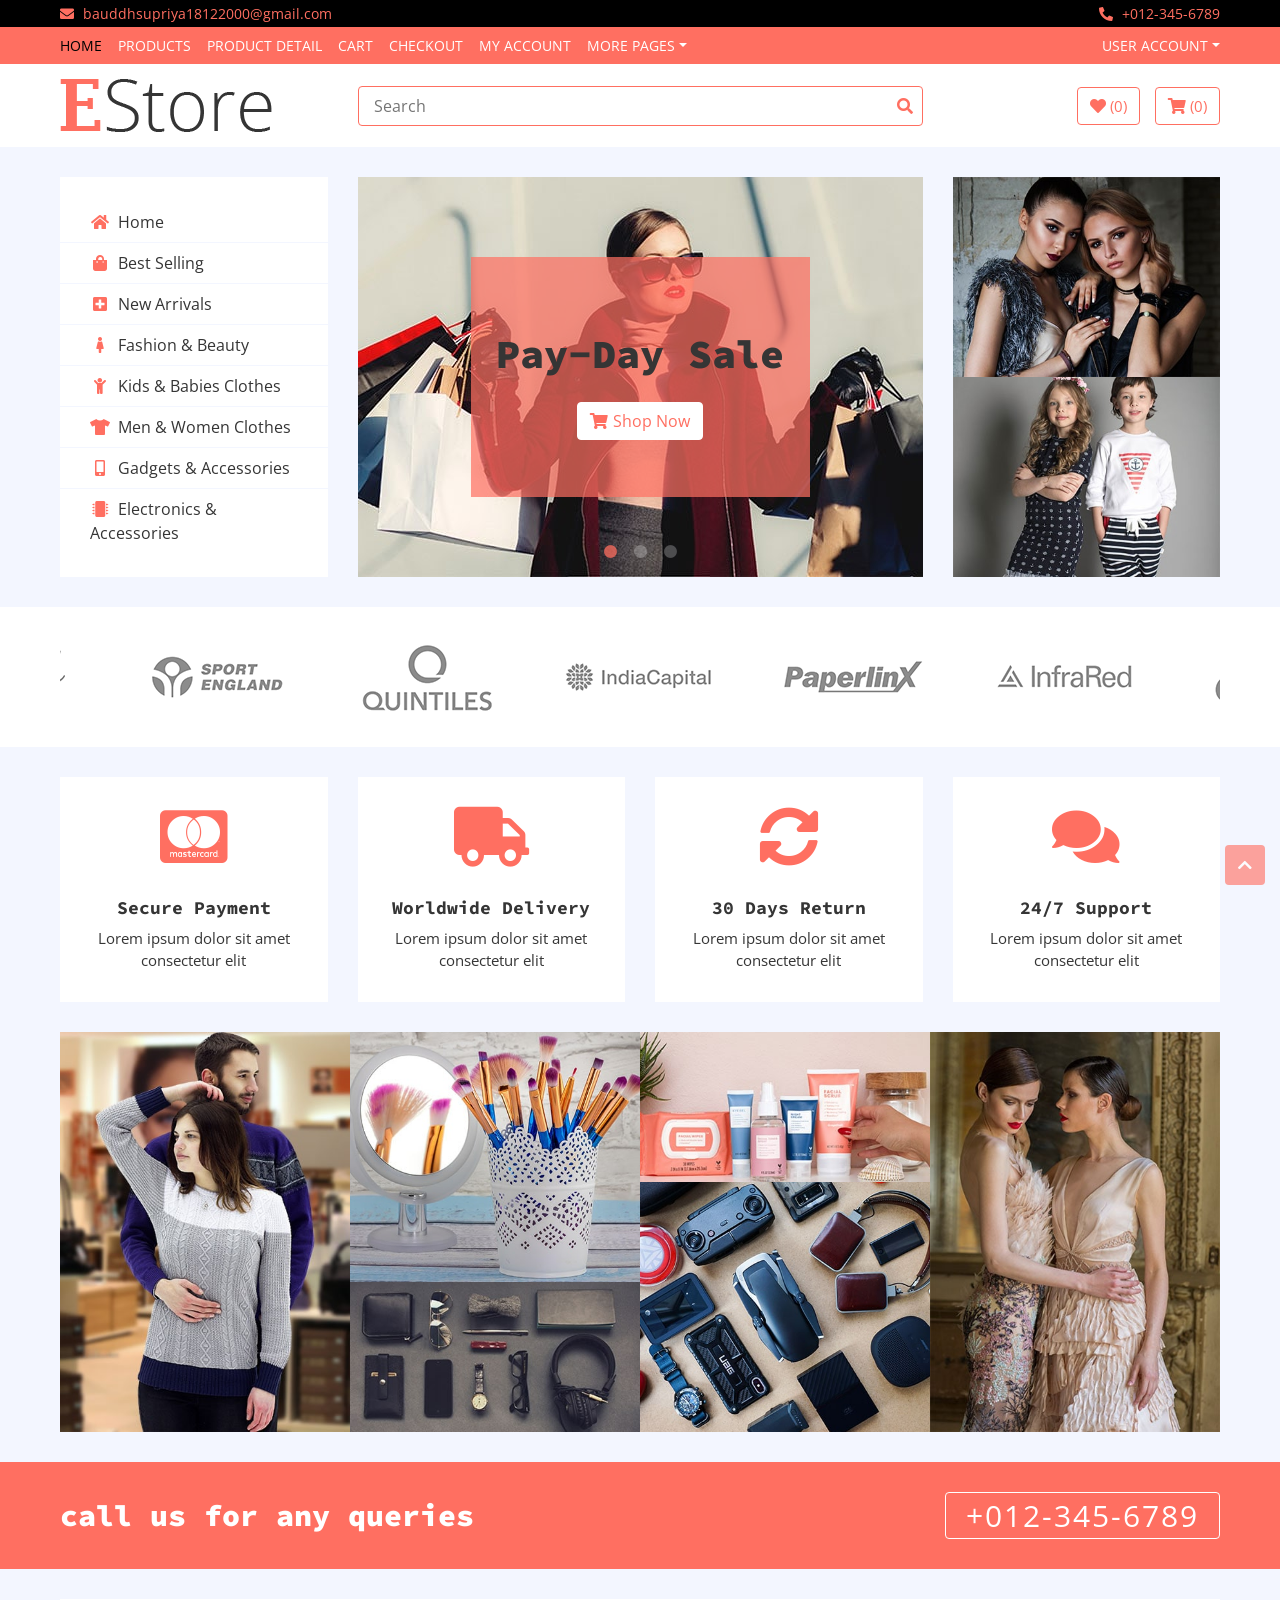
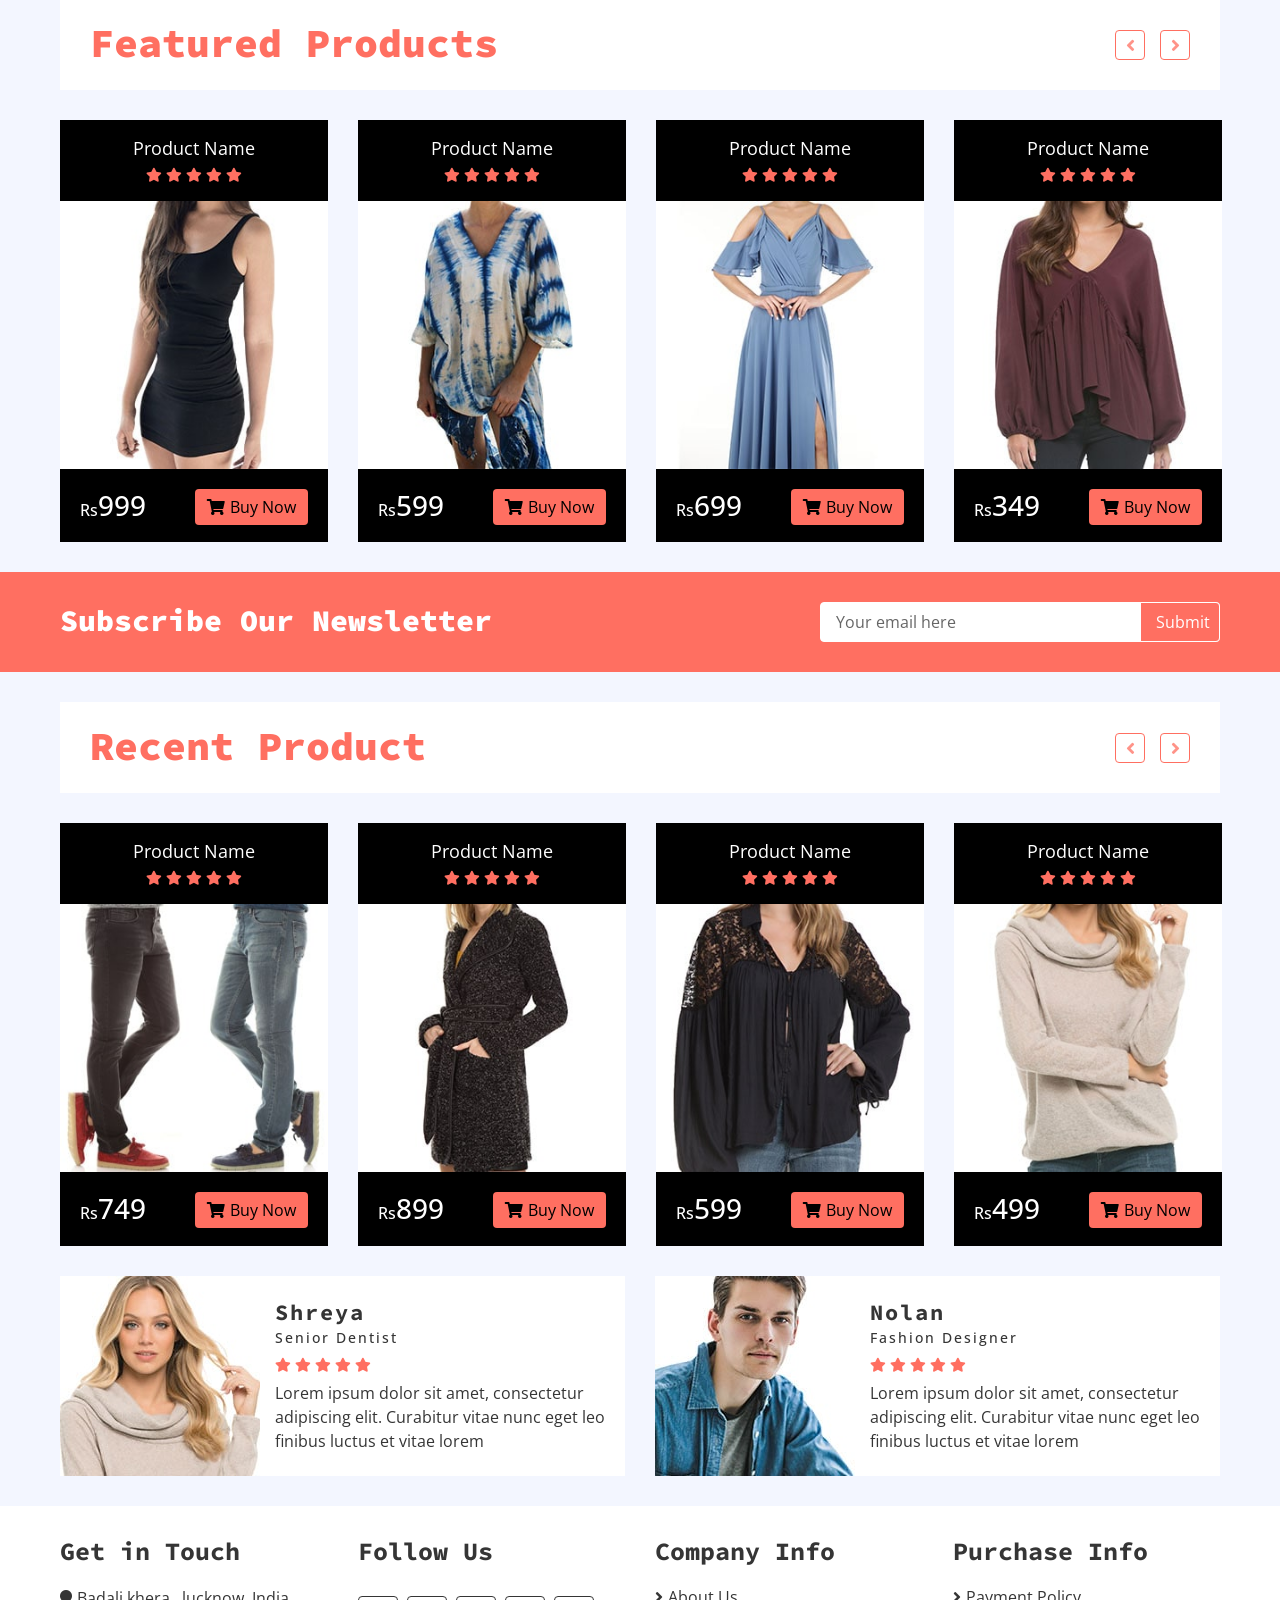
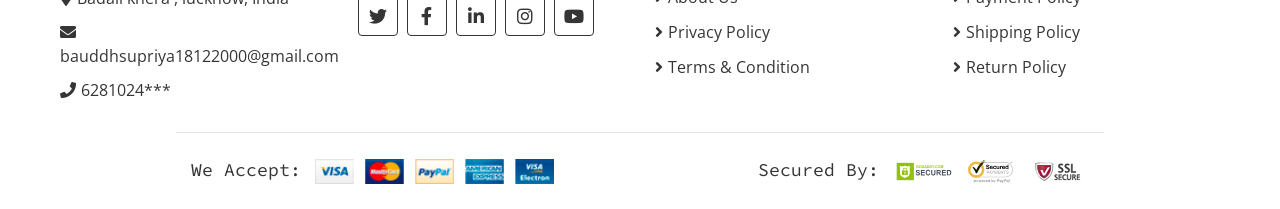
<file: EStore Web Design Project/index.html>
<!DOCTYPE html>
<html lang="en">
    <head>
        <meta charset="utf-8">
        <title>E Store-Supriya Bauddh</title>
        <meta content="width=device-width, initial-scale=1.0" name="viewport">
        <meta content="eCommerce HTML Template Free Download" name="keywords">
        <meta content="eCommerce HTML Template Free Download" name="description">

        <!-- Favicon -->
        <link href="img/favicon.ico" rel="icon">

        <!-- Google Fonts -->
        <link href="https://fonts.googleapis.com/css?family=Open+Sans:300,400|Source+Code+Pro:700,900&display=swap" rel="stylesheet">

        <!-- CSS Libraries -->
        <link href="https://stackpath.bootstrapcdn.com/bootstrap/4.4.1/css/bootstrap.min.css" rel="stylesheet">
        <link href="https://cdnjs.cloudflare.com/ajax/libs/font-awesome/5.10.0/css/all.min.css" rel="stylesheet">
        <link href="lib/slick/slick.css" rel="stylesheet">
        <link href="lib/slick/slick-theme.css" rel="stylesheet">

        <!-- Template Stylesheet -->
        <link href="css/style.css" rel="stylesheet">
    </head>

    <body>
        <!-- Top bar Start -->
        <div class="top-bar">
            <div class="container-fluid">
                <div class="row">
                    <div class="col-sm-6">
                        <i class="fa fa-envelope"></i>
                        bauddhsupriya18122000@gmail.com
                    </div>
                    <div class="col-sm-6">
                        <i class="fa fa-phone-alt"></i>
                        +012-345-6789
                    </div>
                </div>
            </div>
        </div>
        <!-- Top bar End -->
        
        <!-- Nav Bar Start -->
        <div class="nav">
            <div class="container-fluid">
                <nav class="navbar navbar-expand-md bg-dark navbar-dark">
                    <a href="#" class="navbar-brand">MENU</a>
                    <button type="button" class="navbar-toggler" data-toggle="collapse" data-target="#navbarCollapse">
                        <span class="navbar-toggler-icon"></span>
                    </button>

                    <div class="collapse navbar-collapse justify-content-between" id="navbarCollapse">
                        <div class="navbar-nav mr-auto">
                            <a href="index.html" class="nav-item nav-link active">Home</a>
                            <a href="product-list.html" class="nav-item nav-link">Products</a>
                            <a href="product-detail.html" class="nav-item nav-link">Product Detail</a>
                            <a href="cart.html" class="nav-item nav-link">Cart</a>
                            <a href="checkout.html" class="nav-item nav-link">Checkout</a>
                            <a href="my-account.html" class="nav-item nav-link">My Account</a>
                            <div class="nav-item dropdown">
                                <a href="#" class="nav-link dropdown-toggle" data-toggle="dropdown">More Pages</a>
                                <div class="dropdown-menu">
                                    <a href="wishlist.html" class="dropdown-item">Wishlist</a>
                                    <a href="login.html" class="dropdown-item">Login & Register</a>
                                    <a href="contact.html" class="dropdown-item">Contact Us</a>
                                </div>
                            </div>
                        </div>
                        <div class="navbar-nav ml-auto">
                            <div class="nav-item dropdown">
                                <a href="#" class="nav-link dropdown-toggle" data-toggle="dropdown">User Account</a>
                                <div class="dropdown-menu">
                                    <a href="#" class="dropdown-item">Login</a>
                                    <a href="#" class="dropdown-item">Register</a>
                                </div>
                            </div>
                        </div>
                    </div>
                </nav>
            </div>
        </div>
        <!-- Nav Bar End -->      
        
        <!-- Bottom Bar Start -->
        <div class="bottom-bar">
            <div class="container-fluid">
                <div class="row align-items-center">
                    <div class="col-md-3">
                        <div class="logo">
                            <a href="index.html">
                                <img src="img/logo.png" alt="Logo">
                            </a>
                        </div>
                    </div>
                    <div class="col-md-6">
                        <div class="search">
                            <input type="text" placeholder="Search">
                            <button><i class="fa fa-search"></i></button>
                        </div>
                    </div>
                    <div class="col-md-3">
                        <div class="user">
                            <a href="wishlist.html" class="btn wishlist">
                                <i class="fa fa-heart"></i>
                                <span>(0)</span>
                            </a>
                            <a href="cart.html" class="btn cart">
                                <i class="fa fa-shopping-cart"></i>
                                <span>(0)</span>
                            </a>
                        </div>
                    </div>
                </div>
            </div>
        </div>
        <!-- Bottom Bar End -->       
        
        <!-- Main Slider Start -->
        <div class="header">
            <div class="container-fluid">
                <div class="row">
                    <div class="col-md-3">
                        <nav class="navbar bg-light">
                            <ul class="navbar-nav">
                                <li class="nav-item">
                                    <a class="nav-link" href="#"><i class="fa fa-home"></i>Home</a>
                                </li>
                                <li class="nav-item">
                                    <a class="nav-link" href="#"><i class="fa fa-shopping-bag"></i>Best Selling</a>
                                </li>
                                <li class="nav-item">
                                    <a class="nav-link" href="#"><i class="fa fa-plus-square"></i>New Arrivals</a>
                                </li>
                                <li class="nav-item">
                                    <a class="nav-link" href="#"><i class="fa fa-female"></i>Fashion & Beauty</a>
                                </li>
                                <li class="nav-item">
                                    <a class="nav-link" href="#"><i class="fa fa-child"></i>Kids & Babies Clothes</a>
                                </li>
                                <li class="nav-item">
                                    <a class="nav-link" href="#"><i class="fa fa-tshirt"></i>Men & Women Clothes</a>
                                </li>
                                <li class="nav-item">
                                    <a class="nav-link" href="#"><i class="fa fa-mobile-alt"></i>Gadgets & Accessories</a>
                                </li>
                                <li class="nav-item">
                                    <a class="nav-link" href="#"><i class="fa fa-microchip"></i>Electronics & Accessories</a>
                                </li>
                            </ul>
                        </nav>
                    </div>
                    <div class="col-md-6">
                        <div class="header-slider normal-slider">
                            <div class="header-slider-item">
                                <img src="img/slider-1.jpg" alt="Slider Image" />
                                <div class="header-slider-caption">
                                    <p><h1>Pay-Day Sale</h1></p>
                                    <a class="btn" href=""><i class="fa fa-shopping-cart"></i>Shop Now</a>
                                </div>
                            </div>
                            <div class="header-slider-item">
                                <img src="img/slider-2.jpg" alt="Slider Image" />
                                <div class="header-slider-caption">
                                    <p>DECATHALON</p>
                                    <a class="btn" href=""><i class="fa fa-shopping-cart"></i>Shop Now</a>
                                </div>
                            </div>
                            <div class="header-slider-item">
                                <img src="img/slider-3.jpg" alt="Slider Image" />
                                <div class="header-slider-caption">
                                    <p>SMART WATCHES AND HEADPHONES</p>
                                    <a class="btn" href=""><i class="fa fa-shopping-cart"></i>Shop Now</a>
                                </div>
                            </div>
                        </div>
                    </div>
                    <div class="col-md-3">
                        <div class="header-img">
                            <div class="img-item">
                                <img src="img/category-1.jpg" />
                                <a class="img-text" href="">
                                    <p>DressBerry</p>
                                </a>
                            </div>
                            <div class="img-item">
                                <img src="img/category-2.jpg" />
                                <a class="img-text" href="">
                                    <p>Some text goes here that describes the image</p>
                                </a>
                            </div>
                        </div>
                    </div>
                </div>
            </div>
        </div>
        <!-- Main Slider End -->      
        
        <!-- Brand Start -->
        <div class="brand">
            <div class="container-fluid">
                <div class="brand-slider">
                    <div class="brand-item"><img src="img/brand-1.png" alt=""></div>
                    <div class="brand-item"><img src="img/brand-2.png" alt=""></div>
                    <div class="brand-item"><img src="img/brand-3.png" alt=""></div>
                    <div class="brand-item"><img src="img/brand-4.png" alt=""></div>
                    <div class="brand-item"><img src="img/brand-5.png" alt=""></div>
                    <div class="brand-item"><img src="img/brand-6.png" alt=""></div>
                </div>
            </div>
        </div>
        <!-- Brand End -->      
        
        <!-- Feature Start-->
        <div class="feature">
            <div class="container-fluid">
                <div class="row align-items-center">
                    <div class="col-lg-3 col-md-6 feature-col">
                        <div class="feature-content">
                            <i class="fab fa-cc-mastercard"></i>
                            <h2>Secure Payment</h2>
                            <p>
                                Lorem ipsum dolor sit amet consectetur elit
                            </p>
                        </div>
                    </div>
                    <div class="col-lg-3 col-md-6 feature-col">
                        <div class="feature-content">
                            <i class="fa fa-truck"></i>
                            <h2>Worldwide Delivery</h2>
                            <p>
                                Lorem ipsum dolor sit amet consectetur elit
                            </p>
                        </div>
                    </div>
                    <div class="col-lg-3 col-md-6 feature-col">
                        <div class="feature-content">
                            <i class="fa fa-sync-alt"></i>
                            <h2>30 Days Return</h2>
                            <p>
                                Lorem ipsum dolor sit amet consectetur elit
                            </p>
                        </div>
                    </div>
                    <div class="col-lg-3 col-md-6 feature-col">
                        <div class="feature-content">
                            <i class="fa fa-comments"></i>
                            <h2>24/7 Support</h2>
                            <p>
                                Lorem ipsum dolor sit amet consectetur elit
                            </p>
                        </div>
                    </div>
                </div>
            </div>
        </div>
        <!-- Feature End-->      
        
        <!-- Category Start-->
        <div class="category">
            <div class="container-fluid">
                <div class="row">
                    <div class="col-md-3">
                        <div class="category-item ch-400">
                            <img src="img/category-3.jpg" />
                            <a class="category-name" href="">
                                <p>Some text goes here that describes the image</p>
                            </a>
                        </div>
                    </div>
                    <div class="col-md-3">
                        <div class="category-item ch-250">
                            <img src="img/category-4.jpg" />
                            <a class="category-name" href="">
                                <p>Some text goes here that describes the image</p>
                            </a>
                        </div>
                        <div class="category-item ch-150">
                            <img src="img/category-5.jpg" />
                            <a class="category-name" href="">
                                <p>Some text goes here that describes the image</p>
                            </a>
                        </div>
                    </div>
                    <div class="col-md-3">
                        <div class="category-item ch-150">
                            <img src="img/category-6.jpg" />
                            <a class="category-name" href="">
                                <p>Some text goes here that describes the image</p>
                            </a>
                        </div>
                        <div class="category-item ch-250">
                            <img src="img/category-7.jpg" />
                            <a class="category-name" href="">
                                <p>Some text goes here that describes the image</p>
                            </a>
                        </div>
                    </div>
                    <div class="col-md-3">
                        <div class="category-item ch-400">
                            <img src="img/category-8.jpg" />
                            <a class="category-name" href="">
                                <p>Some text goes here that describes the image</p>
                            </a>
                        </div>
                    </div>
                </div>
            </div>
        </div>
        <!-- Category End-->       
        
        <!-- Call to Action Start -->
        <div class="call-to-action">
            <div class="container-fluid">
                <div class="row align-items-center">
                    <div class="col-md-6">
                        <h1>call us for any queries</h1>
                    </div>
                    <div class="col-md-6">
                        <a href="tel:0123456789">+012-345-6789</a>
                    </div>
                </div>
            </div>
        </div>
        <!-- Call to Action End -->       
        
        <!-- Featured Product Start -->
        <div class="featured-product product">
            <div class="container-fluid">
                <div class="section-header">
                    <h1>Featured Products</h1>
                </div>
                <div class="row align-items-center product-slider product-slider-4">
                    <div class="col-lg-3">
                        <div class="product-item">
                            <div class="product-title">
                                <a href="#">Product Name</a>
                                <div class="ratting">
                                    <i class="fa fa-star"></i>
                                    <i class="fa fa-star"></i>
                                    <i class="fa fa-star"></i>
                                    <i class="fa fa-star"></i>
                                    <i class="fa fa-star"></i>
                                </div>
                            </div>
                            <div class="product-image">
                                <a href="product-detail.html">
                                    <img src="img/product-1.jpg" alt="Product Image">
                                </a>
                                <div class="product-action">
                                    <a href="#"><i class="fa fa-cart-plus"></i></a>
                                    <a href="#"><i class="fa fa-heart"></i></a>
                                    <a href="#"><i class="fa fa-search"></i></a>
                                </div>
                            </div>
                            <div class="product-price">
                                <h3><span>Rs</span>999</h3>
                                <a class="btn" href=""><i class="fa fa-shopping-cart"></i>Buy Now</a>
                            </div>
                        </div>
                    </div>
                    <div class="col-lg-3">
                        <div class="product-item">
                            <div class="product-title">
                                <a href="#">Product Name</a>
                                <div class="ratting">
                                    <i class="fa fa-star"></i>
                                    <i class="fa fa-star"></i>
                                    <i class="fa fa-star"></i>
                                    <i class="fa fa-star"></i>
                                    <i class="fa fa-star"></i>
                                </div>
                            </div>
                            <div class="product-image">
                                <a href="product-detail.html">
                                    <img src="img/product-2.jpg" alt="Product Image">
                                </a>
                                <div class="product-action">
                                    <a href="#"><i class="fa fa-cart-plus"></i></a>
                                    <a href="#"><i class="fa fa-heart"></i></a>
                                    <a href="#"><i class="fa fa-search"></i></a>
                                </div>
                            </div>
                            <div class="product-price">
                                <h3><span>Rs</span>599</h3>
                                <a class="btn" href=""><i class="fa fa-shopping-cart"></i>Buy Now</a>
                            </div>
                        </div>
                    </div>
                    <div class="col-lg-3">
                        <div class="product-item">
                            <div class="product-title">
                                <a href="#">Product Name</a>
                                <div class="ratting">
                                    <i class="fa fa-star"></i>
                                    <i class="fa fa-star"></i>
                                    <i class="fa fa-star"></i>
                                    <i class="fa fa-star"></i>
                                    <i class="fa fa-star"></i>
                                </div>
                            </div>
                            <div class="product-image">
                                <a href="product-detail.html">
                                    <img src="img/product-3.jpg" alt="Product Image">
                                </a>
                                <div class="product-action">
                                    <a href="#"><i class="fa fa-cart-plus"></i></a>
                                    <a href="#"><i class="fa fa-heart"></i></a>
                                    <a href="#"><i class="fa fa-search"></i></a>
                                </div>
                            </div>
                            <div class="product-price">
                                <h3><span>Rs</span>699</h3>
                                <a class="btn" href=""><i class="fa fa-shopping-cart"></i>Buy Now</a>
                            </div>
                        </div>
                    </div>
                    <div class="col-lg-3">
                        <div class="product-item">
                            <div class="product-title">
                                <a href="#">Product Name</a>
                                <div class="ratting">
                                    <i class="fa fa-star"></i>
                                    <i class="fa fa-star"></i>
                                    <i class="fa fa-star"></i>
                                    <i class="fa fa-star"></i>
                                    <i class="fa fa-star"></i>
                                </div>
                            </div>
                            <div class="product-image">
                                <a href="product-detail.html">
                                    <img src="img/product-4.jpg" alt="Product Image">
                                </a>
                                <div class="product-action">
                                    <a href="#"><i class="fa fa-cart-plus"></i></a>
                                    <a href="#"><i class="fa fa-heart"></i></a>
                                    <a href="#"><i class="fa fa-search"></i></a>
                                </div>
                            </div>
                            <div class="product-price">
                                <h3><span>Rs</span>349</h3>
                                <a class="btn" href=""><i class="fa fa-shopping-cart"></i>Buy Now</a>
                            </div>
                        </div>
                    </div>
                    <div class="col-lg-3">
                        <div class="product-item">
                            <div class="product-title">
                                <a href="#">Product Name</a>
                                <div class="ratting">
                                    <i class="fa fa-star"></i>
                                    <i class="fa fa-star"></i>
                                    <i class="fa fa-star"></i>
                                    <i class="fa fa-star"></i>
                                    <i class="fa fa-star"></i>
                                </div>
                            </div>
                            <div class="product-image">
                                <a href="product-detail.html">
                                    <img src="img/product-5.jpg" alt="Product Image">
                                </a>
                                <div class="product-action">
                                    <a href="#"><i class="fa fa-cart-plus"></i></a>
                                    <a href="#"><i class="fa fa-heart"></i></a>
                                    <a href="#"><i class="fa fa-search"></i></a>
                                </div>
                            </div>
                            <div class="product-price">
                                <h3><span>Rs</span>399</h3>
                                <a class="btn" href=""><i class="fa fa-shopping-cart"></i>Buy Now</a>
                            </div>
                        </div>
                    </div>
                </div>
            </div>
        </div>
        <!-- Featured Product End -->       
        
        <!-- Newsletter Start -->
        <div class="newsletter">
            <div class="container-fluid">
                <div class="row">
                    <div class="col-md-6">
                        <h1>Subscribe Our Newsletter</h1>
                    </div>
                    <div class="col-md-6">
                        <div class="form">
                            <input type="email" value="Your email here">
                            <button>Submit</button>
                        </div>
                    </div>
                </div>
            </div>
        </div>
        <!-- Newsletter End -->        
        
        <!-- Recent Product Start -->
        <div class="recent-product product">
            <div class="container-fluid">
                <div class="section-header">
                    <h1>Recent Product</h1>
                </div>
                <div class="row align-items-center product-slider product-slider-4">
                    <div class="col-lg-3">
                        <div class="product-item">
                            <div class="product-title">
                                <a href="#">Product Name</a>
                                <div class="ratting">
                                    <i class="fa fa-star"></i>
                                    <i class="fa fa-star"></i>
                                    <i class="fa fa-star"></i>
                                    <i class="fa fa-star"></i>
                                    <i class="fa fa-star"></i>
                                </div>
                            </div>
                            <div class="product-image">
                                <a href="product-detail.html">
                                    <img src="img/product-6.jpg" alt="Product Image">
                                </a>
                                <div class="product-action">
                                    <a href="#"><i class="fa fa-cart-plus"></i></a>
                                    <a href="#"><i class="fa fa-heart"></i></a>
                                    <a href="#"><i class="fa fa-search"></i></a>
                                </div>
                            </div>
                            <div class="product-price">
                                <h3><span>Rs</span>749</h3>
                                <a class="btn" href=""><i class="fa fa-shopping-cart"></i>Buy Now</a>
                            </div>
                        </div>
                    </div>
                    <div class="col-lg-3">
                        <div class="product-item">
                            <div class="product-title">
                                <a href="#">Product Name</a>
                                <div class="ratting">
                                    <i class="fa fa-star"></i>
                                    <i class="fa fa-star"></i>
                                    <i class="fa fa-star"></i>
                                    <i class="fa fa-star"></i>
                                    <i class="fa fa-star"></i>
                                </div>
                            </div>
                            <div class="product-image">
                                <a href="product-detail.html">
                                    <img src="img/product-7.jpg" alt="Product Image">
                                </a>
                                <div class="product-action">
                                    <a href="#"><i class="fa fa-cart-plus"></i></a>
                                    <a href="#"><i class="fa fa-heart"></i></a>
                                    <a href="#"><i class="fa fa-search"></i></a>
                                </div>
                            </div>
                            <div class="product-price">
                                <h3><span>Rs</span>899</h3>
                                <a class="btn" href=""><i class="fa fa-shopping-cart"></i>Buy Now</a>
                            </div>
                        </div>
                    </div>
                    <div class="col-lg-3">
                        <div class="product-item">
                            <div class="product-title">
                                <a href="#">Product Name</a>
                                <div class="ratting">
                                    <i class="fa fa-star"></i>
                                    <i class="fa fa-star"></i>
                                    <i class="fa fa-star"></i>
                                    <i class="fa fa-star"></i>
                                    <i class="fa fa-star"></i>
                                </div>
                            </div>
                            <div class="product-image">
                                <a href="product-detail.html">
                                    <img src="img/product-8.jpg" alt="Product Image">
                                </a>
                                <div class="product-action">
                                    <a href="#"><i class="fa fa-cart-plus"></i></a>
                                    <a href="#"><i class="fa fa-heart"></i></a>
                                    <a href="#"><i class="fa fa-search"></i></a>
                                </div>
                            </div>
                            <div class="product-price">
                                <h3><span>Rs</span>599</h3>
                                <a class="btn" href=""><i class="fa fa-shopping-cart"></i>Buy Now</a>
                            </div>
                        </div>
                    </div>
                    <div class="col-lg-3">
                        <div class="product-item">
                            <div class="product-title">
                                <a href="#">Product Name</a>
                                <div class="ratting">
                                    <i class="fa fa-star"></i>
                                    <i class="fa fa-star"></i>
                                    <i class="fa fa-star"></i>
                                    <i class="fa fa-star"></i>
                                    <i class="fa fa-star"></i>
                                </div>
                            </div>
                            <div class="product-image">
                                <a href="product-detail.html">
                                    <img src="img/product-9.jpg" alt="Product Image">
                                </a>
                                <div class="product-action">
                                    <a href="#"><i class="fa fa-cart-plus"></i></a>
                                    <a href="#"><i class="fa fa-heart"></i></a>
                                    <a href="#"><i class="fa fa-search"></i></a>
                                </div>
                            </div>
                            <div class="product-price">
                                <h3><span>Rs</span>499</h3>
                                <a class="btn" href=""><i class="fa fa-shopping-cart"></i>Buy Now</a>
                            </div>
                        </div>
                    </div>
                    <div class="col-lg-3">
                        <div class="product-item">
                            <div class="product-title">
                                <a href="#">Product Name</a>
                                <div class="ratting">
                                    <i class="fa fa-star"></i>
                                    <i class="fa fa-star"></i>
                                    <i class="fa fa-star"></i>
                                    <i class="fa fa-star"></i>
                                    <i class="fa fa-star"></i>
                                </div>
                            </div>
                            <div class="product-image">
                                <a href="product-detail.html">
                                    <img src="img/product-10.jpg" alt="Product Image">
                                </a>
                                <div class="product-action">
                                    <a href="#"><i class="fa fa-cart-plus"></i></a>
                                    <a href="#"><i class="fa fa-heart"></i></a>
                                    <a href="#"><i class="fa fa-search"></i></a>
                                </div>
                            </div>
                            <div class="product-price">
                                <h3><span>Rs</span>799</h3>
                                <a class="btn" href=""><i class="fa fa-shopping-cart"></i>Buy Now</a>
                            </div>
                        </div>
                    </div>
                </div>
            </div>
        </div>
        <!-- Recent Product End -->
        
        <!-- Review Start -->
        <div class="review">
            <div class="container-fluid">
                <div class="row align-items-center review-slider normal-slider">
                    <div class="col-md-6">
                        <div class="review-slider-item">
                            <div class="review-img">
                                <img src="img/review-1.jpg" alt="Image">
                            </div>
                            <div class="review-text">
                                <h2>Shreya </h2>
                                <h3>Senior Dentist</h3>
                                <div class="ratting">
                                    <i class="fa fa-star"></i>
                                    <i class="fa fa-star"></i>
                                    <i class="fa fa-star"></i>
                                    <i class="fa fa-star"></i>
                                    <i class="fa fa-star"></i>
                                </div>
                                <p>
                                    Lorem ipsum dolor sit amet, consectetur adipiscing elit. Curabitur vitae nunc eget leo finibus luctus et vitae lorem
                                </p>
                            </div>
                        </div>
                    </div>
                    <div class="col-md-6">
                        <div class="review-slider-item">
                            <div class="review-img">
                                <img src="img/review-2.jpg" alt="Image">
                            </div>
                            <div class="review-text">
                                <h2>Nolan</h2>
                                <h3>Fashion Designer</h3>
                                <div class="ratting">
                                    <i class="fa fa-star"></i>
                                    <i class="fa fa-star"></i>
                                    <i class="fa fa-star"></i>
                                    <i class="fa fa-star"></i>
                                    <i class="fa fa-star"></i>
                                </div>
                                <p>
                                    Lorem ipsum dolor sit amet, consectetur adipiscing elit. Curabitur vitae nunc eget leo finibus luctus et vitae lorem
                                </p>
                            </div>
                        </div>
                    </div>
                    <div class="col-md-6">
                        <div class="review-slider-item">
                            <div class="review-img">
                                <img src="img/review-3.jpg" alt="Image">
                            </div>
                            <div class="review-text">
                                <h2>Eva</h2>
                                <h3>Fitness Trainer</h3>
                                <div class="ratting">
                                    <i class="fa fa-star"></i>
                                    <i class="fa fa-star"></i>
                                    <i class="fa fa-star"></i>
                                    <i class="fa fa-star"></i>
                                    <i class="fa fa-star"></i>
                                </div>
                                <p>
                                    Lorem ipsum dolor sit amet, consectetur adipiscing elit. Curabitur vitae nunc eget leo finibus luctus et vitae lorem
                                </p>
                            </div>
                        </div>
                    </div>
                </div>
            </div>
        </div>
        <!-- Review End -->        
        
        <!-- Footer Start -->
        <div class="footer">
            <div class="container-fluid">
                <div class="row">
                    <div class="col-lg-3 col-md-6">
                        <div class="footer-widget">
                            <h2>Get in Touch</h2>
                            <div class="contact-info">
                                <p><i class="fa fa-map-marker"></i>Badali khera , lucknow, India</p>
                                <p><i class="fa fa-envelope"></i>bauddhsupriya18122000@gmail.com</p>
                                <p><i class="fa fa-phone"></i>6281024***</p>
                            </div>
                        </div>
                    </div>
                    
                    <div class="col-lg-3 col-md-6">
                        <div class="footer-widget">
                            <h2>Follow Us</h2>
                            <div class="contact-info">
                                <div class="social">
                                    <a href=""><i class="fab fa-twitter"></i></a>
                                    <a href=""><i class="fab fa-facebook-f"></i></a>
                                    <a href=""><i class="fab fa-linkedin-in"></i></a>
                                    <a href=""><i class="fab fa-instagram"></i></a>
                                    <a href=""><i class="fab fa-youtube"></i></a>
                                </div>
                            </div>
                        </div>
                    </div>

                    <div class="col-lg-3 col-md-6">
                        <div class="footer-widget">
                            <h2>Company Info</h2>
                            <ul>
                                <li><a href="#">About Us</a></li>
                                <li><a href="#">Privacy Policy</a></li>
                                <li><a href="#">Terms & Condition</a></li>
                            </ul>
                        </div>
                    </div>

                    <div class="col-lg-3 col-md-6">
                        <div class="footer-widget">
                            <h2>Purchase Info</h2>
                            <ul>
                                <li><a href="#">Payment Policy</a></li>
                                <li><a href="#">Shipping Policy</a></li>
                                <li><a href="#">Return Policy</a></li>
                            </ul>
                        </div>
                    </div>
                </div>
                
                <div class="row payment align-items-center">
                    <div class="col-md-6">
                        <div class="payment-method">
                            <h2>We Accept:</h2>
                            <img src="img/payment-method.png" alt="Payment Method" />
                        </div>
                    </div>
                    <div class="col-md-6">
                        <div class="payment-security">
                            <h2>Secured By:</h2>
                            <img src="img/godaddy.svg" alt="Payment Security" />
                            <img src="img/norton.svg" alt="Payment Security" />
                            <img src="img/ssl.svg" alt="Payment Security" />
                        </div>
                    </div>
                </div>
            </div>
        </div>
        
              
        
        <!-- Back to Top -->
        <a href="#" class="back-to-top"><i class="fa fa-chevron-up"></i></a>
        
        <!-- JavaScript Libraries -->
        <script src="https://code.jquery.com/jquery-3.4.1.min.js"></script>
        <script src="https://stackpath.bootstrapcdn.com/bootstrap/4.4.1/js/bootstrap.bundle.min.js"></script>
        <script src="lib/easing/easing.min.js"></script>
        <script src="lib/slick/slick.min.js"></script>
        
        <!-- Template Javascript -->
        <script src="js/main.js"></script>
    </body>
</html>
</file>
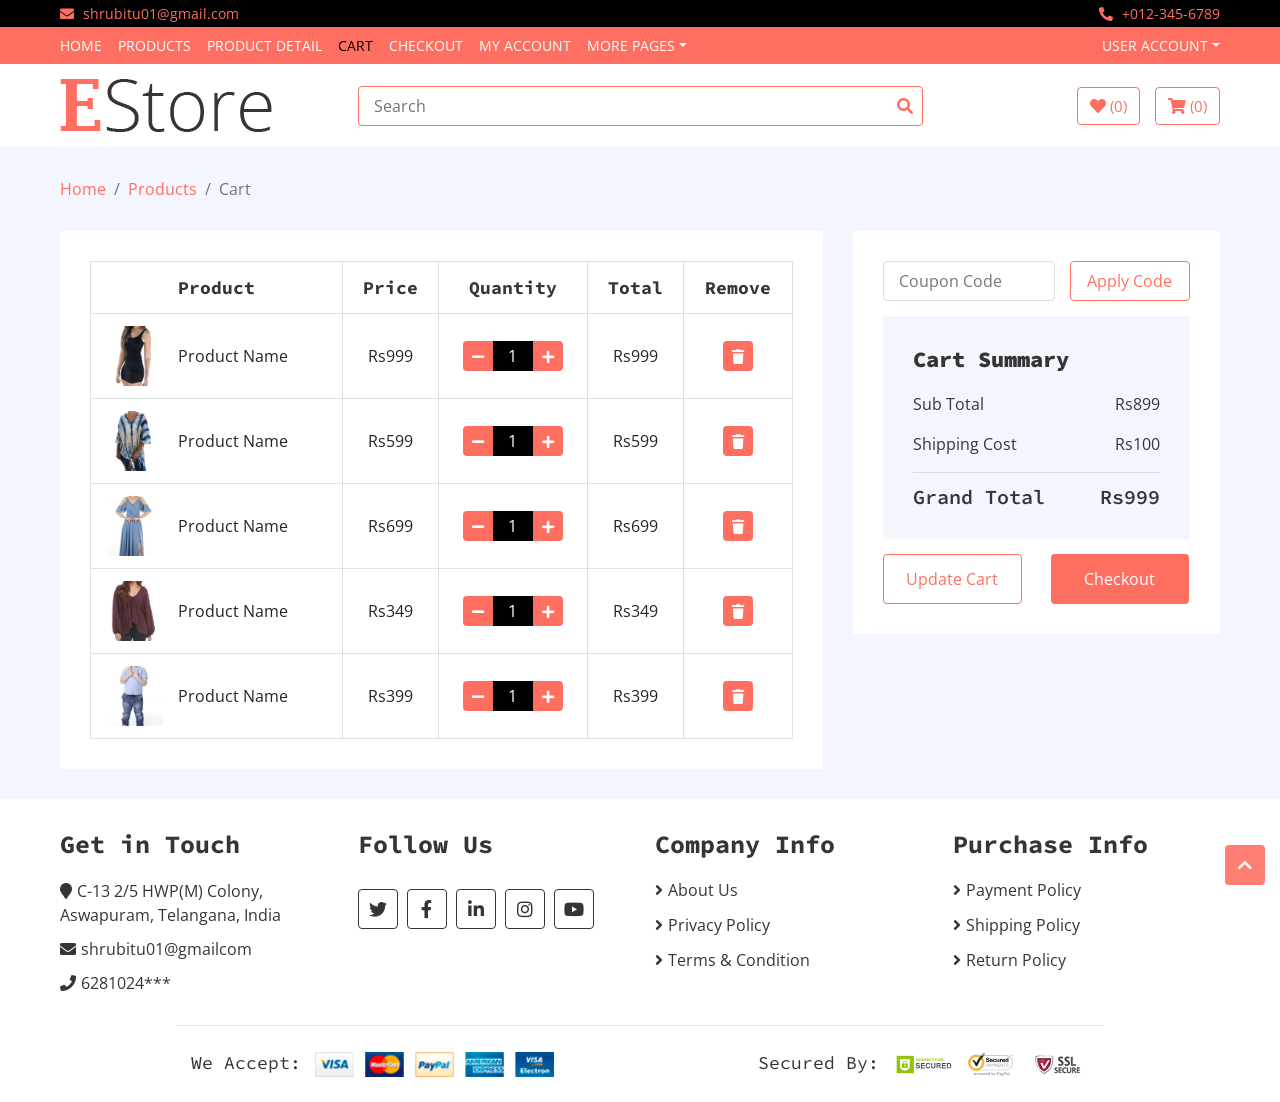
<file: EStore Web Design Project/cart.html>
<!DOCTYPE html>
<html lang="en">
    <head>
        <meta charset="utf-8">
        <title>CART</title>
        <meta content="width=device-width, initial-scale=1.0" name="viewport">
        <meta content="eCommerce HTML Template Free Download" name="keywords">
        <meta content="eCommerce HTML Template Free Download" name="description">

        <!-- Favicon -->
        <link href="img/favicon.ico" rel="icon">

        <!-- Google Fonts -->
        <link href="https://fonts.googleapis.com/css?family=Open+Sans:300,400|Source+Code+Pro:700,900&display=swap" rel="stylesheet">

        <!-- CSS Libraries -->
        <link href="https://stackpath.bootstrapcdn.com/bootstrap/4.4.1/css/bootstrap.min.css" rel="stylesheet">
        <link href="https://cdnjs.cloudflare.com/ajax/libs/font-awesome/5.10.0/css/all.min.css" rel="stylesheet">
        <link href="lib/slick/slick.css" rel="stylesheet">
        <link href="lib/slick/slick-theme.css" rel="stylesheet">

        <!-- Template Stylesheet -->
        <link href="css/style.css" rel="stylesheet">
    </head>

    <body>
        <!-- Top bar Start -->
        <div class="top-bar">
            <div class="container-fluid">
                <div class="row">
                    <div class="col-sm-6">
                        <i class="fa fa-envelope"></i>
                        shrubitu01@gmail.com
                    </div>
                    <div class="col-sm-6">
                        <i class="fa fa-phone-alt"></i>
                        +012-345-6789
                    </div>
                </div>
            </div>
        </div>
        <!-- Top bar End -->
        
        <!-- Nav Bar Start -->
        <div class="nav">
            <div class="container-fluid">
                <nav class="navbar navbar-expand-md bg-dark navbar-dark">
                    <a href="#" class="navbar-brand">MENU</a>
                    <button type="button" class="navbar-toggler" data-toggle="collapse" data-target="#navbarCollapse">
                        <span class="navbar-toggler-icon"></span>
                    </button>

                    <div class="collapse navbar-collapse justify-content-between" id="navbarCollapse">
                        <div class="navbar-nav mr-auto">
                            <a href="index.html" class="nav-item nav-link">Home</a>
                            <a href="product-list.html" class="nav-item nav-link">Products</a>
                            <a href="product-detail.html" class="nav-item nav-link">Product Detail</a>
                            <a href="cart.html" class="nav-item nav-link active">Cart</a>
                            <a href="checkout.html" class="nav-item nav-link">Checkout</a>
                            <a href="my-account.html" class="nav-item nav-link">My Account</a>
                            <div class="nav-item dropdown">
                                <a href="#" class="nav-link dropdown-toggle" data-toggle="dropdown">More Pages</a>
                                <div class="dropdown-menu">
                                    <a href="wishlist.html" class="dropdown-item">Wishlist</a>
                                    <a href="login.html" class="dropdown-item">Login & Register</a>
                                    <a href="contact.html" class="dropdown-item">Contact Us</a>
                                </div>
                            </div>
                        </div>
                        <div class="navbar-nav ml-auto">
                            <div class="nav-item dropdown">
                                <a href="#" class="nav-link dropdown-toggle" data-toggle="dropdown">User Account</a>
                                <div class="dropdown-menu">
                                    <a href="#" class="dropdown-item">Login</a>
                                    <a href="#" class="dropdown-item">Register</a>
                                </div>
                            </div>
                        </div>
                    </div>
                </nav>
            </div>
        </div>
        <!-- Nav Bar End -->      
        
        <!-- Bottom Bar Start -->
        <div class="bottom-bar">
            <div class="container-fluid">
                <div class="row align-items-center">
                    <div class="col-md-3">
                        <div class="logo">
                            <a href="index.html">
                                <img src="img/logo.png" alt="Logo">
                            </a>
                        </div>
                    </div>
                    <div class="col-md-6">
                        <div class="search">
                            <input type="text" placeholder="Search">
                            <button><i class="fa fa-search"></i></button>
                        </div>
                    </div>
                    <div class="col-md-3">
                        <div class="user">
                            <a href="wishlist.html" class="btn wishlist">
                                <i class="fa fa-heart"></i>
                                <span>(0)</span>
                            </a>
                            <a href="cart.html" class="btn cart">
                                <i class="fa fa-shopping-cart"></i>
                                <span>(0)</span>
                            </a>
                        </div>
                    </div>
                </div>
            </div>
        </div>
        <!-- Bottom Bar End -->
        
        <!-- Breadcrumb Start -->
        <div class="breadcrumb-wrap">
            <div class="container-fluid">
                <ul class="breadcrumb">
                    <li class="breadcrumb-item"><a href="#">Home</a></li>
                    <li class="breadcrumb-item"><a href="#">Products</a></li>
                    <li class="breadcrumb-item active">Cart</li>
                </ul>
            </div>
        </div>
        <!-- Breadcrumb End -->
        
        <!-- Cart Start -->
        <div class="cart-page">
            <div class="container-fluid">
                <div class="row">
                    <div class="col-lg-8">
                        <div class="cart-page-inner">
                            <div class="table-responsive">
                                <table class="table table-bordered">
                                    <thead class="thead-dark">
                                        <tr>
                                            <th>Product</th>
                                            <th>Price</th>
                                            <th>Quantity</th>
                                            <th>Total</th>
                                            <th>Remove</th>
                                        </tr>
                                    </thead>
                                    <tbody class="align-middle">
                                        <tr>
                                            <td>
                                                <div class="img">
                                                    <a href="#"><img src="img/product-1.jpg" alt="Image"></a>
                                                    <p>Product Name</p>
                                                </div>
                                            </td>
                                            <td>Rs999</td>
                                            <td>
                                                <div class="qty">
                                                    <button class="btn-minus"><i class="fa fa-minus"></i></button>
                                                    <input type="text" value="1">
                                                    <button class="btn-plus"><i class="fa fa-plus"></i></button>
                                                </div>
                                            </td>
                                            <td>Rs999</td>
                                            <td><button><i class="fa fa-trash"></i></button></td>
                                        </tr>
                                        <tr>
                                            <td>
                                                <div class="img">
                                                    <a href="#"><img src="img/product-2.jpg" alt="Image"></a>
                                                    <p>Product Name</p>
                                                </div>
                                            </td>
                                            <td>Rs599</td>
                                            <td>
                                                <div class="qty">
                                                    <button class="btn-minus"><i class="fa fa-minus"></i></button>
                                                    <input type="text" value="1">
                                                    <button class="btn-plus"><i class="fa fa-plus"></i></button>
                                                </div>
                                            </td>
                                            <td>Rs599</td>
                                            <td><button><i class="fa fa-trash"></i></button></td>
                                        </tr>
                                        <tr>
                                            <td>
                                                <div class="img">
                                                    <a href="#"><img src="img/product-3.jpg" alt="Image"></a>
                                                    <p>Product Name</p>
                                                </div>
                                            </td>
                                            <td>Rs699</td>
                                            <td>
                                                <div class="qty">
                                                    <button class="btn-minus"><i class="fa fa-minus"></i></button>
                                                    <input type="text" value="1">
                                                    <button class="btn-plus"><i class="fa fa-plus"></i></button>
                                                </div>
                                            </td>
                                            <td>Rs699</td>
                                            <td><button><i class="fa fa-trash"></i></button></td>
                                        </tr>
                                        <tr>
                                            <td>
                                                <div class="img">
                                                    <a href="#"><img src="img/product-4.jpg" alt="Image"></a>
                                                    <p>Product Name</p>
                                                </div>
                                            </td>
                                            <td>Rs349</td>
                                            <td>
                                                <div class="qty">
                                                    <button class="btn-minus"><i class="fa fa-minus"></i></button>
                                                    <input type="text" value="1">
                                                    <button class="btn-plus"><i class="fa fa-plus"></i></button>
                                                </div>
                                            </td>
                                            <td>Rs349</td>
                                            <td><button><i class="fa fa-trash"></i></button></td>
                                        </tr>
                                        <tr>
                                            <td>
                                                <div class="img">
                                                    <a href="#"><img src="img/product-5.jpg" alt="Image"></a>
                                                    <p>Product Name</p>
                                                </div>
                                            </td>
                                            <td>Rs399</td>
                                            <td>
                                                <div class="qty">
                                                    <button class="btn-minus"><i class="fa fa-minus"></i></button>
                                                    <input type="text" value="1">
                                                    <button class="btn-plus"><i class="fa fa-plus"></i></button>
                                                </div>
                                            </td>
                                            <td>Rs399</td>
                                            <td><button><i class="fa fa-trash"></i></button></td>
                                        </tr>
                                    </tbody>
                                </table>
                            </div>
                        </div>
                    </div>
                    <div class="col-lg-4">
                        <div class="cart-page-inner">
                            <div class="row">
                                <div class="col-md-12">
                                    <div class="coupon">
                                        <input type="text" placeholder="Coupon Code">
                                        <button>Apply Code</button>
                                    </div>
                                </div>
                                <div class="col-md-12">
                                    <div class="cart-summary">
                                        <div class="cart-content">
                                            <h1>Cart Summary</h1>
                                            <p>Sub Total<span>Rs899</span></p>
                                            <p>Shipping Cost<span>Rs100</span></p>
                                            <h2>Grand Total<span>Rs999</span></h2>
                                        </div>
                                        <div class="cart-btn">
                                            <button>Update Cart</button>
                                            <button>Checkout</button>
                                        </div>
                                    </div>
                                </div>
                            </div>
                        </div>
                    </div>
                </div>
            </div>
        </div>
        <!-- Cart End -->
        
        <!-- Footer Start -->
        <div class="footer">
            <div class="container-fluid">
                <div class="row">
                    <div class="col-lg-3 col-md-6">
                        <div class="footer-widget">
                            <h2>Get in Touch</h2>
                            <div class="contact-info">
                                <p><i class="fa fa-map-marker"></i>C-13 2/5 HWP(M) Colony, Aswapuram, Telangana, India</p>
                                <p><i class="fa fa-envelope"></i>shrubitu01@gmailcom</p>
                                <p><i class="fa fa-phone"></i>6281024***</p>
                            </div>
                        </div>
                    </div>
                    
                    <div class="col-lg-3 col-md-6">
                        <div class="footer-widget">
                            <h2>Follow Us</h2>
                            <div class="contact-info">
                                <div class="social">
                                    <a href=""><i class="fab fa-twitter"></i></a>
                                    <a href=""><i class="fab fa-facebook-f"></i></a>
                                    <a href=""><i class="fab fa-linkedin-in"></i></a>
                                    <a href=""><i class="fab fa-instagram"></i></a>
                                    <a href=""><i class="fab fa-youtube"></i></a>
                                </div>
                            </div>
                        </div>
                    </div>

                    <div class="col-lg-3 col-md-6">
                        <div class="footer-widget">
                            <h2>Company Info</h2>
                            <ul>
                                <li><a href="#">About Us</a></li>
                                <li><a href="#">Privacy Policy</a></li>
                                <li><a href="#">Terms & Condition</a></li>
                            </ul>
                        </div>
                    </div>

                    <div class="col-lg-3 col-md-6">
                        <div class="footer-widget">
                            <h2>Purchase Info</h2>
                            <ul>
                                <li><a href="#">Payment Policy</a></li>
                                <li><a href="#">Shipping Policy</a></li>
                                <li><a href="#">Return Policy</a></li>
                            </ul>
                        </div>
                    </div>
                </div>
                
                <div class="row payment align-items-center">
                    <div class="col-md-6">
                        <div class="payment-method">
                            <h2>We Accept:</h2>
                            <img src="img/payment-method.png" alt="Payment Method" />
                        </div>
                    </div>
                    <div class="col-md-6">
                        <div class="payment-security">
                            <h2>Secured By:</h2>
                            <img src="img/godaddy.svg" alt="Payment Security" />
                            <img src="img/norton.svg" alt="Payment Security" />
                            <img src="img/ssl.svg" alt="Payment Security" />
                        </div>
                    </div>
                </div>
            </div>
        </div>
          
        
        <!-- Back to Top -->
        <a href="#" class="back-to-top"><i class="fa fa-chevron-up"></i></a>
        
        <!-- JavaScript Libraries -->
        <script src="https://code.jquery.com/jquery-3.4.1.min.js"></script>
        <script src="https://stackpath.bootstrapcdn.com/bootstrap/4.4.1/js/bootstrap.bundle.min.js"></script>
        <script src="lib/easing/easing.min.js"></script>
        <script src="lib/slick/slick.min.js"></script>
        
        <!-- Template Javascript -->
        <script src="js/main.js"></script>
    </body>
</html>
</file>
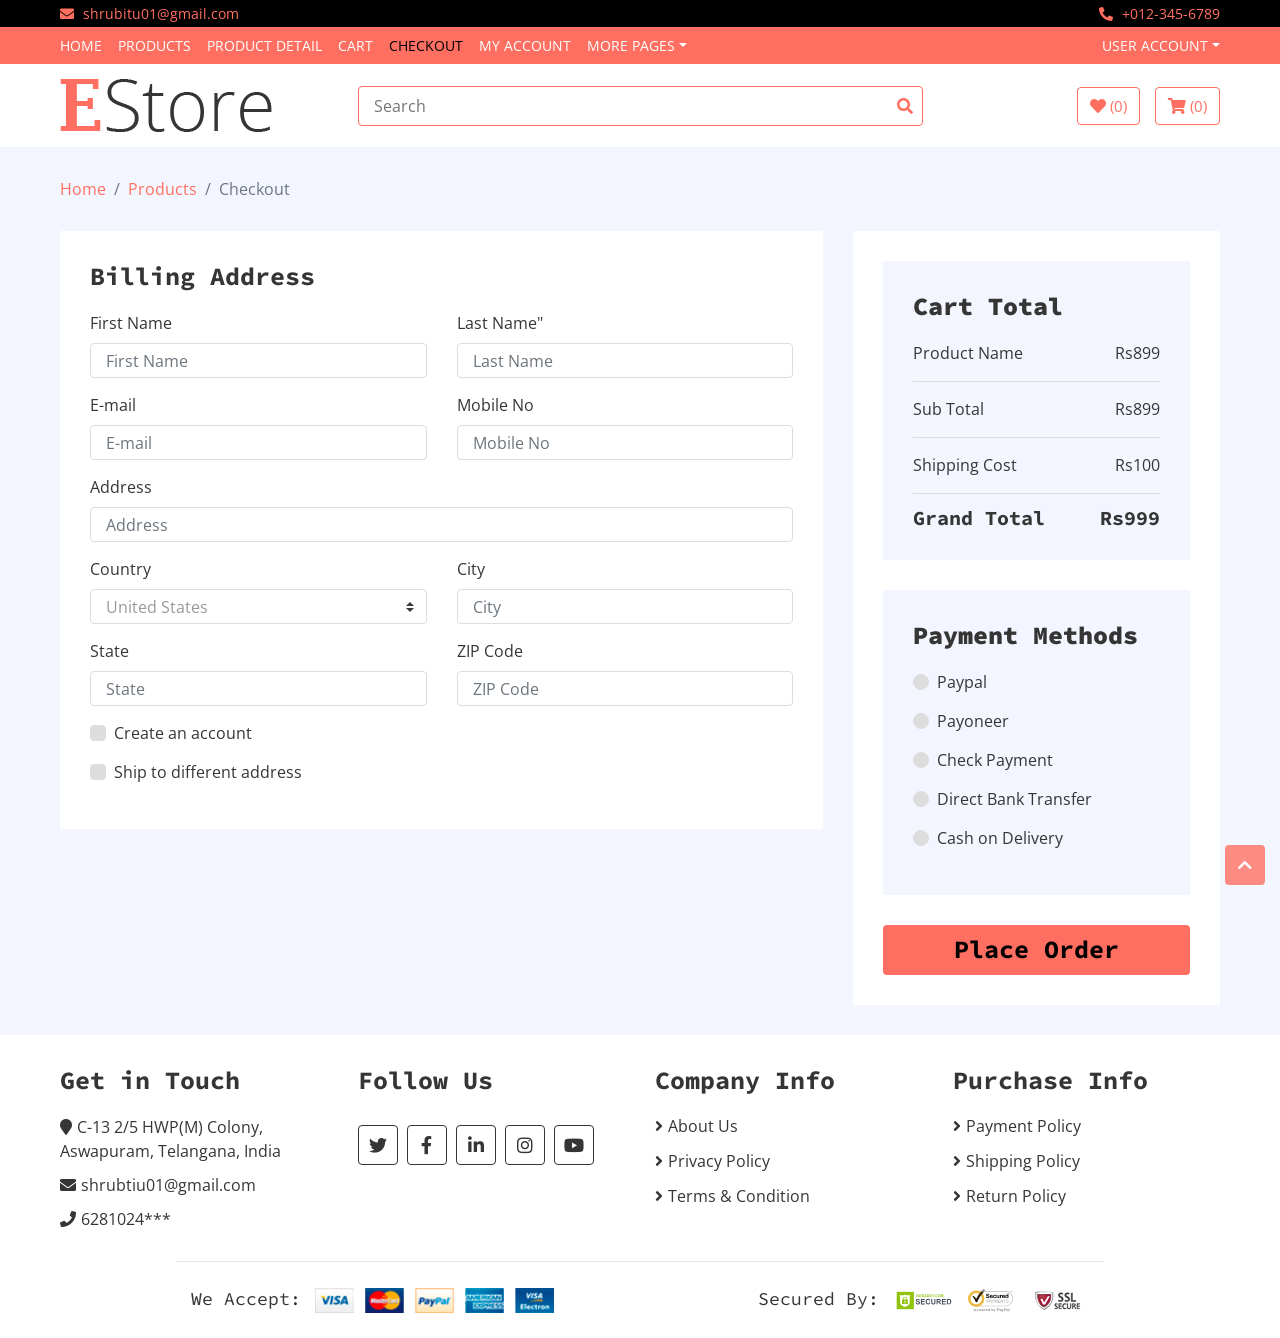
<file: EStore Web Design Project/checkout.html>
<!DOCTYPE html>
<html lang="en">
    <head>
        <meta charset="utf-8">
        <title>Checkout</title>
        <meta content="width=device-width, initial-scale=1.0" name="viewport">
        <meta content="eCommerce HTML Template Free Download" name="keywords">
        <meta content="eCommerce HTML Template Free Download" name="description">

        <!-- Favicon -->
        <link href="img/favicon.ico" rel="icon">

        <!-- Google Fonts -->
        <link href="https://fonts.googleapis.com/css?family=Open+Sans:300,400|Source+Code+Pro:700,900&display=swap" rel="stylesheet">

        <!-- CSS Libraries -->
        <link href="https://stackpath.bootstrapcdn.com/bootstrap/4.4.1/css/bootstrap.min.css" rel="stylesheet">
        <link href="https://cdnjs.cloudflare.com/ajax/libs/font-awesome/5.10.0/css/all.min.css" rel="stylesheet">
        <link href="lib/slick/slick.css" rel="stylesheet">
        <link href="lib/slick/slick-theme.css" rel="stylesheet">

        <!-- Template Stylesheet -->
        <link href="css/style.css" rel="stylesheet">
    </head>

    <body>
        <!-- Top bar Start -->
        <div class="top-bar">
            <div class="container-fluid">
                <div class="row">
                    <div class="col-sm-6">
                        <i class="fa fa-envelope"></i>
                        shrubitu01@gmail.com
                    </div>
                    <div class="col-sm-6">
                        <i class="fa fa-phone-alt"></i>
                        +012-345-6789
                    </div>
                </div>
            </div>
        </div>
        <!-- Top bar End -->
        
        <!-- Nav Bar Start -->
        <div class="nav">
            <div class="container-fluid">
                <nav class="navbar navbar-expand-md bg-dark navbar-dark">
                    <a href="#" class="navbar-brand">MENU</a>
                    <button type="button" class="navbar-toggler" data-toggle="collapse" data-target="#navbarCollapse">
                        <span class="navbar-toggler-icon"></span>
                    </button>

                    <div class="collapse navbar-collapse justify-content-between" id="navbarCollapse">
                        <div class="navbar-nav mr-auto">
                            <a href="index.html" class="nav-item nav-link">Home</a>
                            <a href="product-list.html" class="nav-item nav-link">Products</a>
                            <a href="product-detail.html" class="nav-item nav-link">Product Detail</a>
                            <a href="cart.html" class="nav-item nav-link">Cart</a>
                            <a href="checkout.html" class="nav-item nav-link active">Checkout</a>
                            <a href="my-account.html" class="nav-item nav-link">My Account</a>
                            <div class="nav-item dropdown">
                                <a href="#" class="nav-link dropdown-toggle" data-toggle="dropdown">More Pages</a>
                                <div class="dropdown-menu">
                                    <a href="wishlist.html" class="dropdown-item">Wishlist</a>
                                    <a href="login.html" class="dropdown-item">Login & Register</a>
                                    <a href="contact.html" class="dropdown-item">Contact Us</a>
                                </div>
                            </div>
                        </div>
                        <div class="navbar-nav ml-auto">
                            <div class="nav-item dropdown">
                                <a href="#" class="nav-link dropdown-toggle" data-toggle="dropdown">User Account</a>
                                <div class="dropdown-menu">
                                    <a href="#" class="dropdown-item">Login</a>
                                    <a href="#" class="dropdown-item">Register</a>
                                </div>
                            </div>
                        </div>
                    </div>
                </nav>
            </div>
        </div>
        <!-- Nav Bar End -->      
        
        <!-- Bottom Bar Start -->
        <div class="bottom-bar">
            <div class="container-fluid">
                <div class="row align-items-center">
                    <div class="col-md-3">
                        <div class="logo">
                            <a href="index.html">
                                <img src="img/logo.png" alt="Logo">
                            </a>
                        </div>
                    </div>
                    <div class="col-md-6">
                        <div class="search">
                            <input type="text" placeholder="Search">
                            <button><i class="fa fa-search"></i></button>
                        </div>
                    </div>
                    <div class="col-md-3">
                        <div class="user">
                            <a href="wishlist.html" class="btn wishlist">
                                <i class="fa fa-heart"></i>
                                <span>(0)</span>
                            </a>
                            <a href="cart.html" class="btn cart">
                                <i class="fa fa-shopping-cart"></i>
                                <span>(0)</span>
                            </a>
                        </div>
                    </div>
                </div>
            </div>
        </div>
        <!-- Bottom Bar End --> 
        
        <!-- Breadcrumb Start -->
        <div class="breadcrumb-wrap">
            <div class="container-fluid">
                <ul class="breadcrumb">
                    <li class="breadcrumb-item"><a href="#">Home</a></li>
                    <li class="breadcrumb-item"><a href="#">Products</a></li>
                    <li class="breadcrumb-item active">Checkout</li>
                </ul>
            </div>
        </div>
        <!-- Breadcrumb End -->
        
        <!-- Checkout Start -->
        <div class="checkout">
            <div class="container-fluid"> 
                <div class="row">
                    <div class="col-lg-8">
                        <div class="checkout-inner">
                            <div class="billing-address">
                                <h2>Billing Address</h2>
                                <div class="row">
                                    <div class="col-md-6">
                                        <label>First Name</label>
                                        <input class="form-control" type="text" placeholder="First Name">
                                    </div>
                                    <div class="col-md-6">
                                        <label>Last Name"</label>
                                        <input class="form-control" type="text" placeholder="Last Name">
                                    </div>
                                    <div class="col-md-6">
                                        <label>E-mail</label>
                                        <input class="form-control" type="text" placeholder="E-mail">
                                    </div>
                                    <div class="col-md-6">
                                        <label>Mobile No</label>
                                        <input class="form-control" type="text" placeholder="Mobile No">
                                    </div>
                                    <div class="col-md-12">
                                        <label>Address</label>
                                        <input class="form-control" type="text" placeholder="Address">
                                    </div>
                                    <div class="col-md-6">
                                        <label>Country</label>
                                        <select class="custom-select">
                                            <option selected>United States</option>
                                            <option>Afghanistan</option>
                                            <option>Albania</option>
                                            <option>Algeria</option>
                                        </select>
                                    </div>
                                    <div class="col-md-6">
                                        <label>City</label>
                                        <input class="form-control" type="text" placeholder="City">
                                    </div>
                                    <div class="col-md-6">
                                        <label>State</label>
                                        <input class="form-control" type="text" placeholder="State">
                                    </div>
                                    <div class="col-md-6">
                                        <label>ZIP Code</label>
                                        <input class="form-control" type="text" placeholder="ZIP Code">
                                    </div>
                                    <div class="col-md-12">
                                        <div class="custom-control custom-checkbox">
                                            <input type="checkbox" class="custom-control-input" id="newaccount">
                                            <label class="custom-control-label" for="newaccount">Create an account</label>
                                        </div>
                                    </div>
                                    <div class="col-md-12">
                                        <div class="custom-control custom-checkbox">
                                            <input type="checkbox" class="custom-control-input" id="shipto">
                                            <label class="custom-control-label" for="shipto">Ship to different address</label>
                                        </div>
                                    </div>
                                </div>
                            </div>

                            <div class="shipping-address">
                                <h2>Shipping Address</h2>
                                <div class="row">
                                    <div class="col-md-6">
                                        <label>First Name</label>
                                        <input class="form-control" type="text" placeholder="First Name">
                                    </div>
                                    <div class="col-md-6">
                                        <label>Last Name"</label>
                                        <input class="form-control" type="text" placeholder="Last Name">
                                    </div>
                                    <div class="col-md-6">
                                        <label>E-mail</label>
                                        <input class="form-control" type="text" placeholder="E-mail">
                                    </div>
                                    <div class="col-md-6">
                                        <label>Mobile No</label>
                                        <input class="form-control" type="text" placeholder="Mobile No">
                                    </div>
                                    <div class="col-md-12">
                                        <label>Address</label>
                                        <input class="form-control" type="text" placeholder="Address">
                                    </div>
                                    <div class="col-md-6">
                                        <label>Country</label>
                                        <select class="custom-select">
                                            <option selected>India</option>
                                            <option>Sri Lanka</option>
                                            <option>Bangladesh</option>
                                            <option>The United States</option>
                                        </select>
                                    </div>
                                    <div class="col-md-6">
                                        <label>City</label>
                                        <input class="form-control" type="text" placeholder="City">
                                    </div>
                                    <div class="col-md-6">
                                        <label>State</label>
                                        <input class="form-control" type="text" placeholder="State">
                                    </div>
                                    <div class="col-md-6">
                                        <label>ZIP Code</label>
                                        <input class="form-control" type="text" placeholder="ZIP Code">
                                    </div>
                                </div>
                            </div>
                        </div>
                    </div>
                    <div class="col-lg-4">
                        <div class="checkout-inner">
                            <div class="checkout-summary">
                                <h1>Cart Total</h1>
                                <p>Product Name<span>Rs899</span></p>
                                <p class="sub-total">Sub Total<span>Rs899</span></p>
                                <p class="ship-cost">Shipping Cost<span>Rs100</span></p>
                                <h2>Grand Total<span>Rs999</span></h2>
                            </div>

                            <div class="checkout-payment">
                                <div class="payment-methods">
                                    <h1>Payment Methods</h1>
                                    <div class="payment-method">
                                        <div class="custom-control custom-radio">
                                            <input type="radio" class="custom-control-input" id="payment-1" name="payment">
                                            <label class="custom-control-label" for="payment-1">Paypal</label>
                                        </div>
                                        <div class="payment-content" id="payment-1-show">
                                            <p>
                                                Lorem ipsum dolor sit amet, consectetur adipiscing elit. Cras tincidunt orci ac eros volutpat maximus lacinia quis diam.
                                            </p>
                                        </div>
                                    </div>
                                    <div class="payment-method">
                                        <div class="custom-control custom-radio">
                                            <input type="radio" class="custom-control-input" id="payment-2" name="payment">
                                            <label class="custom-control-label" for="payment-2">Payoneer</label>
                                        </div>
                                        <div class="payment-content" id="payment-2-show">
                                            <p>
                                                Lorem ipsum dolor sit amet, consectetur adipiscing elit. Cras tincidunt orci ac eros volutpat maximus lacinia quis diam.
                                            </p>
                                        </div>
                                    </div>
                                    <div class="payment-method">
                                        <div class="custom-control custom-radio">
                                            <input type="radio" class="custom-control-input" id="payment-3" name="payment">
                                            <label class="custom-control-label" for="payment-3">Check Payment</label>
                                        </div>
                                        <div class="payment-content" id="payment-3-show">
                                            <p>
                                                Lorem ipsum dolor sit amet, consectetur adipiscing elit. Cras tincidunt orci ac eros volutpat maximus lacinia quis diam.
                                            </p>
                                        </div>
                                    </div>
                                    <div class="payment-method">
                                        <div class="custom-control custom-radio">
                                            <input type="radio" class="custom-control-input" id="payment-4" name="payment">
                                            <label class="custom-control-label" for="payment-4">Direct Bank Transfer</label>
                                        </div>
                                        <div class="payment-content" id="payment-4-show">
                                            <p>
                                                Lorem ipsum dolor sit amet, consectetur adipiscing elit. Cras tincidunt orci ac eros volutpat maximus lacinia quis diam.
                                            </p>
                                        </div>
                                    </div>
                                    <div class="payment-method">
                                        <div class="custom-control custom-radio">
                                            <input type="radio" class="custom-control-input" id="payment-5" name="payment">
                                            <label class="custom-control-label" for="payment-5">Cash on Delivery</label>
                                        </div>
                                        <div class="payment-content" id="payment-5-show">
                                            <p>
                                                Lorem ipsum dolor sit amet, consectetur adipiscing elit. Cras tincidunt orci ac eros volutpat maximus lacinia quis diam.
                                            </p>
                                        </div>
                                    </div>
                                </div>
                                <div class="checkout-btn">
                                    <button>Place Order</button>
                                </div>
                            </div>
                        </div>
                    </div>
                </div>
            </div>
        </div>
        <!-- Checkout End -->
        
        <!-- Footer Start -->
        <div class="footer">
            <div class="container-fluid">
                <div class="row">
                    <div class="col-lg-3 col-md-6">
                        <div class="footer-widget">
                            <h2>Get in Touch</h2>
                            <div class="contact-info">
                                <p><i class="fa fa-map-marker"></i>C-13 2/5 HWP(M) Colony, Aswapuram, Telangana, India</p>
                                <p><i class="fa fa-envelope"></i>shrubtiu01@gmail.com</p>
                                <p><i class="fa fa-phone"></i>6281024***</p>
                            </div>
                        </div>
                    </div>
                    
                    <div class="col-lg-3 col-md-6">
                        <div class="footer-widget">
                            <h2>Follow Us</h2>
                            <div class="contact-info">
                                <div class="social">
                                    <a href=""><i class="fab fa-twitter"></i></a>
                                    <a href=""><i class="fab fa-facebook-f"></i></a>
                                    <a href=""><i class="fab fa-linkedin-in"></i></a>
                                    <a href=""><i class="fab fa-instagram"></i></a>
                                    <a href=""><i class="fab fa-youtube"></i></a>
                                </div>
                            </div>
                        </div>
                    </div>

                    <div class="col-lg-3 col-md-6">
                        <div class="footer-widget">
                            <h2>Company Info</h2>
                            <ul>
                                <li><a href="#">About Us</a></li>
                                <li><a href="#">Privacy Policy</a></li>
                                <li><a href="#">Terms & Condition</a></li>
                            </ul>
                        </div>
                    </div>

                    <div class="col-lg-3 col-md-6">
                        <div class="footer-widget">
                            <h2>Purchase Info</h2>
                            <ul>
                                <li><a href="#">Payment Policy</a></li>
                                <li><a href="#">Shipping Policy</a></li>
                                <li><a href="#">Return Policy</a></li>
                            </ul>
                        </div>
                    </div>
                </div>
                
                <div class="row payment align-items-center">
                    <div class="col-md-6">
                        <div class="payment-method">
                            <h2>We Accept:</h2>
                            <img src="img/payment-method.png" alt="Payment Method" />
                        </div>
                    </div>
                    <div class="col-md-6">
                        <div class="payment-security">
                            <h2>Secured By:</h2>
                            <img src="img/godaddy.svg" alt="Payment Security" />
                            <img src="img/norton.svg" alt="Payment Security" />
                            <img src="img/ssl.svg" alt="Payment Security" />
                        </div>
                    </div>
                </div>
            </div>
        </div>
        
        
        <!-- Back to Top -->
        <a href="#" class="back-to-top"><i class="fa fa-chevron-up"></i></a>
        
        <!-- JavaScript Libraries -->
        <script src="https://code.jquery.com/jquery-3.4.1.min.js"></script>
        <script src="https://stackpath.bootstrapcdn.com/bootstrap/4.4.1/js/bootstrap.bundle.min.js"></script>
        <script src="lib/easing/easing.min.js"></script>
        <script src="lib/slick/slick.min.js"></script>
        
        <!-- Template Javascript -->
        <script src="js/main.js"></script>
    </body>
</html>
</file>
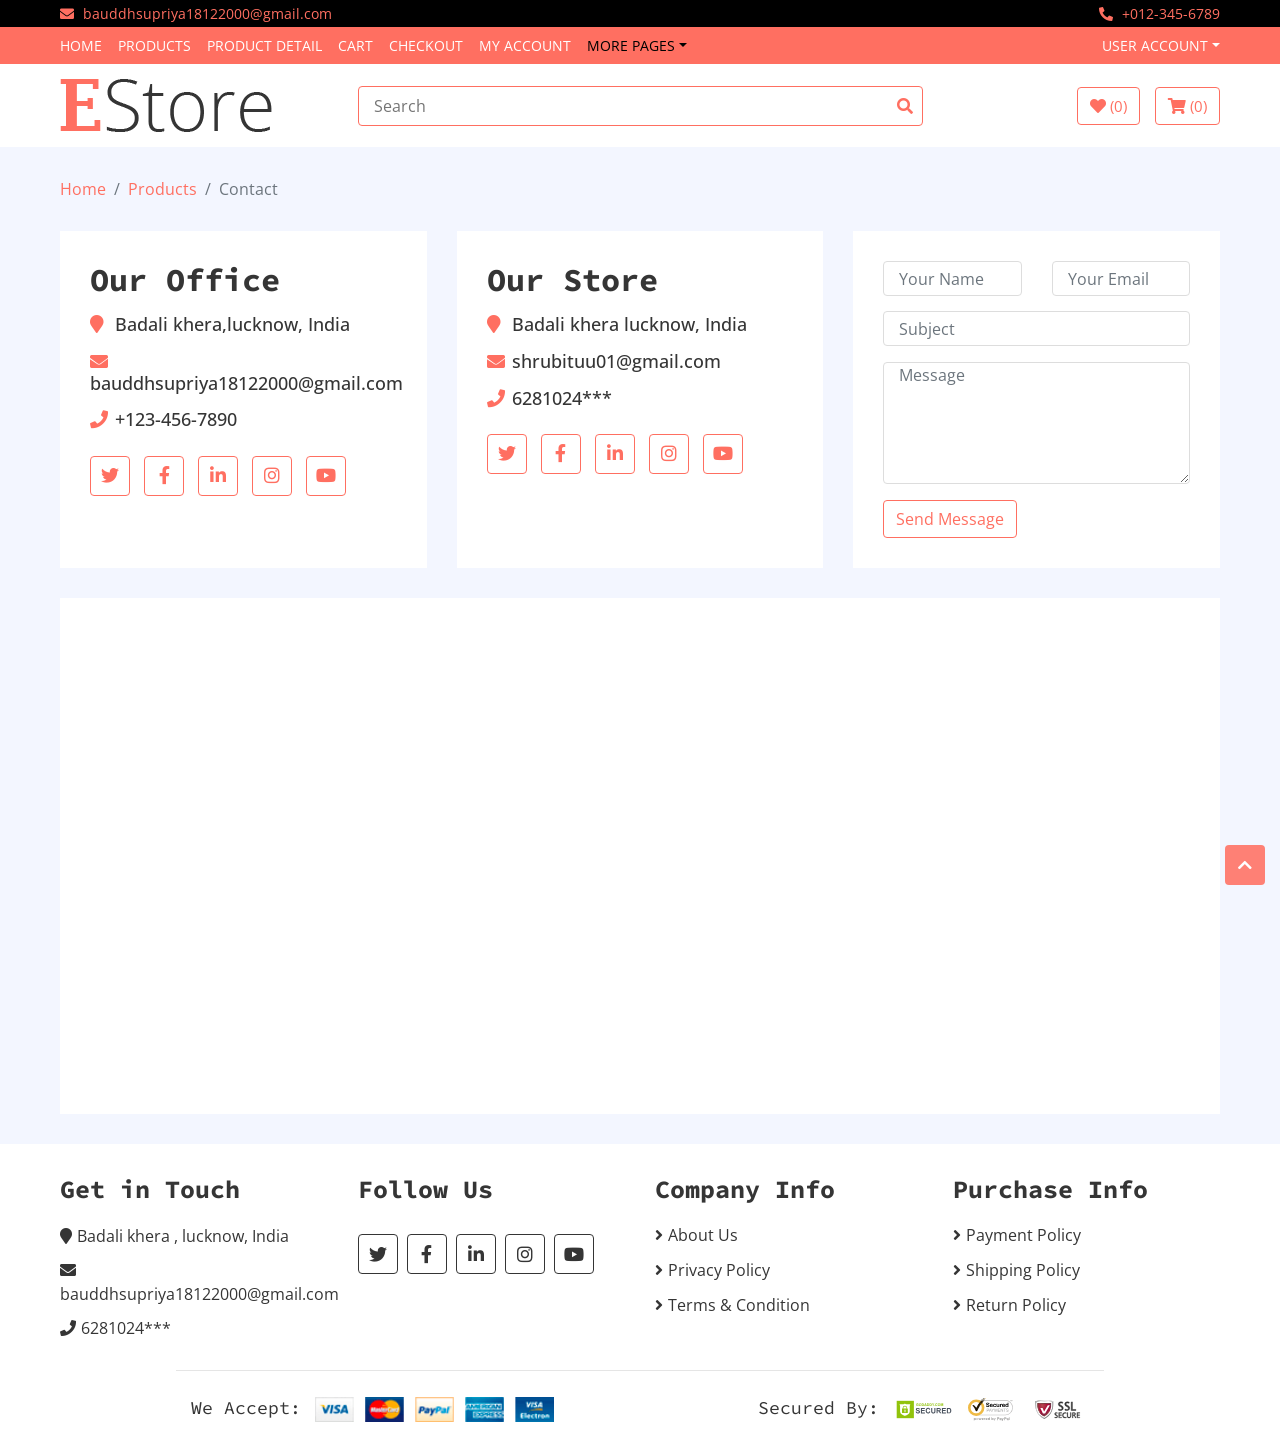
<file: EStore Web Design Project/contact.html>
<!DOCTYPE html>
<html lang="en">
    <head>
        <meta charset="utf-8">
        <title>Contact Us</title>
        <meta content="width=device-width, initial-scale=1.0" name="viewport">
        <meta content="eCommerce HTML Template Free Download" name="keywords">
        <meta content="eCommerce HTML Template Free Download" name="description">

        <!-- Favicon -->
        <link href="img/favicon.ico" rel="icon">

        <!-- Google Fonts -->
        <link href="https://fonts.googleapis.com/css?family=Open+Sans:300,400|Source+Code+Pro:700,900&display=swap" rel="stylesheet">

        <!-- CSS Libraries -->
        <link href="https://stackpath.bootstrapcdn.com/bootstrap/4.4.1/css/bootstrap.min.css" rel="stylesheet">
        <link href="https://cdnjs.cloudflare.com/ajax/libs/font-awesome/5.10.0/css/all.min.css" rel="stylesheet">
        <link href="lib/slick/slick.css" rel="stylesheet">
        <link href="lib/slick/slick-theme.css" rel="stylesheet">

        <!-- Template Stylesheet -->
        <link href="css/style.css" rel="stylesheet">
    </head>

    <body>
        <!-- Top bar Start -->
        <div class="top-bar">
            <div class="container-fluid">
                <div class="row">
                    <div class="col-sm-6">
                        <i class="fa fa-envelope"></i>
                        bauddhsupriya18122000@gmail.com
                    </div>
                    <div class="col-sm-6">
                        <i class="fa fa-phone-alt"></i>
                        +012-345-6789
                    </div>
                </div>
            </div>
        </div>
        <!-- Top bar End -->
        
        <!-- Nav Bar Start -->
        <div class="nav">
            <div class="container-fluid">
                <nav class="navbar navbar-expand-md bg-dark navbar-dark">
                    <a href="#" class="navbar-brand">MENU</a>
                    <button type="button" class="navbar-toggler" data-toggle="collapse" data-target="#navbarCollapse">
                        <span class="navbar-toggler-icon"></span>
                    </button>

                    <div class="collapse navbar-collapse justify-content-between" id="navbarCollapse">
                        <div class="navbar-nav mr-auto">
                            <a href="index.html" class="nav-item nav-link">Home</a>
                            <a href="product-list.html" class="nav-item nav-link">Products</a>
                            <a href="product-detail.html" class="nav-item nav-link">Product Detail</a>
                            <a href="cart.html" class="nav-item nav-link">Cart</a>
                            <a href="checkout.html" class="nav-item nav-link">Checkout</a>
                            <a href="my-account.html" class="nav-item nav-link">My Account</a>
                            <div class="nav-item dropdown">
                                <a href="#" class="nav-link dropdown-toggle active" data-toggle="dropdown">More Pages</a>
                                <div class="dropdown-menu">
                                    <a href="wishlist.html" class="dropdown-item">Wishlist</a>
                                    <a href="login.html" class="dropdown-item">Login & Register</a>
                                    <a href="contact.html" class="dropdown-item active">Contact Us</a>
                                </div>
                            </div>
                        </div>
                        <div class="navbar-nav ml-auto">
                            <div class="nav-item dropdown">
                                <a href="#" class="nav-link dropdown-toggle" data-toggle="dropdown">User Account</a>
                                <div class="dropdown-menu">
                                    <a href="#" class="dropdown-item">Login</a>
                                    <a href="#" class="dropdown-item">Register</a>
                                </div>
                            </div>
                        </div>
                    </div>
                </nav>
            </div>
        </div>
        <!-- Nav Bar End -->      
        
        <!-- Bottom Bar Start -->
        <div class="bottom-bar">
            <div class="container-fluid">
                <div class="row align-items-center">
                    <div class="col-md-3">
                        <div class="logo">
                            <a href="index.html">
                                <img src="img/logo.png" alt="Logo">
                            </a>
                        </div>
                    </div>
                    <div class="col-md-6">
                        <div class="search">
                            <input type="text" placeholder="Search">
                            <button><i class="fa fa-search"></i></button>
                        </div>
                    </div>
                    <div class="col-md-3">
                        <div class="user">
                            <a href="wishlist.html" class="btn wishlist">
                                <i class="fa fa-heart"></i>
                                <span>(0)</span>
                            </a>
                            <a href="cart.html" class="btn cart">
                                <i class="fa fa-shopping-cart"></i>
                                <span>(0)</span>
                            </a>
                        </div>
                    </div>
                </div>
            </div>
        </div>
        <!-- Bottom Bar End -->
        
        <!-- Breadcrumb Start -->
        <div class="breadcrumb-wrap">
            <div class="container-fluid">
                <ul class="breadcrumb">
                    <li class="breadcrumb-item"><a href="#">Home</a></li>
                    <li class="breadcrumb-item"><a href="#">Products</a></li>
                    <li class="breadcrumb-item active">Contact</li>
                </ul>
            </div>
        </div>
        <!-- Breadcrumb End -->
        
        <!-- Contact Start -->
        <div class="contact">
            <div class="container-fluid">
                <div class="row">
                    <div class="col-lg-4">
                        <div class="contact-info">
                            <h2>Our Office</h2>
                            <h3><i class="fa fa-map-marker"></i>Badali khera,lucknow, India</h3>
                            <h3><i class="fa fa-envelope"></i>bauddhsupriya18122000@gmail.com</h3>
                            <h3><i class="fa fa-phone"></i>+123-456-7890</h3>
                            <div class="social">
                                <a href=""><i class="fab fa-twitter"></i></a>
                                <a href=""><i class="fab fa-facebook-f"></i></a>
                                <a href=""><i class="fab fa-linkedin-in"></i></a>
                                <a href=""><i class="fab fa-instagram"></i></a>
                                <a href=""><i class="fab fa-youtube"></i></a>
                            </div>
                        </div>
                    </div>
                    <div class="col-lg-4">
                        <div class="contact-info">
                            <h2>Our Store</h2>
                            <h3><i class="fa fa-map-marker"></i>Badali khera lucknow, India</h3>
                            <h3><i class="fa fa-envelope"></i>shrubituu01@gmail.com</h3>
                            <h3><i class="fa fa-phone"></i>6281024***</h3>
                            <div class="social">
                                <a href=""><i class="fab fa-twitter"></i></a>
                                <a href=""><i class="fab fa-facebook-f"></i></a>
                                <a href=""><i class="fab fa-linkedin-in"></i></a>
                                <a href=""><i class="fab fa-instagram"></i></a>
                                <a href=""><i class="fab fa-youtube"></i></a>
                            </div>
                        </div>
                    </div>
                    <div class="col-lg-4">
                        <div class="contact-form">
                            <form>
                                <div class="row">
                                    <div class="col-md-6">
                                        <input type="text" class="form-control" placeholder="Your Name" />
                                    </div>
                                    <div class="col-md-6">
                                        <input type="email" class="form-control" placeholder="Your Email" />
                                    </div>
                                </div>
                                <div class="form-group">
                                    <input type="text" class="form-control" placeholder="Subject" />
                                </div>
                                <div class="form-group">
                                    <textarea class="form-control" rows="5" placeholder="Message"></textarea>
                                </div>
                                <div><button class="btn" type="submit">Send Message</button></div>
                            </form>
                        </div>
                    </div>
                    <div class="col-lg-12">
                        <div class="contact-map">
                            <iframe src="https://www.google.com/maps/embed?pb=!1m18!1m12!1m3!1d3305.733248043701!2d-118.24532098539802!3d34.05071312525937!2m3!1f0!2f0!3f0!3m2!1i1024!2i768!4f13.1!3m3!1m2!1s0x80c2c648fa1d4803%3A0xdec27bf11f9fd336!2s123%20S%20Los%20Angeles%20St%2C%20Los%20Angeles%2C%20CA%2090012%2C%20USA!5e0!3m2!1sen!2sbd!4v1585634930544!5m2!1sen!2sbd" frameborder="0" style="border:0;" allowfullscreen="" aria-hidden="false" tabindex="0"></iframe>
                        </div>
                    </div>
                </div>
            </div>
        </div>
        <!-- Contact End -->
        
        <!-- Footer Start -->
        <div class="footer">
            <div class="container-fluid">
                <div class="row">
                    <div class="col-lg-3 col-md-6">
                        <div class="footer-widget">
                            <h2>Get in Touch</h2>
                            <div class="contact-info">
                                <p><i class="fa fa-map-marker"></i>Badali khera , lucknow, India</p>
                                <p><i class="fa fa-envelope"></i>bauddhsupriya18122000@gmail.com</p>
                                <p><i class="fa fa-phone"></i>6281024***</p>
                            </div>
                        </div>
                    </div>
                    
                    <div class="col-lg-3 col-md-6">
                        <div class="footer-widget">
                            <h2>Follow Us</h2>
                            <div class="contact-info">
                                <div class="social">
                                    <a href=""><i class="fab fa-twitter"></i></a>
                                    <a href=""><i class="fab fa-facebook-f"></i></a>
                                    <a href=""><i class="fab fa-linkedin-in"></i></a>
                                    <a href=""><i class="fab fa-instagram"></i></a>
                                    <a href=""><i class="fab fa-youtube"></i></a>
                                </div>
                            </div>
                        </div>
                    </div>

                    <div class="col-lg-3 col-md-6">
                        <div class="footer-widget">
                            <h2>Company Info</h2>
                            <ul>
                                <li><a href="#">About Us</a></li>
                                <li><a href="#">Privacy Policy</a></li>
                                <li><a href="#">Terms & Condition</a></li>
                            </ul>
                        </div>
                    </div>

                    <div class="col-lg-3 col-md-6">
                        <div class="footer-widget">
                            <h2>Purchase Info</h2>
                            <ul>
                                <li><a href="#">Payment Policy</a></li>
                                <li><a href="#">Shipping Policy</a></li>
                                <li><a href="#">Return Policy</a></li>
                            </ul>
                        </div>
                    </div>
                </div>
                
                <div class="row payment align-items-center">
                    <div class="col-md-6">
                        <div class="payment-method">
                            <h2>We Accept:</h2>
                            <img src="img/payment-method.png" alt="Payment Method" />
                        </div>
                    </div>
                    <div class="col-md-6">
                        <div class="payment-security">
                            <h2>Secured By:</h2>
                            <img src="img/godaddy.svg" alt="Payment Security" />
                            <img src="img/norton.svg" alt="Payment Security" />
                            <img src="img/ssl.svg" alt="Payment Security" />
                        </div>
                    </div>
                </div>
            </div>
        </div>
        <!-- Footer End -->
        
        
        <!-- Back to Top -->
        <a href="#" class="back-to-top"><i class="fa fa-chevron-up"></i></a>
        
        <!-- JavaScript Libraries -->
        <script src="https://code.jquery.com/jquery-3.4.1.min.js"></script>
        <script src="https://stackpath.bootstrapcdn.com/bootstrap/4.4.1/js/bootstrap.bundle.min.js"></script>
        <script src="lib/easing/easing.min.js"></script>
        <script src="lib/slick/slick.min.js"></script>
        
        <!-- Template Javascript -->
        <script src="js/main.js"></script>
    </body>
</html>
</file>
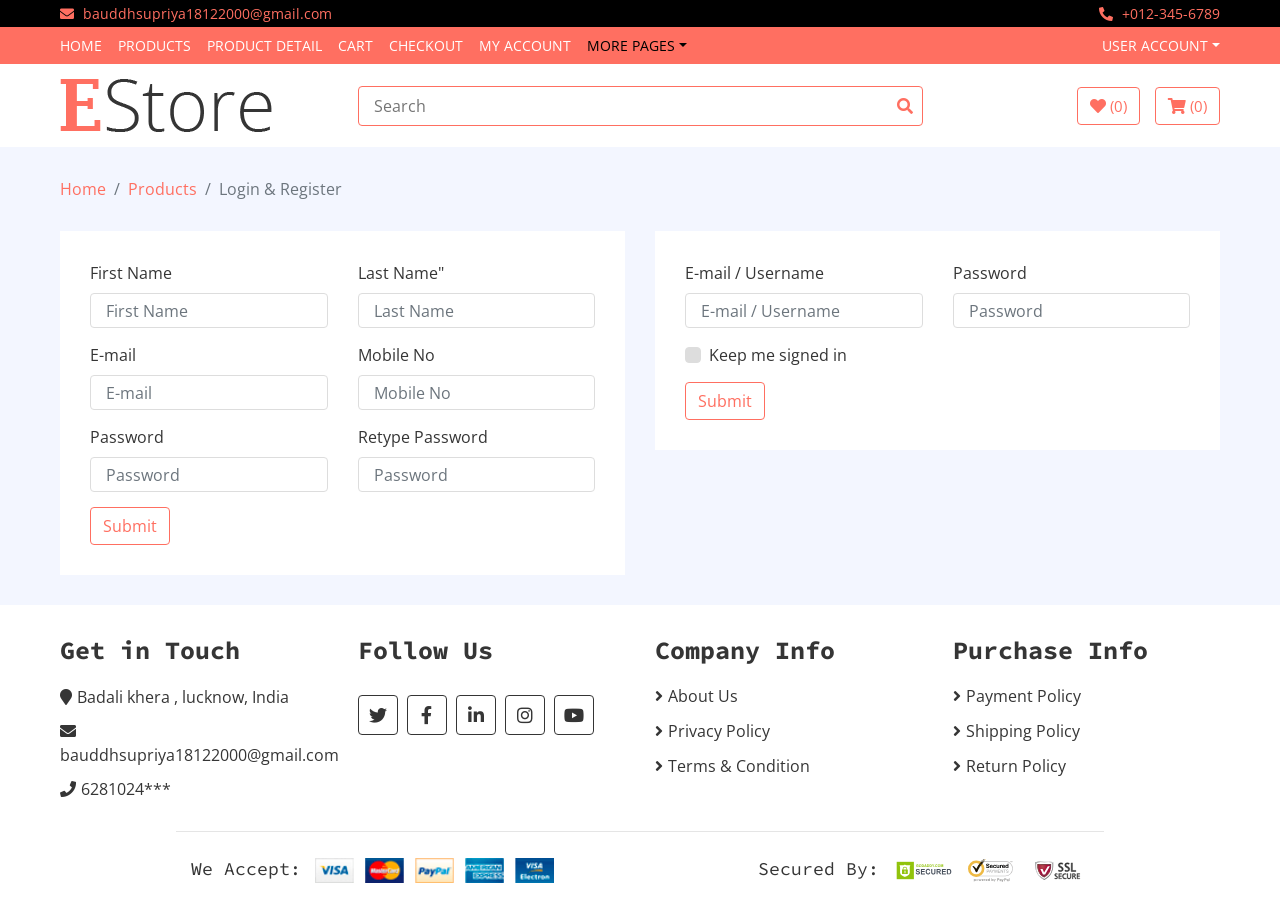
<file: EStore Web Design Project/login.html>
<!DOCTYPE html>
<html lang="en">
    <head>
        <meta charset="utf-8">
        <title>Login and Register</title>
        <meta content="width=device-width, initial-scale=1.0" name="viewport">
        <meta content="eCommerce HTML Template Free Download" name="keywords">
        <meta content="eCommerce HTML Template Free Download" name="description">

        <!-- Favicon -->
        <link href="img/favicon.ico" rel="icon">

        <!-- Google Fonts -->
        <link href="https://fonts.googleapis.com/css?family=Open+Sans:300,400|Source+Code+Pro:700,900&display=swap" rel="stylesheet">

        <!-- CSS Libraries -->
        <link href="https://stackpath.bootstrapcdn.com/bootstrap/4.4.1/css/bootstrap.min.css" rel="stylesheet">
        <link href="https://cdnjs.cloudflare.com/ajax/libs/font-awesome/5.10.0/css/all.min.css" rel="stylesheet">
        <link href="lib/slick/slick.css" rel="stylesheet">
        <link href="lib/slick/slick-theme.css" rel="stylesheet">

        <!-- Template Stylesheet -->
        <link href="css/style.css" rel="stylesheet">
    </head>

    <body>
        <!-- Top bar Start -->
        <div class="top-bar">
            <div class="container-fluid">
                <div class="row">
                    <div class="col-sm-6">
                        <i class="fa fa-envelope"></i>
                        bauddhsupriya18122000@gmail.com
                    </div>
                    <div class="col-sm-6">
                        <i class="fa fa-phone-alt"></i>
                        +012-345-6789
                    </div>
                </div>
            </div>
        </div>
        <!-- Top bar End -->
        
        <!-- Nav Bar Start -->
        <div class="nav">
            <div class="container-fluid">
                <nav class="navbar navbar-expand-md bg-dark navbar-dark">
                    <a href="#" class="navbar-brand">MENU</a>
                    <button type="button" class="navbar-toggler" data-toggle="collapse" data-target="#navbarCollapse">
                        <span class="navbar-toggler-icon"></span>
                    </button>

                    <div class="collapse navbar-collapse justify-content-between" id="navbarCollapse">
                        <div class="navbar-nav mr-auto">
                            <a href="index.html" class="nav-item nav-link">Home</a>
                            <a href="product-list.html" class="nav-item nav-link">Products</a>
                            <a href="product-detail.html" class="nav-item nav-link">Product Detail</a>
                            <a href="cart.html" class="nav-item nav-link">Cart</a>
                            <a href="checkout.html" class="nav-item nav-link">Checkout</a>
                            <a href="my-account.html" class="nav-item nav-link">My Account</a>
                            <div class="nav-item dropdown">
                                <a href="#" class="nav-link dropdown-toggle active" data-toggle="dropdown">More Pages</a>
                                <div class="dropdown-menu">
                                    <a href="wishlist.html" class="dropdown-item">Wishlist</a>
                                    <a href="login.html" class="dropdown-item active">Login & Register</a>
                                    <a href="contact.html" class="dropdown-item">Contact Us</a>
                                </div>
                            </div>
                        </div>
                        <div class="navbar-nav ml-auto">
                            <div class="nav-item dropdown">
                                <a href="#" class="nav-link dropdown-toggle" data-toggle="dropdown">User Account</a>
                                <div class="dropdown-menu">
                                    <a href="#" class="dropdown-item">Login</a>
                                    <a href="#" class="dropdown-item">Register</a>
                                </div>
                            </div>
                        </div>
                    </div>
                </nav>
            </div>
        </div>
        <!-- Nav Bar End -->      
        
        <!-- Bottom Bar Start -->
        <div class="bottom-bar">
            <div class="container-fluid">
                <div class="row align-items-center">
                    <div class="col-md-3">
                        <div class="logo">
                            <a href="index.html">
                                <img src="img/logo.png" alt="Logo">
                            </a>
                        </div>
                    </div>
                    <div class="col-md-6">
                        <div class="search">
                            <input type="text" placeholder="Search">
                            <button><i class="fa fa-search"></i></button>
                        </div>
                    </div>
                    <div class="col-md-3">
                        <div class="user">
                            <a href="wishlist.html" class="btn wishlist">
                                <i class="fa fa-heart"></i>
                                <span>(0)</span>
                            </a>
                            <a href="cart.html" class="btn cart">
                                <i class="fa fa-shopping-cart"></i>
                                <span>(0)</span>
                            </a>
                        </div>
                    </div>
                </div>
            </div>
        </div>
        <!-- Bottom Bar End --> 
        
        <!-- Breadcrumb Start -->
        <div class="breadcrumb-wrap">
            <div class="container-fluid">
                <ul class="breadcrumb">
                    <li class="breadcrumb-item"><a href="#">Home</a></li>
                    <li class="breadcrumb-item"><a href="#">Products</a></li>
                    <li class="breadcrumb-item active">Login & Register</li>
                </ul>
            </div>
        </div>
        <!-- Breadcrumb End -->
        
        <!-- Login Start -->
        <div class="login">
            <div class="container-fluid">
                <div class="row">
                    <div class="col-lg-6">    
                        <div class="register-form">
                            <div class="row">
                                <div class="col-md-6">
                                    <label>First Name</label>
                                    <input class="form-control" type="text" placeholder="First Name">
                                </div>
                                <div class="col-md-6">
                                    <label>Last Name"</label>
                                    <input class="form-control" type="text" placeholder="Last Name">
                                </div>
                                <div class="col-md-6">
                                    <label>E-mail</label>
                                    <input class="form-control" type="text" placeholder="E-mail">
                                </div>
                                <div class="col-md-6">
                                    <label>Mobile No</label>
                                    <input class="form-control" type="text" placeholder="Mobile No">
                                </div>
                                <div class="col-md-6">
                                    <label>Password</label>
                                    <input class="form-control" type="text" placeholder="Password">
                                </div>
                                <div class="col-md-6">
                                    <label>Retype Password</label>
                                    <input class="form-control" type="text" placeholder="Password">
                                </div>
                                <div class="col-md-12">
                                    <button class="btn">Submit</button>
                                </div>
                            </div>
                        </div>
                    </div>
                    <div class="col-lg-6">
                        <div class="login-form">
                            <div class="row">
                                <div class="col-md-6">
                                    <label>E-mail / Username</label>
                                    <input class="form-control" type="text" placeholder="E-mail / Username">
                                </div>
                                <div class="col-md-6">
                                    <label>Password</label>
                                    <input class="form-control" type="text" placeholder="Password">
                                </div>
                                <div class="col-md-12">
                                    <div class="custom-control custom-checkbox">
                                        <input type="checkbox" class="custom-control-input" id="newaccount">
                                        <label class="custom-control-label" for="newaccount">Keep me signed in</label>
                                    </div>
                                </div>
                                <div class="col-md-12">
                                    <button class="btn">Submit</button>
                                </div>
                            </div>
                        </div>
                    </div>
                </div>
            </div>
        </div>
        <!-- Login End -->
        
        <!-- Footer Start -->
        <div class="footer">
            <div class="container-fluid">
                <div class="row">
                    <div class="col-lg-3 col-md-6">
                        <div class="footer-widget">
                            <h2>Get in Touch</h2>
                            <div class="contact-info">
                                <p><i class="fa fa-map-marker"></i>Badali khera , lucknow, India</p>
                                <p><i class="fa fa-envelope"></i>bauddhsupriya18122000@gmail.com</p>
                                <p><i class="fa fa-phone"></i>6281024***</p>
                            </div>
                        </div>
                    </div>
                    
                    <div class="col-lg-3 col-md-6">
                        <div class="footer-widget">
                            <h2>Follow Us</h2>
                            <div class="contact-info">
                                <div class="social">
                                    <a href=""><i class="fab fa-twitter"></i></a>
                                    <a href=""><i class="fab fa-facebook-f"></i></a>
                                    <a href=""><i class="fab fa-linkedin-in"></i></a>
                                    <a href=""><i class="fab fa-instagram"></i></a>
                                    <a href=""><i class="fab fa-youtube"></i></a>
                                </div>
                            </div>
                        </div>
                    </div>

                    <div class="col-lg-3 col-md-6">
                        <div class="footer-widget">
                            <h2>Company Info</h2>
                            <ul>
                                <li><a href="#">About Us</a></li>
                                <li><a href="#">Privacy Policy</a></li>
                                <li><a href="#">Terms & Condition</a></li>
                            </ul>
                        </div>
                    </div>

                    <div class="col-lg-3 col-md-6">
                        <div class="footer-widget">
                            <h2>Purchase Info</h2>
                            <ul>
                                <li><a href="#">Payment Policy</a></li>
                                <li><a href="#">Shipping Policy</a></li>
                                <li><a href="#">Return Policy</a></li>
                            </ul>
                        </div>
                    </div>
                </div>
                
                <div class="row payment align-items-center">
                    <div class="col-md-6">
                        <div class="payment-method">
                            <h2>We Accept:</h2>
                            <img src="img/payment-method.png" alt="Payment Method" />
                        </div>
                    </div>
                    <div class="col-md-6">
                        <div class="payment-security">
                            <h2>Secured By:</h2>
                            <img src="img/godaddy.svg" alt="Payment Security" />
                            <img src="img/norton.svg" alt="Payment Security" />
                            <img src="img/ssl.svg" alt="Payment Security" />
                        </div>
                    </div>
                </div>
            </div>
        </div>
        <!-- Footer End -->
        
        
        
        <!-- Back to Top -->
        <a href="#" class="back-to-top"><i class="fa fa-chevron-up"></i></a>
        
        <!-- JavaScript Libraries -->
        <script src="https://code.jquery.com/jquery-3.4.1.min.js"></script>
        <script src="https://stackpath.bootstrapcdn.com/bootstrap/4.4.1/js/bootstrap.bundle.min.js"></script>
        <script src="lib/easing/easing.min.js"></script>
        <script src="lib/slick/slick.min.js"></script>
        
        <!-- Template Javascript -->
        <script src="js/main.js"></script>
    </body>
</html>
</file>
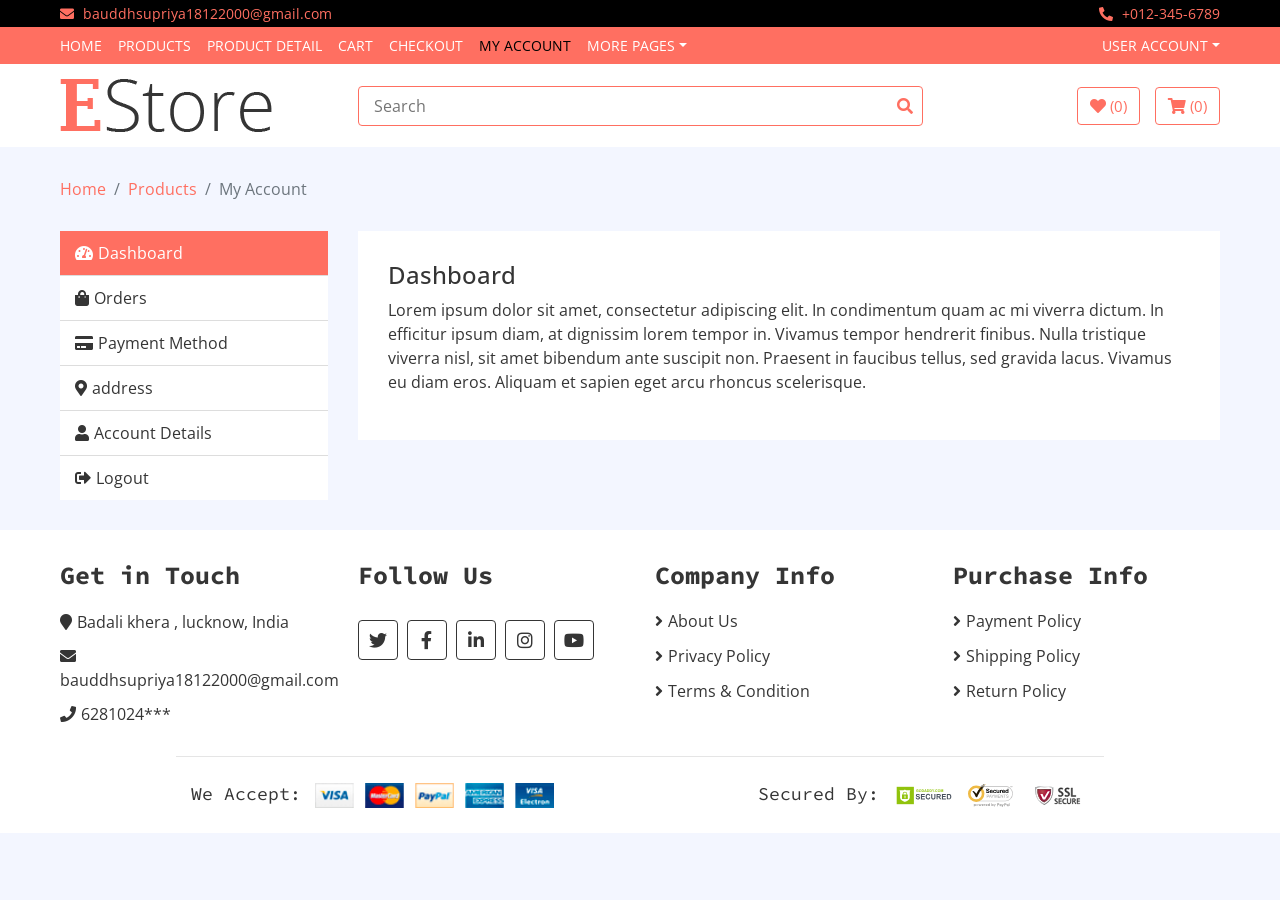
<file: EStore Web Design Project/my-account.html>
<!DOCTYPE html>
<html lang="en">
    <head>
        <meta charset="utf-8">
        <title>My Account</title>
        <meta content="width=device-width, initial-scale=1.0" name="viewport">
        <meta content="eCommerce HTML Template Free Download" name="keywords">
        <meta content="eCommerce HTML Template Free Download" name="description">

        <!-- Favicon -->
        <link href="img/favicon.ico" rel="icon">

        <!-- Google Fonts -->
        <link href="https://fonts.googleapis.com/css?family=Open+Sans:300,400|Source+Code+Pro:700,900&display=swap" rel="stylesheet">

        <!-- CSS Libraries -->
        <link href="https://stackpath.bootstrapcdn.com/bootstrap/4.4.1/css/bootstrap.min.css" rel="stylesheet">
        <link href="https://cdnjs.cloudflare.com/ajax/libs/font-awesome/5.10.0/css/all.min.css" rel="stylesheet">
        <link href="lib/slick/slick.css" rel="stylesheet">
        <link href="lib/slick/slick-theme.css" rel="stylesheet">

        <!-- Template Stylesheet -->
        <link href="css/style.css" rel="stylesheet">
    </head>

    <body>
        <!-- Top bar Start -->
        <div class="top-bar">
            <div class="container-fluid">
                <div class="row">
                    <div class="col-sm-6">
                        <i class="fa fa-envelope"></i>
                        bauddhsupriya18122000@gmail.com
                    </div>
                    <div class="col-sm-6">
                        <i class="fa fa-phone-alt"></i>
                        +012-345-6789
                    </div>
                </div>
            </div>
        </div>
        <!-- Top bar End -->
        
        <!-- Nav Bar Start -->
        <div class="nav">
            <div class="container-fluid">
                <nav class="navbar navbar-expand-md bg-dark navbar-dark">
                    <a href="#" class="navbar-brand">MENU</a>
                    <button type="button" class="navbar-toggler" data-toggle="collapse" data-target="#navbarCollapse">
                        <span class="navbar-toggler-icon"></span>
                    </button>

                    <div class="collapse navbar-collapse justify-content-between" id="navbarCollapse">
                        <div class="navbar-nav mr-auto">
                            <a href="index.html" class="nav-item nav-link">Home</a>
                            <a href="product-list.html" class="nav-item nav-link">Products</a>
                            <a href="product-detail.html" class="nav-item nav-link">Product Detail</a>
                            <a href="cart.html" class="nav-item nav-link">Cart</a>
                            <a href="checkout.html" class="nav-item nav-link">Checkout</a>
                            <a href="my-account.html" class="nav-item nav-link active">My Account</a>
                            <div class="nav-item dropdown">
                                <a href="#" class="nav-link dropdown-toggle" data-toggle="dropdown">More Pages</a>
                                <div class="dropdown-menu">
                                    <a href="wishlist.html" class="dropdown-item">Wishlist</a>
                                    <a href="login.html" class="dropdown-item">Login & Register</a>
                                    <a href="contact.html" class="dropdown-item">Contact Us</a>
                                </div>
                            </div>
                        </div>
                        <div class="navbar-nav ml-auto">
                            <div class="nav-item dropdown">
                                <a href="#" class="nav-link dropdown-toggle" data-toggle="dropdown">User Account</a>
                                <div class="dropdown-menu">
                                    <a href="#" class="dropdown-item">Login</a>
                                    <a href="#" class="dropdown-item">Register</a>
                                </div>
                            </div>
                        </div>
                    </div>
                </nav>
            </div>
        </div>
        <!-- Nav Bar End -->      
        
        <!-- Bottom Bar Start -->
        <div class="bottom-bar">
            <div class="container-fluid">
                <div class="row align-items-center">
                    <div class="col-md-3">
                        <div class="logo">
                            <a href="index.html">
                                <img src="img/logo.png" alt="Logo">
                            </a>
                        </div>
                    </div>
                    <div class="col-md-6">
                        <div class="search">
                            <input type="text" placeholder="Search">
                            <button><i class="fa fa-search"></i></button>
                        </div>
                    </div>
                    <div class="col-md-3">
                        <div class="user">
                            <a href="wishlist.html" class="btn wishlist">
                                <i class="fa fa-heart"></i>
                                <span>(0)</span>
                            </a>
                            <a href="cart.html" class="btn cart">
                                <i class="fa fa-shopping-cart"></i>
                                <span>(0)</span>
                            </a>
                        </div>
                    </div>
                </div>
            </div>
        </div>
        <!-- Bottom Bar End --> 
        
        <!-- Breadcrumb Start -->
        <div class="breadcrumb-wrap">
            <div class="container-fluid">
                <ul class="breadcrumb">
                    <li class="breadcrumb-item"><a href="#">Home</a></li>
                    <li class="breadcrumb-item"><a href="#">Products</a></li>
                    <li class="breadcrumb-item active">My Account</li>
                </ul>
            </div>
        </div>
        <!-- Breadcrumb End -->
        
        <!-- My Account Start -->
        <div class="my-account">
            <div class="container-fluid">
                <div class="row">
                    <div class="col-md-3">
                        <div class="nav flex-column nav-pills" role="tablist" aria-orientation="vertical">
                            <a class="nav-link active" id="dashboard-nav" data-toggle="pill" href="#dashboard-tab" role="tab"><i class="fa fa-tachometer-alt"></i>Dashboard</a>
                            <a class="nav-link" id="orders-nav" data-toggle="pill" href="#orders-tab" role="tab"><i class="fa fa-shopping-bag"></i>Orders</a>
                            <a class="nav-link" id="payment-nav" data-toggle="pill" href="#payment-tab" role="tab"><i class="fa fa-credit-card"></i>Payment Method</a>
                            <a class="nav-link" id="address-nav" data-toggle="pill" href="#address-tab" role="tab"><i class="fa fa-map-marker-alt"></i>address</a>
                            <a class="nav-link" id="account-nav" data-toggle="pill" href="#account-tab" role="tab"><i class="fa fa-user"></i>Account Details</a>
                            <a class="nav-link" href="index.html"><i class="fa fa-sign-out-alt"></i>Logout</a>
                        </div>
                    </div>
                    <div class="col-md-9">
                        <div class="tab-content">
                            <div class="tab-pane fade show active" id="dashboard-tab" role="tabpanel" aria-labelledby="dashboard-nav">
                                <h4>Dashboard</h4>
                                <p>
                                    Lorem ipsum dolor sit amet, consectetur adipiscing elit. In condimentum quam ac mi viverra dictum. In efficitur ipsum diam, at dignissim lorem tempor in. Vivamus tempor hendrerit finibus. Nulla tristique viverra nisl, sit amet bibendum ante suscipit non. Praesent in faucibus tellus, sed gravida lacus. Vivamus eu diam eros. Aliquam et sapien eget arcu rhoncus scelerisque.
                                </p> 
                            </div>
                            <div class="tab-pane fade" id="orders-tab" role="tabpanel" aria-labelledby="orders-nav">
                                <div class="table-responsive">
                                    <table class="table table-bordered">
                                        <thead class="thead-dark">
                                            <tr>
                                                <th>No</th>
                                                <th>Product</th>
                                                <th>Date</th>
                                                <th>Price</th>
                                                <th>Status</th>
                                                <th>Action</th>
                                            </tr>
                                        </thead>
                                        <tbody>
                                            <tr>
                                                <td>1</td>
                                                <td>Product Name</td>
                                                <td>01 Jan 2020</td>
                                                <td>$99</td>
                                                <td>Approved</td>
                                                <td><button class="btn">View</button></td>
                                            </tr>
                                            <tr>
                                                <td>2</td>
                                                <td>Product Name</td>
                                                <td>01 Jan 2020</td>
                                                <td>$99</td>
                                                <td>Approved</td>
                                                <td><button class="btn">View</button></td>
                                            </tr>
                                            <tr>
                                                <td>3</td>
                                                <td>Product Name</td>
                                                <td>01 Jan 2020</td>
                                                <td>$99</td>
                                                <td>Approved</td>
                                                <td><button class="btn">View</button></td>
                                            </tr>
                                        </tbody>
                                    </table>
                                </div>
                            </div>
                            <div class="tab-pane fade" id="payment-tab" role="tabpanel" aria-labelledby="payment-nav">
                                <h4>Payment Method</h4>
                                <p>
                                    Lorem ipsum dolor sit amet, consectetur adipiscing elit. In condimentum quam ac mi viverra dictum. In efficitur ipsum diam, at dignissim lorem tempor in. Vivamus tempor hendrerit finibus. Nulla tristique viverra nisl, sit amet bibendum ante suscipit non. Praesent in faucibus tellus, sed gravida lacus. Vivamus eu diam eros. Aliquam et sapien eget arcu rhoncus scelerisque.
                                </p> 
                            </div>
                            <div class="tab-pane fade" id="address-tab" role="tabpanel" aria-labelledby="address-nav">
                                <h4>Address</h4>
                                <div class="row">
                                    <div class="col-md-6">
                                        <h5>Payment Address</h5>
                                        <p>123 Payment Street, Los Angeles, CA</p>
                                        <p>Mobile: 012-345-6789</p>
                                        <button class="btn">Edit Address</button>
                                    </div>
                                    <div class="col-md-6">
                                        <h5>Shipping Address</h5>
                                        <p>123 Shipping Street, Los Angeles, CA</p>
                                        <p>Mobile: 012-345-6789</p>
                                        <button class="btn">Edit Address</button>
                                    </div>
                                </div>
                            </div>
                            <div class="tab-pane fade" id="account-tab" role="tabpanel" aria-labelledby="account-nav">
                                <h4>Account Details</h4>
                                <div class="row">
                                    <div class="col-md-6">
                                        <input class="form-control" type="text" placeholder="First Name">
                                    </div>
                                    <div class="col-md-6">
                                        <input class="form-control" type="text" placeholder="Last Name">
                                    </div>
                                    <div class="col-md-6">
                                        <input class="form-control" type="text" placeholder="Mobile">
                                    </div>
                                    <div class="col-md-6">
                                        <input class="form-control" type="text" placeholder="Email">
                                    </div>
                                    <div class="col-md-12">
                                        <input class="form-control" type="text" placeholder="Address">
                                    </div>
                                    <div class="col-md-12">
                                        <button class="btn">Update Account</button>
                                        <br><br>
                                    </div>
                                </div>
                                <h4>Password change</h4>
                                <div class="row">
                                    <div class="col-md-12">
                                        <input class="form-control" type="password" placeholder="Current Password">
                                    </div>
                                    <div class="col-md-6">
                                        <input class="form-control" type="text" placeholder="New Password">
                                    </div>
                                    <div class="col-md-6">
                                        <input class="form-control" type="text" placeholder="Confirm Password">
                                    </div>
                                    <div class="col-md-12">
                                        <button class="btn">Save Changes</button>
                                    </div>
                                </div>
                            </div>
                        </div>
                    </div>
                </div>
            </div>
        </div>
        <!-- My Account End -->
        
        <!-- Footer Start -->
        <div class="footer">
            <div class="container-fluid">
                <div class="row">
                    <div class="col-lg-3 col-md-6">
                        <div class="footer-widget">
                            <h2>Get in Touch</h2>
                            <div class="contact-info">
                                <p><i class="fa fa-map-marker"></i>Badali khera , lucknow, India</p>
                                <p><i class="fa fa-envelope"></i>bauddhsupriya18122000@gmail.com</p>
                                <p><i class="fa fa-phone"></i>6281024***</p>
                            </div>
                        </div>
                    </div>
                    
                    <div class="col-lg-3 col-md-6">
                        <div class="footer-widget">
                            <h2>Follow Us</h2>
                            <div class="contact-info">
                                <div class="social">
                                    <a href=""><i class="fab fa-twitter"></i></a>
                                    <a href=""><i class="fab fa-facebook-f"></i></a>
                                    <a href=""><i class="fab fa-linkedin-in"></i></a>
                                    <a href=""><i class="fab fa-instagram"></i></a>
                                    <a href=""><i class="fab fa-youtube"></i></a>
                                </div>
                            </div>
                        </div>
                    </div>

                    <div class="col-lg-3 col-md-6">
                        <div class="footer-widget">
                            <h2>Company Info</h2>
                            <ul>
                                <li><a href="#">About Us</a></li>
                                <li><a href="#">Privacy Policy</a></li>
                                <li><a href="#">Terms & Condition</a></li>
                            </ul>
                        </div>
                    </div>

                    <div class="col-lg-3 col-md-6">
                        <div class="footer-widget">
                            <h2>Purchase Info</h2>
                            <ul>
                                <li><a href="#">Payment Policy</a></li>
                                <li><a href="#">Shipping Policy</a></li>
                                <li><a href="#">Return Policy</a></li>
                            </ul>
                        </div>
                    </div>
                </div>
                
                <div class="row payment align-items-center">
                    <div class="col-md-6">
                        <div class="payment-method">
                            <h2>We Accept:</h2>
                            <img src="img/payment-method.png" alt="Payment Method" />
                        </div>
                    </div>
                    <div class="col-md-6">
                        <div class="payment-security">
                            <h2>Secured By:</h2>
                            <img src="img/godaddy.svg" alt="Payment Security" />
                            <img src="img/norton.svg" alt="Payment Security" />
                            <img src="img/ssl.svg" alt="Payment Security" />
                        </div>
                    </div>
                </div>
            </div>
        </div>
        <!-- Footer End -->
        
           
        
        <!-- Back to Top -->
        <a href="#" class="back-to-top"><i class="fa fa-chevron-up"></i></a>
        
        <!-- JavaScript Libraries -->
        <script src="https://code.jquery.com/jquery-3.4.1.min.js"></script>
        <script src="https://stackpath.bootstrapcdn.com/bootstrap/4.4.1/js/bootstrap.bundle.min.js"></script>
        <script src="lib/easing/easing.min.js"></script>
        <script src="lib/slick/slick.min.js"></script>
        
        <!-- Template Javascript -->
        <script src="js/main.js"></script>
    </body>
</html>
</file>
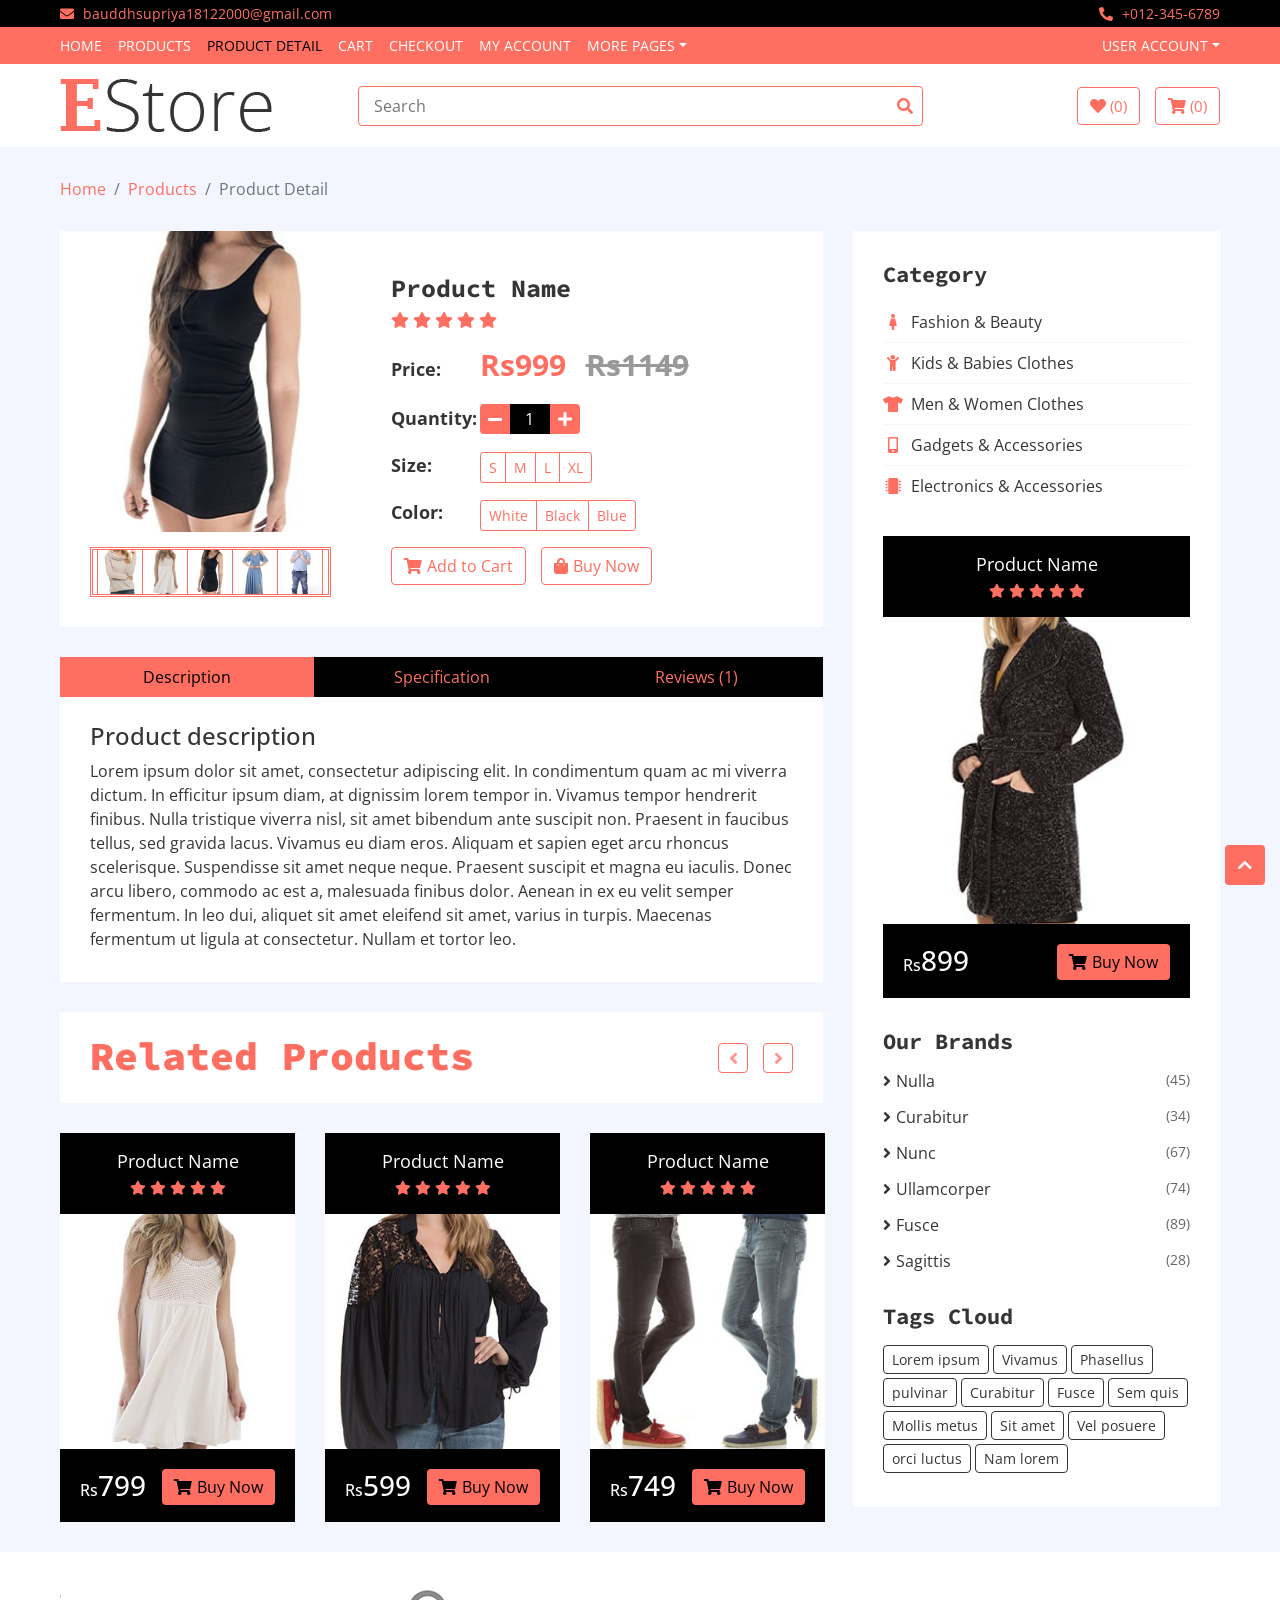
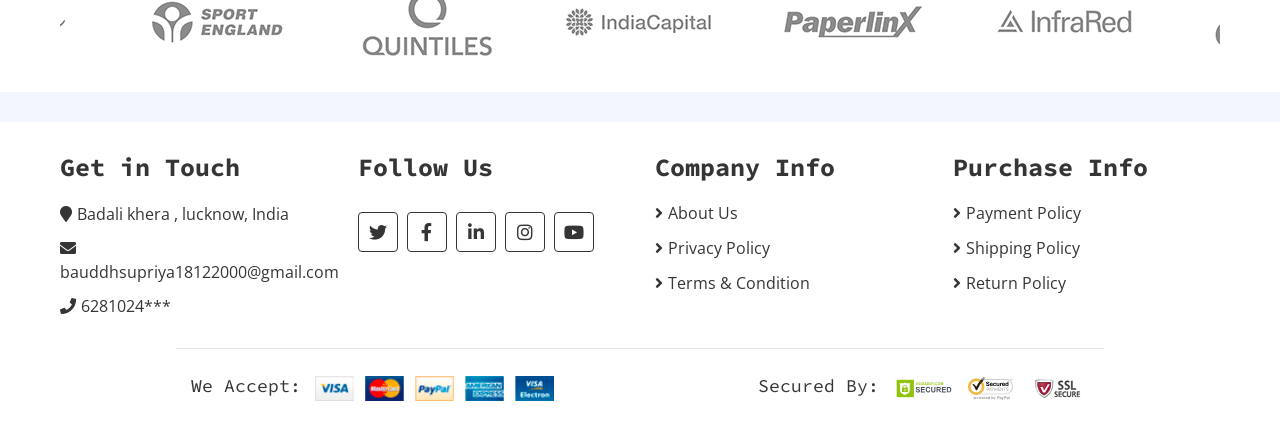
<file: EStore Web Design Project/product-detail.html>
<!DOCTYPE html>
<html lang="en">
    <head>
        <meta charset="utf-8">
        <title>Product Details</title>
        <meta content="width=device-width, initial-scale=1.0" name="viewport">
        <meta content="eCommerce HTML Template Free Download" name="keywords">
        <meta content="eCommerce HTML Template Free Download" name="description">

        <!-- Favicon -->
        <link href="img/favicon.ico" rel="icon">

        <!-- Google Fonts -->
        <link href="https://fonts.googleapis.com/css?family=Open+Sans:300,400|Source+Code+Pro:700,900&display=swap" rel="stylesheet">

        <!-- CSS Libraries -->
        <link href="https://stackpath.bootstrapcdn.com/bootstrap/4.4.1/css/bootstrap.min.css" rel="stylesheet">
        <link href="https://cdnjs.cloudflare.com/ajax/libs/font-awesome/5.10.0/css/all.min.css" rel="stylesheet">
        <link href="lib/slick/slick.css" rel="stylesheet">
        <link href="lib/slick/slick-theme.css" rel="stylesheet">

        <!-- Template Stylesheet -->
        <link href="css/style.css" rel="stylesheet">
    </head>

    <body>
        <!-- Top bar Start -->
        <div class="top-bar">
            <div class="container-fluid">
                <div class="row">
                    <div class="col-sm-6">
                        <i class="fa fa-envelope"></i>
                        bauddhsupriya18122000@gmail.com
                    </div>
                    <div class="col-sm-6">
                        <i class="fa fa-phone-alt"></i>
                        +012-345-6789
                    </div>
                </div>
            </div>
        </div>
        <!-- Top bar End -->
        
        <!-- Nav Bar Start -->
        <div class="nav">
            <div class="container-fluid">
                <nav class="navbar navbar-expand-md bg-dark navbar-dark">
                    <a href="#" class="navbar-brand">MENU</a>
                    <button type="button" class="navbar-toggler" data-toggle="collapse" data-target="#navbarCollapse">
                        <span class="navbar-toggler-icon"></span>
                    </button>

                    <div class="collapse navbar-collapse justify-content-between" id="navbarCollapse">
                        <div class="navbar-nav mr-auto">
                            <a href="index.html" class="nav-item nav-link">Home</a>
                            <a href="product-list.html" class="nav-item nav-link">Products</a>
                            <a href="product-detail.html" class="nav-item nav-link active">Product Detail</a>
                            <a href="cart.html" class="nav-item nav-link">Cart</a>
                            <a href="checkout.html" class="nav-item nav-link">Checkout</a>
                            <a href="my-account.html" class="nav-item nav-link">My Account</a>
                            <div class="nav-item dropdown">
                                <a href="#" class="nav-link dropdown-toggle" data-toggle="dropdown">More Pages</a>
                                <div class="dropdown-menu">
                                    <a href="wishlist.html" class="dropdown-item">Wishlist</a>
                                    <a href="login.html" class="dropdown-item">Login & Register</a>
                                    <a href="contact.html" class="dropdown-item">Contact Us</a>
                                </div>
                            </div>
                        </div>
                        <div class="navbar-nav ml-auto">
                            <div class="nav-item dropdown">
                                <a href="#" class="nav-link dropdown-toggle" data-toggle="dropdown">User Account</a>
                                <div class="dropdown-menu">
                                    <a href="#" class="dropdown-item">Login</a>
                                    <a href="#" class="dropdown-item">Register</a>
                                </div>
                            </div>
                        </div>
                    </div>
                </nav>
            </div>
        </div>
        <!-- Nav Bar End -->      
        
        <!-- Bottom Bar Start -->
        <div class="bottom-bar">
            <div class="container-fluid">
                <div class="row align-items-center">
                    <div class="col-md-3">
                        <div class="logo">
                            <a href="index.html">
                                <img src="img/logo.png" alt="Logo">
                            </a>
                        </div>
                    </div>
                    <div class="col-md-6">
                        <div class="search">
                            <input type="text" placeholder="Search">
                            <button><i class="fa fa-search"></i></button>
                        </div>
                    </div>
                    <div class="col-md-3">
                        <div class="user">
                            <a href="wishlist.html" class="btn wishlist">
                                <i class="fa fa-heart"></i>
                                <span>(0)</span>
                            </a>
                            <a href="cart.html" class="btn cart">
                                <i class="fa fa-shopping-cart"></i>
                                <span>(0)</span>
                            </a>
                        </div>
                    </div>
                </div>
            </div>
        </div>
        <!-- Bottom Bar End --> 
        
        <!-- Breadcrumb Start -->
        <div class="breadcrumb-wrap">
            <div class="container-fluid">
                <ul class="breadcrumb">
                    <li class="breadcrumb-item"><a href="#">Home</a></li>
                    <li class="breadcrumb-item"><a href="#">Products</a></li>
                    <li class="breadcrumb-item active">Product Detail</li>
                </ul>
            </div>
        </div>
        <!-- Breadcrumb End -->
        
        <!-- Product Detail Start -->
        <div class="product-detail">
            <div class="container-fluid">
                <div class="row">
                    <div class="col-lg-8">
                        <div class="product-detail-top">
                            <div class="row align-items-center">
                                <div class="col-md-5">
                                    <div class="product-slider-single normal-slider">
                                        <img src="img/product-1.jpg" alt="Product Image">
                                        <img src="img/product-3.jpg" alt="Product Image">
                                        <img src="img/product-5.jpg" alt="Product Image">
                                        <img src="img/product-7.jpg" alt="Product Image">
                                        <img src="img/product-9.jpg" alt="Product Image">
                                        <img src="img/product-10.jpg" alt="Product Image">
                                    </div>
                                    <div class="product-slider-single-nav normal-slider">
                                        <div class="slider-nav-img"><img src="img/product-1.jpg" alt="Product Image"></div>
                                        <div class="slider-nav-img"><img src="img/product-3.jpg" alt="Product Image"></div>
                                        <div class="slider-nav-img"><img src="img/product-5.jpg" alt="Product Image"></div>
                                        <div class="slider-nav-img"><img src="img/product-7.jpg" alt="Product Image"></div>
                                        <div class="slider-nav-img"><img src="img/product-9.jpg" alt="Product Image"></div>
                                        <div class="slider-nav-img"><img src="img/product-10.jpg" alt="Product Image"></div>
                                    </div>
                                </div>
                                <div class="col-md-7">
                                    <div class="product-content">
                                        <div class="title"><h2>Product Name</h2></div>
                                        <div class="ratting">
                                            <i class="fa fa-star"></i>
                                            <i class="fa fa-star"></i>
                                            <i class="fa fa-star"></i>
                                            <i class="fa fa-star"></i>
                                            <i class="fa fa-star"></i>
                                        </div>
                                        <div class="price">
                                            <h4>Price:</h4>
                                            <p>Rs999 <span>Rs1149</span></p>
                                        </div>
                                        <div class="quantity">
                                            <h4>Quantity:</h4>
                                            <div class="qty">
                                                <button class="btn-minus"><i class="fa fa-minus"></i></button>
                                                <input type="text" value="1">
                                                <button class="btn-plus"><i class="fa fa-plus"></i></button>
                                            </div>
                                        </div>
                                        <div class="p-size">
                                            <h4>Size:</h4>
                                            <div class="btn-group btn-group-sm">
                                                <button type="button" class="btn">S</button>
                                                <button type="button" class="btn">M</button>
                                                <button type="button" class="btn">L</button>
                                                <button type="button" class="btn">XL</button>
                                            </div> 
                                        </div>
                                        <div class="p-color">
                                            <h4>Color:</h4>
                                            <div class="btn-group btn-group-sm">
                                                <button type="button" class="btn">White</button>
                                                <button type="button" class="btn">Black</button>
                                                <button type="button" class="btn">Blue</button>
                                            </div> 
                                        </div>
                                        <div class="action">
                                            <a class="btn" href="#"><i class="fa fa-shopping-cart"></i>Add to Cart</a>
                                            <a class="btn" href="#"><i class="fa fa-shopping-bag"></i>Buy Now</a>
                                        </div>
                                    </div>
                                </div>
                            </div>
                        </div>
                        
                        <div class="row product-detail-bottom">
                            <div class="col-lg-12">
                                <ul class="nav nav-pills nav-justified">
                                    <li class="nav-item">
                                        <a class="nav-link active" data-toggle="pill" href="#description">Description</a>
                                    </li>
                                    <li class="nav-item">
                                        <a class="nav-link" data-toggle="pill" href="#specification">Specification</a>
                                    </li>
                                    <li class="nav-item">
                                        <a class="nav-link" data-toggle="pill" href="#reviews">Reviews (1)</a>
                                    </li>
                                </ul>

                                <div class="tab-content">
                                    <div id="description" class="container tab-pane active">
                                        <h4>Product description</h4>
                                        <p>
                                            Lorem ipsum dolor sit amet, consectetur adipiscing elit. In condimentum quam ac mi viverra dictum. In efficitur ipsum diam, at dignissim lorem tempor in. Vivamus tempor hendrerit finibus. Nulla tristique viverra nisl, sit amet bibendum ante suscipit non. Praesent in faucibus tellus, sed gravida lacus. Vivamus eu diam eros. Aliquam et sapien eget arcu rhoncus scelerisque. Suspendisse sit amet neque neque. Praesent suscipit et magna eu iaculis. Donec arcu libero, commodo ac est a, malesuada finibus dolor. Aenean in ex eu velit semper fermentum. In leo dui, aliquet sit amet eleifend sit amet, varius in turpis. Maecenas fermentum ut ligula at consectetur. Nullam et tortor leo. 
                                        </p>
                                    </div>
                                    <div id="specification" class="container tab-pane fade">
                                        <h4>Product specification</h4>
                                        <ul>
                                            <li>Lorem ipsum dolor sit amet</li>
                                            <li>Lorem ipsum dolor sit amet</li>
                                            <li>Lorem ipsum dolor sit amet</li>
                                            <li>Lorem ipsum dolor sit amet</li>
                                            <li>Lorem ipsum dolor sit amet</li>
                                        </ul>
                                    </div>
                                    <div id="reviews" class="container tab-pane fade">
                                        <div class="reviews-submitted">
                                            <div class="reviewer">Phasellus Gravida - <span>01 Jan 2020</span></div>
                                            <div class="ratting">
                                                <i class="fa fa-star"></i>
                                                <i class="fa fa-star"></i>
                                                <i class="fa fa-star"></i>
                                                <i class="fa fa-star"></i>
                                                <i class="fa fa-star"></i>
                                            </div>
                                            <p>
                                                Sed ut perspiciatis unde omnis iste natus error sit voluptatem accusantium doloremque laudantium, totam rem aperiam.
                                            </p>
                                        </div>
                                        <div class="reviews-submit">
                                            <h4>Give your Review:</h4>
                                            <div class="ratting">
                                                <i class="far fa-star"></i>
                                                <i class="far fa-star"></i>
                                                <i class="far fa-star"></i>
                                                <i class="far fa-star"></i>
                                                <i class="far fa-star"></i>
                                            </div>
                                            <div class="row form">
                                                <div class="col-sm-6">
                                                    <input type="text" placeholder="Name">
                                                </div>
                                                <div class="col-sm-6">
                                                    <input type="email" placeholder="Email">
                                                </div>
                                                <div class="col-sm-12">
                                                    <textarea placeholder="Review"></textarea>
                                                </div>
                                                <div class="col-sm-12">
                                                    <button>Submit</button>
                                                </div>
                                            </div>
                                        </div>
                                    </div>
                                </div>
                            </div>
                        </div>
                        
                        <div class="product">
                            <div class="section-header">
                                <h1>Related Products</h1>
                            </div>

                            <div class="row align-items-center product-slider product-slider-3">
                                <div class="col-lg-3">
                                    <div class="product-item">
                                        <div class="product-title">
                                            <a href="#">Product Name</a>
                                            <div class="ratting">
                                                <i class="fa fa-star"></i>
                                                <i class="fa fa-star"></i>
                                                <i class="fa fa-star"></i>
                                                <i class="fa fa-star"></i>
                                                <i class="fa fa-star"></i>
                                            </div>
                                        </div>
                                        <div class="product-image">
                                            <a href="product-detail.html">
                                                <img src="img/product-10.jpg" alt="Product Image">
                                            </a>
                                            <div class="product-action">
                                                <a href="#"><i class="fa fa-cart-plus"></i></a>
                                                <a href="#"><i class="fa fa-heart"></i></a>
                                                <a href="#"><i class="fa fa-search"></i></a>
                                            </div>
                                        </div>
                                        <div class="product-price">
                                            <h3><span>Rs</span>799</h3>
                                            <a class="btn" href=""><i class="fa fa-shopping-cart"></i>Buy Now</a>
                                        </div>
                                    </div>
                                </div>
                                <div class="col-lg-3">
                                    <div class="product-item">
                                        <div class="product-title">
                                            <a href="#">Product Name</a>
                                            <div class="ratting">
                                                <i class="fa fa-star"></i>
                                                <i class="fa fa-star"></i>
                                                <i class="fa fa-star"></i>
                                                <i class="fa fa-star"></i>
                                                <i class="fa fa-star"></i>
                                            </div>
                                        </div>
                                        <div class="product-image">
                                            <a href="product-detail.html">
                                                <img src="img/product-8.jpg" alt="Product Image">
                                            </a>
                                            <div class="product-action">
                                                <a href="#"><i class="fa fa-cart-plus"></i></a>
                                                <a href="#"><i class="fa fa-heart"></i></a>
                                                <a href="#"><i class="fa fa-search"></i></a>
                                            </div>
                                        </div>
                                        <div class="product-price">
                                            <h3><span>Rs</span>599</h3>
                                            <a class="btn" href=""><i class="fa fa-shopping-cart"></i>Buy Now</a>
                                        </div>
                                    </div>
                                </div>
                                <div class="col-lg-3">
                                    <div class="product-item">
                                        <div class="product-title">
                                            <a href="#">Product Name</a>
                                            <div class="ratting">
                                                <i class="fa fa-star"></i>
                                                <i class="fa fa-star"></i>
                                                <i class="fa fa-star"></i>
                                                <i class="fa fa-star"></i>
                                                <i class="fa fa-star"></i>
                                            </div>
                                        </div>
                                        <div class="product-image">
                                            <a href="product-detail.html">
                                                <img src="img/product-6.jpg" alt="Product Image">
                                            </a>
                                            <div class="product-action">
                                                <a href="#"><i class="fa fa-cart-plus"></i></a>
                                                <a href="#"><i class="fa fa-heart"></i></a>
                                                <a href="#"><i class="fa fa-search"></i></a>
                                            </div>
                                        </div>
                                        <div class="product-price">
                                            <h3><span>Rs</span>749</h3>
                                            <a class="btn" href=""><i class="fa fa-shopping-cart"></i>Buy Now</a>
                                        </div>
                                    </div>
                                </div>
                                <div class="col-lg-3">
                                    <div class="product-item">
                                        <div class="product-title">
                                            <a href="#">Product Name</a>
                                            <div class="ratting">
                                                <i class="fa fa-star"></i>
                                                <i class="fa fa-star"></i>
                                                <i class="fa fa-star"></i>
                                                <i class="fa fa-star"></i>
                                                <i class="fa fa-star"></i>
                                            </div>
                                        </div>
                                        <div class="product-image">
                                            <a href="product-detail.html">
                                                <img src="img/product-4.jpg" alt="Product Image">
                                            </a>
                                            <div class="product-action">
                                                <a href="#"><i class="fa fa-cart-plus"></i></a>
                                                <a href="#"><i class="fa fa-heart"></i></a>
                                                <a href="#"><i class="fa fa-search"></i></a>
                                            </div>
                                        </div>
                                        <div class="product-price">
                                            <h3><span>Rs</span>349</h3>
                                            <a class="btn" href=""><i class="fa fa-shopping-cart"></i>Buy Now</a>
                                        </div>
                                    </div>
                                </div>
                                <div class="col-lg-3">
                                    <div class="product-item">
                                        <div class="product-title">
                                            <a href="#">Product Name</a>
                                            <div class="ratting">
                                                <i class="fa fa-star"></i>
                                                <i class="fa fa-star"></i>
                                                <i class="fa fa-star"></i>
                                                <i class="fa fa-star"></i>
                                                <i class="fa fa-star"></i>
                                            </div>
                                        </div>
                                        <div class="product-image">
                                            <a href="product-detail.html">
                                                <img src="img/product-2.jpg" alt="Product Image">
                                            </a>
                                            <div class="product-action">
                                                <a href="#"><i class="fa fa-cart-plus"></i></a>
                                                <a href="#"><i class="fa fa-heart"></i></a>
                                                <a href="#"><i class="fa fa-search"></i></a>
                                            </div>
                                        </div>
                                        <div class="product-price">
                                            <h3><span>Rs</span>599</h3>
                                            <a class="btn" href=""><i class="fa fa-shopping-cart"></i>Buy Now</a>
                                        </div>
                                    </div>
                                </div>
                            </div>
                        </div>
                    </div>
                    
                    <!-- Side Bar Start -->
                    <div class="col-lg-4 sidebar">
                        <div class="sidebar-widget category">
                            <h2 class="title">Category</h2>
                            <nav class="navbar bg-light">
                                <ul class="navbar-nav">
                                    <li class="nav-item">
                                        <a class="nav-link" href="#"><i class="fa fa-female"></i>Fashion & Beauty</a>
                                    </li>
                                    <li class="nav-item">
                                        <a class="nav-link" href="#"><i class="fa fa-child"></i>Kids & Babies Clothes</a>
                                    </li>
                                    <li class="nav-item">
                                        <a class="nav-link" href="#"><i class="fa fa-tshirt"></i>Men & Women Clothes</a>
                                    </li>
                                    <li class="nav-item">
                                        <a class="nav-link" href="#"><i class="fa fa-mobile-alt"></i>Gadgets & Accessories</a>
                                    </li>
                                    <li class="nav-item">
                                        <a class="nav-link" href="#"><i class="fa fa-microchip"></i>Electronics & Accessories</a>
                                    </li>
                                </ul>
                            </nav>
                        </div>
                        
                        <div class="sidebar-widget widget-slider">
                            <div class="sidebar-slider normal-slider">
                                <div class="product-item">
                                    <div class="product-title">
                                        <a href="#">Product Name</a>
                                        <div class="ratting">
                                            <i class="fa fa-star"></i>
                                            <i class="fa fa-star"></i>
                                            <i class="fa fa-star"></i>
                                            <i class="fa fa-star"></i>
                                            <i class="fa fa-star"></i>
                                        </div>
                                    </div>
                                    <div class="product-image">
                                        <a href="product-detail.html">
                                            <img src="img/product-7.jpg" alt="Product Image">
                                        </a>
                                        <div class="product-action">
                                            <a href="#"><i class="fa fa-cart-plus"></i></a>
                                            <a href="#"><i class="fa fa-heart"></i></a>
                                            <a href="#"><i class="fa fa-search"></i></a>
                                        </div>
                                    </div>
                                    <div class="product-price">
                                        <h3><span>Rs</span>899</h3>
                                        <a class="btn" href=""><i class="fa fa-shopping-cart"></i>Buy Now</a>
                                    </div>
                                </div>
                                <div class="product-item">
                                    <div class="product-title">
                                        <a href="#">Product Name</a>
                                        <div class="ratting">
                                            <i class="fa fa-star"></i>
                                            <i class="fa fa-star"></i>
                                            <i class="fa fa-star"></i>
                                            <i class="fa fa-star"></i>
                                            <i class="fa fa-star"></i>
                                        </div>
                                    </div>
                                    <div class="product-image">
                                        <a href="product-detail.html">
                                            <img src="img/product-8.jpg" alt="Product Image">
                                        </a>
                                        <div class="product-action">
                                            <a href="#"><i class="fa fa-cart-plus"></i></a>
                                            <a href="#"><i class="fa fa-heart"></i></a>
                                            <a href="#"><i class="fa fa-search"></i></a>
                                        </div>
                                    </div>
                                    <div class="product-price">
                                        <h3><span>Rs</span>599</h3>
                                        <a class="btn" href=""><i class="fa fa-shopping-cart"></i>Buy Now</a>
                                    </div>
                                </div>
                                <div class="product-item">
                                    <div class="product-title">
                                        <a href="#">Product Name</a>
                                        <div class="ratting">
                                            <i class="fa fa-star"></i>
                                            <i class="fa fa-star"></i>
                                            <i class="fa fa-star"></i>
                                            <i class="fa fa-star"></i>
                                            <i class="fa fa-star"></i>
                                        </div>
                                    </div>
                                    <div class="product-image">
                                        <a href="product-detail.html">
                                            <img src="img/product-9.jpg" alt="Product Image">
                                        </a>
                                        <div class="product-action">
                                            <a href="#"><i class="fa fa-cart-plus"></i></a>
                                            <a href="#"><i class="fa fa-heart"></i></a>
                                            <a href="#"><i class="fa fa-search"></i></a>
                                        </div>
                                    </div>
                                    <div class="product-price">
                                        <h3><span>Rs</span>499</h3>
                                        <a class="btn" href=""><i class="fa fa-shopping-cart"></i>Buy Now</a>
                                    </div>
                                </div>
                            </div>
                        </div>
                        
                        <div class="sidebar-widget brands">
                            <h2 class="title">Our Brands</h2>
                            <ul>
                                <li><a href="#">Nulla </a><span>(45)</span></li>
                                <li><a href="#">Curabitur </a><span>(34)</span></li>
                                <li><a href="#">Nunc </a><span>(67)</span></li>
                                <li><a href="#">Ullamcorper</a><span>(74)</span></li>
                                <li><a href="#">Fusce </a><span>(89)</span></li>
                                <li><a href="#">Sagittis</a><span>(28)</span></li>
                            </ul>
                        </div>
                        
                        <div class="sidebar-widget tag">
                            <h2 class="title">Tags Cloud</h2>
                            <a href="#">Lorem ipsum</a>
                            <a href="#">Vivamus</a>
                            <a href="#">Phasellus</a>
                            <a href="#">pulvinar</a>
                            <a href="#">Curabitur</a>
                            <a href="#">Fusce</a>
                            <a href="#">Sem quis</a>
                            <a href="#">Mollis metus</a>
                            <a href="#">Sit amet</a>
                            <a href="#">Vel posuere</a>
                            <a href="#">orci luctus</a>
                            <a href="#">Nam lorem</a>
                        </div>
                    </div>
                    <!-- Side Bar End -->
                </div>
            </div>
        </div>
        <!-- Product Detail End -->
        
        <!-- Brand Start -->
        <div class="brand">
            <div class="container-fluid">
                <div class="brand-slider">
                    <div class="brand-item"><img src="img/brand-1.png" alt=""></div>
                    <div class="brand-item"><img src="img/brand-2.png" alt=""></div>
                    <div class="brand-item"><img src="img/brand-3.png" alt=""></div>
                    <div class="brand-item"><img src="img/brand-4.png" alt=""></div>
                    <div class="brand-item"><img src="img/brand-5.png" alt=""></div>
                    <div class="brand-item"><img src="img/brand-6.png" alt=""></div>
                </div>
            </div>
        </div>
        <!-- Brand End -->
        
        <!-- Footer Start -->
        <div class="footer">
            <div class="container-fluid">
                <div class="row">
                    <div class="col-lg-3 col-md-6">
                        <div class="footer-widget">
                            <h2>Get in Touch</h2>
                            <div class="contact-info">
                                <p><i class="fa fa-map-marker"></i>Badali khera , lucknow, India</p>
                                <p><i class="fa fa-envelope"></i>bauddhsupriya18122000@gmail.com</p>
                                <p><i class="fa fa-phone"></i>6281024***</p>
                            </div>
                        </div>
                    </div>
                    
                    <div class="col-lg-3 col-md-6">
                        <div class="footer-widget">
                            <h2>Follow Us</h2>
                            <div class="contact-info">
                                <div class="social">
                                    <a href=""><i class="fab fa-twitter"></i></a>
                                    <a href=""><i class="fab fa-facebook-f"></i></a>
                                    <a href=""><i class="fab fa-linkedin-in"></i></a>
                                    <a href=""><i class="fab fa-instagram"></i></a>
                                    <a href=""><i class="fab fa-youtube"></i></a>
                                </div>
                            </div>
                        </div>
                    </div>

                    <div class="col-lg-3 col-md-6">
                        <div class="footer-widget">
                            <h2>Company Info</h2>
                            <ul>
                                <li><a href="#">About Us</a></li>
                                <li><a href="#">Privacy Policy</a></li>
                                <li><a href="#">Terms & Condition</a></li>
                            </ul>
                        </div>
                    </div>

                    <div class="col-lg-3 col-md-6">
                        <div class="footer-widget">
                            <h2>Purchase Info</h2>
                            <ul>
                                <li><a href="#">Payment Policy</a></li>
                                <li><a href="#">Shipping Policy</a></li>
                                <li><a href="#">Return Policy</a></li>
                            </ul>
                        </div>
                    </div>
                </div>
                
                <div class="row payment align-items-center">
                    <div class="col-md-6">
                        <div class="payment-method">
                            <h2>We Accept:</h2>
                            <img src="img/payment-method.png" alt="Payment Method" />
                        </div>
                    </div>
                    <div class="col-md-6">
                        <div class="payment-security">
                            <h2>Secured By:</h2>
                            <img src="img/godaddy.svg" alt="Payment Security" />
                            <img src="img/norton.svg" alt="Payment Security" />
                            <img src="img/ssl.svg" alt="Payment Security" />
                        </div>
                    </div>
                </div>
            </div>
        </div>
        
        <!-- Back to Top -->
        <a href="#" class="back-to-top"><i class="fa fa-chevron-up"></i></a>
        
        <!-- JavaScript Libraries -->
        <script src="https://code.jquery.com/jquery-3.4.1.min.js"></script>
        <script src="https://stackpath.bootstrapcdn.com/bootstrap/4.4.1/js/bootstrap.bundle.min.js"></script>
        <script src="lib/easing/easing.min.js"></script>
        <script src="lib/slick/slick.min.js"></script>
        
        <!-- Template Javascript -->
        <script src="js/main.js"></script>
    </body>
</html>
</file>
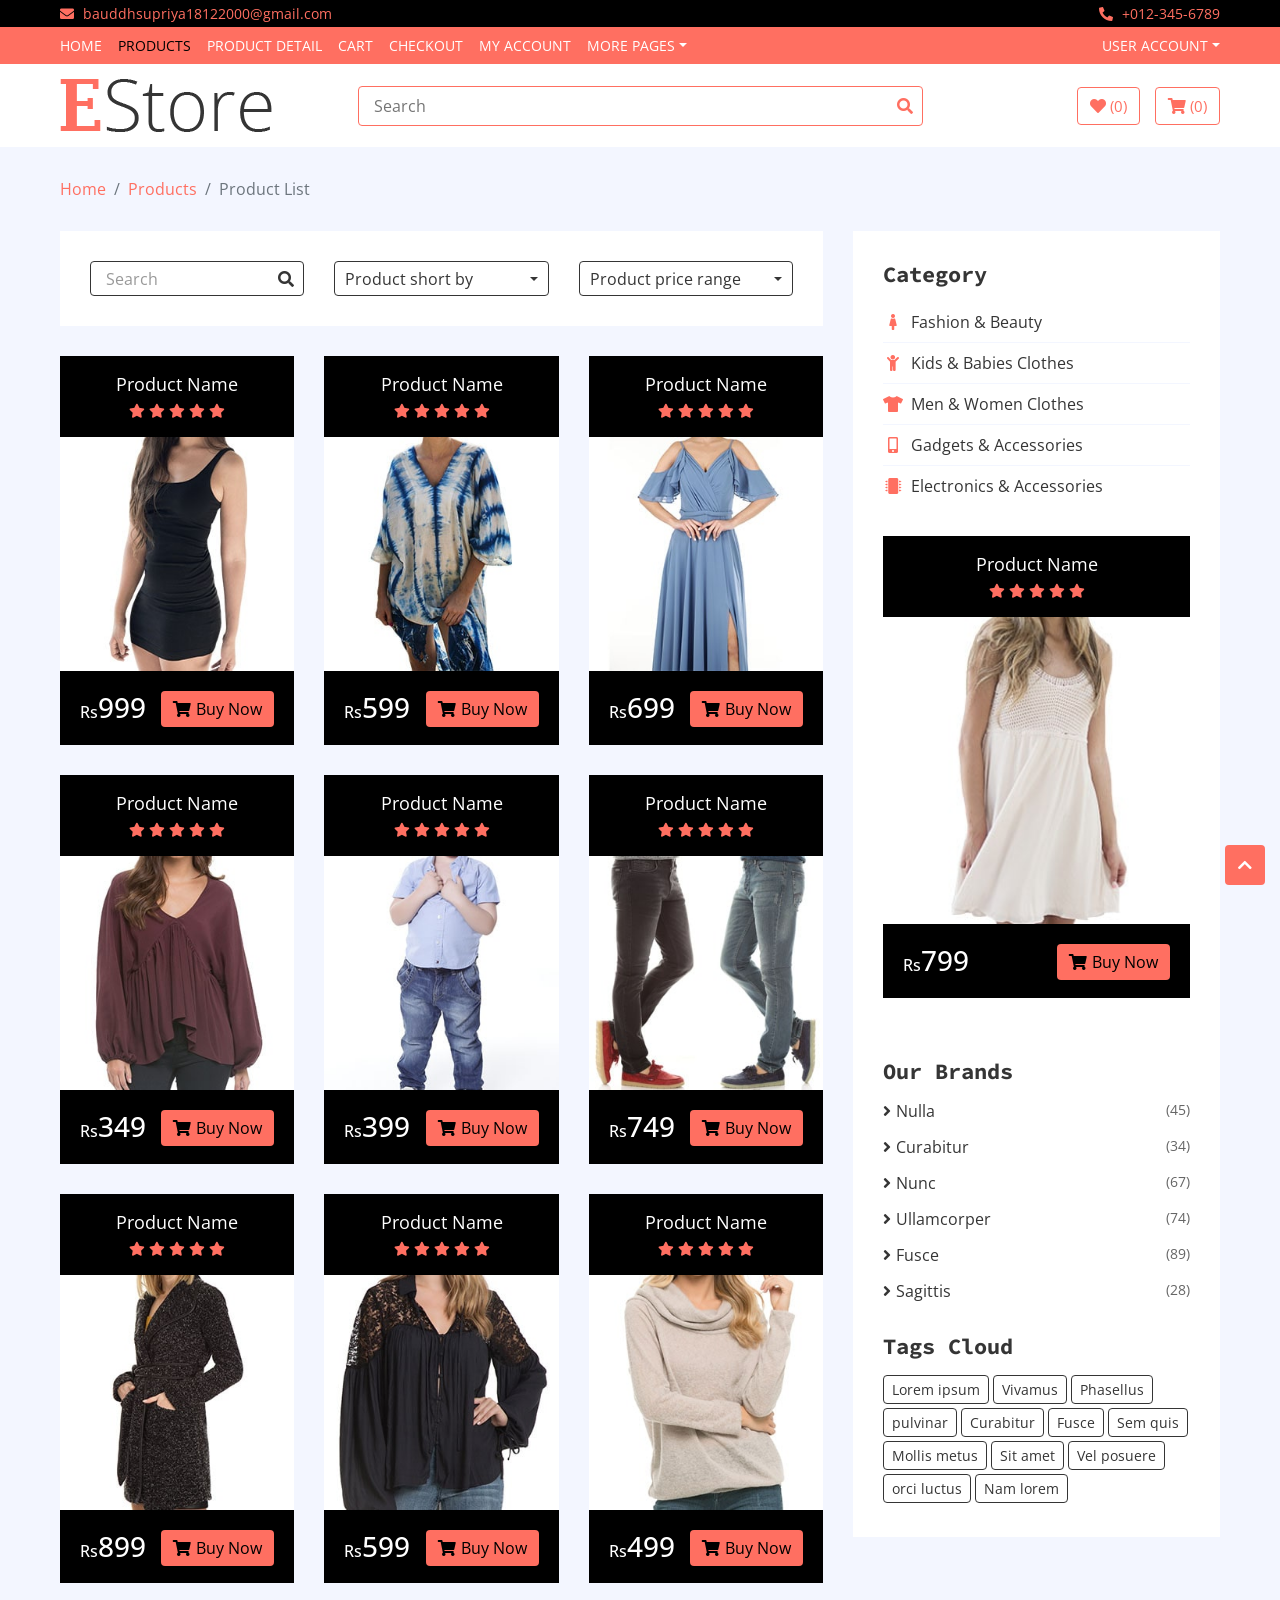
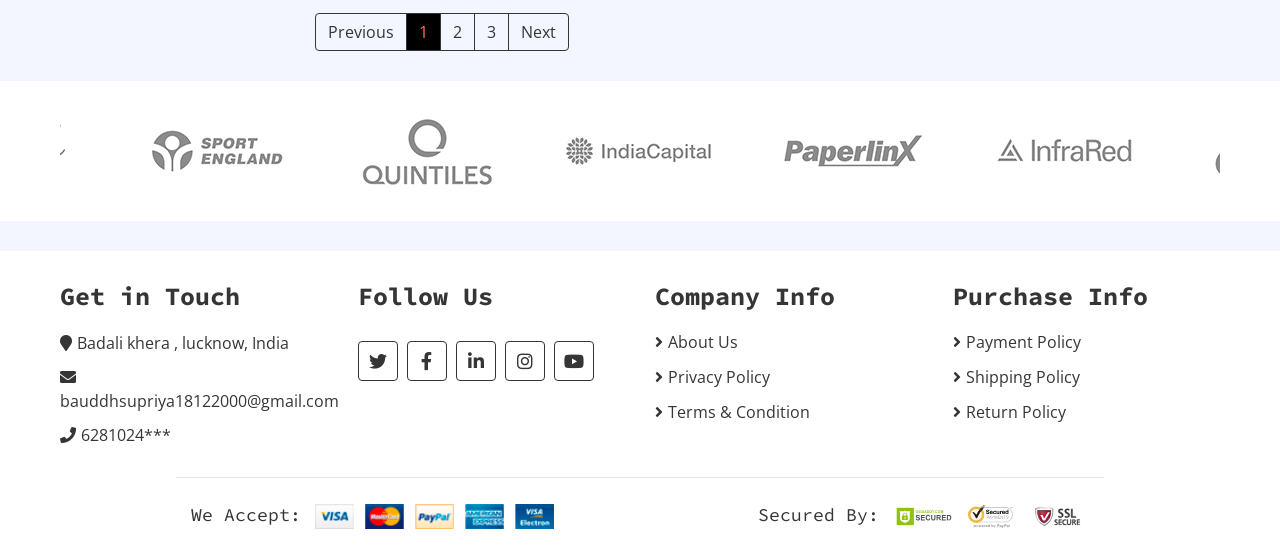
<file: EStore Web Design Project/product-list.html>
<!DOCTYPE html>
<html lang="en">
    <head>
        <meta charset="utf-8">
        <title>Products</title>
        <meta content="width=device-width, initial-scale=1.0" name="viewport">
        <meta content="eCommerce HTML Template Free Download" name="keywords">
        <meta content="eCommerce HTML Template Free Download" name="description">

        <!-- Favicon -->
        <link href="img/favicon.ico" rel="icon">

        <!-- Google Fonts -->
        <link href="https://fonts.googleapis.com/css?family=Open+Sans:300,400|Source+Code+Pro:700,900&display=swap" rel="stylesheet">

        <!-- CSS Libraries -->
        <link href="https://stackpath.bootstrapcdn.com/bootstrap/4.4.1/css/bootstrap.min.css" rel="stylesheet">
        <link href="https://cdnjs.cloudflare.com/ajax/libs/font-awesome/5.10.0/css/all.min.css" rel="stylesheet">
        <link href="lib/slick/slick.css" rel="stylesheet">
        <link href="lib/slick/slick-theme.css" rel="stylesheet">

        <!-- Template Stylesheet -->
        <link href="css/style.css" rel="stylesheet">
    </head>

    <body>
        <!-- Top bar Start -->
        <div class="top-bar">
            <div class="container-fluid">
                <div class="row">
                    <div class="col-sm-6">
                        <i class="fa fa-envelope"></i>
                        bauddhsupriya18122000@gmail.com
                    </div>
                    <div class="col-sm-6">
                        <i class="fa fa-phone-alt"></i>
                        +012-345-6789
                    </div>
                </div>
            </div>
        </div>
        <!-- Top bar End -->
        
        <!-- Nav Bar Start -->
        <div class="nav">
            <div class="container-fluid">
                <nav class="navbar navbar-expand-md bg-dark navbar-dark">
                    <a href="#" class="navbar-brand">MENU</a>
                    <button type="button" class="navbar-toggler" data-toggle="collapse" data-target="#navbarCollapse">
                        <span class="navbar-toggler-icon"></span>
                    </button>

                    <div class="collapse navbar-collapse justify-content-between" id="navbarCollapse">
                        <div class="navbar-nav mr-auto">
                            <a href="index.html" class="nav-item nav-link">Home</a>
                            <a href="product-list.html" class="nav-item nav-link active">Products</a>
                            <a href="product-detail.html" class="nav-item nav-link">Product Detail</a>
                            <a href="cart.html" class="nav-item nav-link">Cart</a>
                            <a href="checkout.html" class="nav-item nav-link">Checkout</a>
                            <a href="my-account.html" class="nav-item nav-link">My Account</a>
                            <div class="nav-item dropdown">
                                <a href="#" class="nav-link dropdown-toggle" data-toggle="dropdown">More Pages</a>
                                <div class="dropdown-menu">
                                    <a href="wishlist.html" class="dropdown-item">Wishlist</a>
                                    <a href="login.html" class="dropdown-item">Login & Register</a>
                                    <a href="contact.html" class="dropdown-item">Contact Us</a>
                                </div>
                            </div>
                        </div>
                        <div class="navbar-nav ml-auto">
                            <div class="nav-item dropdown">
                                <a href="#" class="nav-link dropdown-toggle" data-toggle="dropdown">User Account</a>
                                <div class="dropdown-menu">
                                    <a href="#" class="dropdown-item">Login</a>
                                    <a href="#" class="dropdown-item">Register</a>
                                </div>
                            </div>
                        </div>
                    </div>
                </nav>
            </div>
        </div>
        <!-- Nav Bar End -->      
        
        <!-- Bottom Bar Start -->
        <div class="bottom-bar">
            <div class="container-fluid">
                <div class="row align-items-center">
                    <div class="col-md-3">
                        <div class="logo">
                            <a href="index.html">
                                <img src="img/logo.png" alt="Logo">
                            </a>
                        </div>
                    </div>
                    <div class="col-md-6">
                        <div class="search">
                            <input type="text" placeholder="Search">
                            <button><i class="fa fa-search"></i></button>
                        </div>
                    </div>
                    <div class="col-md-3">
                        <div class="user">
                            <a href="wishlist.html" class="btn wishlist">
                                <i class="fa fa-heart"></i>
                                <span>(0)</span>
                            </a>
                            <a href="cart.html" class="btn cart">
                                <i class="fa fa-shopping-cart"></i>
                                <span>(0)</span>
                            </a>
                        </div>
                    </div>
                </div>
            </div>
        </div>
        <!-- Bottom Bar End -->  
        
        <!-- Breadcrumb Start -->
        <div class="breadcrumb-wrap">
            <div class="container-fluid">
                <ul class="breadcrumb">
                    <li class="breadcrumb-item"><a href="#">Home</a></li>
                    <li class="breadcrumb-item"><a href="#">Products</a></li>
                    <li class="breadcrumb-item active">Product List</li>
                </ul>
            </div>
        </div>
        <!-- Breadcrumb End -->
        
        <!-- Product List Start -->
        <div class="product-view">
            <div class="container-fluid">
                <div class="row">
                    <div class="col-lg-8">
                        <div class="row">
                            <div class="col-md-12">
                                <div class="product-view-top">
                                    <div class="row">
                                        <div class="col-md-4">
                                            <div class="product-search">
                                                <input type="email" value="Search">
                                                <button><i class="fa fa-search"></i></button>
                                            </div>
                                        </div>
                                        <div class="col-md-4">
                                            <div class="product-short">
                                                <div class="dropdown">
                                                    <div class="dropdown-toggle" data-toggle="dropdown">Product short by</div>
                                                    <div class="dropdown-menu dropdown-menu-right">
                                                        <a href="#" class="dropdown-item">Newest</a>
                                                        <a href="#" class="dropdown-item">Popular</a>
                                                        <a href="#" class="dropdown-item">Most sale</a>
                                                    </div>
                                                </div>
                                            </div>
                                        </div>
                                        <div class="col-md-4">
                                            <div class="product-price-range">
                                                <div class="dropdown">
                                                    <div class="dropdown-toggle" data-toggle="dropdown">Product price range</div>
                                                    <div class="dropdown-menu dropdown-menu-right">
                                                        <a href="#" class="dropdown-item">Rs0 to Rs50</a>
                                                        <a href="#" class="dropdown-item">Rs51 to Rs100</a>
                                                        <a href="#" class="dropdown-item">Rs101 to Rs150</a>
                                                        <a href="#" class="dropdown-item">Rs151 to Rs200</a>
                                                        <a href="#" class="dropdown-item">Rs201 to Rs250</a>
                                                        <a href="#" class="dropdown-item">Rs251 to Rs300</a>
                                                        <a href="#" class="dropdown-item">Rs301 to Rs350</a>
                                                        <a href="#" class="dropdown-item">Rs351 to Rs400</a>
                                                        <a href="#" class="dropdown-item">Rs401 to Rs450</a>
                                                        <a href="#" class="dropdown-item">Rs451 to Rs500</a>
                                                    </div>
                                                </div>
                                            </div>
                                        </div>
                                    </div>
                                </div>
                            </div>
                            
                            <div class="col-md-4">
                                <div class="product-item">
                                    <div class="product-title">
                                        <a href="#">Product Name</a>
                                        <div class="ratting">
                                            <i class="fa fa-star"></i>
                                            <i class="fa fa-star"></i>
                                            <i class="fa fa-star"></i>
                                            <i class="fa fa-star"></i>
                                            <i class="fa fa-star"></i>
                                        </div>
                                    </div>
                                    <div class="product-image">
                                        <a href="product-detail.html">
                                            <img src="img/product-1.jpg" alt="Product Image">
                                        </a>
                                        <div class="product-action">
                                            <a href="#"><i class="fa fa-cart-plus"></i></a>
                                            <a href="#"><i class="fa fa-heart"></i></a>
                                            <a href="#"><i class="fa fa-search"></i></a>
                                        </div>
                                    </div>
                                    <div class="product-price">
                                        <h3><span>Rs</span>999</h3>
                                        <a class="btn" href=""><i class="fa fa-shopping-cart"></i>Buy Now</a>
                                    </div>
                                </div>
                            </div>
                            <div class="col-md-4">
                                <div class="product-item">
                                    <div class="product-title">
                                        <a href="#">Product Name</a>
                                        <div class="ratting">
                                            <i class="fa fa-star"></i>
                                            <i class="fa fa-star"></i>
                                            <i class="fa fa-star"></i>
                                            <i class="fa fa-star"></i>
                                            <i class="fa fa-star"></i>
                                        </div>
                                    </div>
                                    <div class="product-image">
                                        <a href="product-detail.html">
                                            <img src="img/product-2.jpg" alt="Product Image">
                                        </a>
                                        <div class="product-action">
                                            <a href="#"><i class="fa fa-cart-plus"></i></a>
                                            <a href="#"><i class="fa fa-heart"></i></a>
                                            <a href="#"><i class="fa fa-search"></i></a>
                                        </div>
                                    </div>
                                    <div class="product-price">
                                        <h3><span>Rs</span>599</h3>
                                        <a class="btn" href=""><i class="fa fa-shopping-cart"></i>Buy Now</a>
                                    </div>
                                </div>
                            </div>
                            <div class="col-md-4">
                                <div class="product-item">
                                    <div class="product-title">
                                        <a href="#">Product Name</a>
                                        <div class="ratting">
                                            <i class="fa fa-star"></i>
                                            <i class="fa fa-star"></i>
                                            <i class="fa fa-star"></i>
                                            <i class="fa fa-star"></i>
                                            <i class="fa fa-star"></i>
                                        </div>
                                    </div>
                                    <div class="product-image">
                                        <a href="product-detail.html">
                                            <img src="img/product-3.jpg" alt="Product Image">
                                        </a>
                                        <div class="product-action">
                                            <a href="#"><i class="fa fa-cart-plus"></i></a>
                                            <a href="#"><i class="fa fa-heart"></i></a>
                                            <a href="#"><i class="fa fa-search"></i></a>
                                        </div>
                                    </div>
                                    <div class="product-price">
                                        <h3><span>Rs</span>699</h3>
                                        <a class="btn" href=""><i class="fa fa-shopping-cart"></i>Buy Now</a>
                                    </div>
                                </div>
                            </div>
                            <div class="col-md-4">
                                <div class="product-item">
                                    <div class="product-title">
                                        <a href="#">Product Name</a>
                                        <div class="ratting">
                                            <i class="fa fa-star"></i>
                                            <i class="fa fa-star"></i>
                                            <i class="fa fa-star"></i>
                                            <i class="fa fa-star"></i>
                                            <i class="fa fa-star"></i>
                                        </div>
                                    </div>
                                    <div class="product-image">
                                        <a href="product-detail.html">
                                            <img src="img/product-4.jpg" alt="Product Image">
                                        </a>
                                        <div class="product-action">
                                            <a href="#"><i class="fa fa-cart-plus"></i></a>
                                            <a href="#"><i class="fa fa-heart"></i></a>
                                            <a href="#"><i class="fa fa-search"></i></a>
                                        </div>
                                    </div>
                                    <div class="product-price">
                                        <h3><span>Rs</span>349</h3>
                                        <a class="btn" href=""><i class="fa fa-shopping-cart"></i>Buy Now</a>
                                    </div>
                                </div>
                            </div>
                            <div class="col-md-4">
                                <div class="product-item">
                                    <div class="product-title">
                                        <a href="#">Product Name</a>
                                        <div class="ratting">
                                            <i class="fa fa-star"></i>
                                            <i class="fa fa-star"></i>
                                            <i class="fa fa-star"></i>
                                            <i class="fa fa-star"></i>
                                            <i class="fa fa-star"></i>
                                        </div>
                                    </div>
                                    <div class="product-image">
                                        <a href="product-detail.html">
                                            <img src="img/product-5.jpg" alt="Product Image">
                                        </a>
                                        <div class="product-action">
                                            <a href="#"><i class="fa fa-cart-plus"></i></a>
                                            <a href="#"><i class="fa fa-heart"></i></a>
                                            <a href="#"><i class="fa fa-search"></i></a>
                                        </div>
                                    </div>
                                    <div class="product-price">
                                        <h3><span>Rs</span>399</h3>
                                        <a class="btn" href=""><i class="fa fa-shopping-cart"></i>Buy Now</a>
                                    </div>
                                </div>
                            </div>
                            <div class="col-md-4">
                                <div class="product-item">
                                    <div class="product-title">
                                        <a href="#">Product Name</a>
                                        <div class="ratting">
                                            <i class="fa fa-star"></i>
                                            <i class="fa fa-star"></i>
                                            <i class="fa fa-star"></i>
                                            <i class="fa fa-star"></i>
                                            <i class="fa fa-star"></i>
                                        </div>
                                    </div>
                                    <div class="product-image">
                                        <a href="product-detail.html">
                                            <img src="img/product-6.jpg" alt="Product Image">
                                        </a>
                                        <div class="product-action">
                                            <a href="#"><i class="fa fa-cart-plus"></i></a>
                                            <a href="#"><i class="fa fa-heart"></i></a>
                                            <a href="#"><i class="fa fa-search"></i></a>
                                        </div>
                                    </div>
                                    <div class="product-price">
                                        <h3><span>Rs</span>749</h3>
                                        <a class="btn" href=""><i class="fa fa-shopping-cart"></i>Buy Now</a>
                                    </div>
                                </div>
                            </div>
                            <div class="col-md-4">
                                <div class="product-item">
                                    <div class="product-title">
                                        <a href="#">Product Name</a>
                                        <div class="ratting">
                                            <i class="fa fa-star"></i>
                                            <i class="fa fa-star"></i>
                                            <i class="fa fa-star"></i>
                                            <i class="fa fa-star"></i>
                                            <i class="fa fa-star"></i>
                                        </div>
                                    </div>
                                    <div class="product-image">
                                        <a href="product-detail.html">
                                            <img src="img/product-7.jpg" alt="Product Image">
                                        </a>
                                        <div class="product-action">
                                            <a href="#"><i class="fa fa-cart-plus"></i></a>
                                            <a href="#"><i class="fa fa-heart"></i></a>
                                            <a href="#"><i class="fa fa-search"></i></a>
                                        </div>
                                    </div>
                                    <div class="product-price">
                                        <h3><span>Rs</span>899</h3>
                                        <a class="btn" href=""><i class="fa fa-shopping-cart"></i>Buy Now</a>
                                    </div>
                                </div>
                            </div>
                            <div class="col-md-4">
                                <div class="product-item">
                                    <div class="product-title">
                                        <a href="#">Product Name</a>
                                        <div class="ratting">
                                            <i class="fa fa-star"></i>
                                            <i class="fa fa-star"></i>
                                            <i class="fa fa-star"></i>
                                            <i class="fa fa-star"></i>
                                            <i class="fa fa-star"></i>
                                        </div>
                                    </div>
                                    <div class="product-image">
                                        <a href="product-detail.html">
                                            <img src="img/product-8.jpg" alt="Product Image">
                                        </a>
                                        <div class="product-action">
                                            <a href="#"><i class="fa fa-cart-plus"></i></a>
                                            <a href="#"><i class="fa fa-heart"></i></a>
                                            <a href="#"><i class="fa fa-search"></i></a>
                                        </div>
                                    </div>
                                    <div class="product-price">
                                        <h3><span>Rs</span>599</h3>
                                        <a class="btn" href=""><i class="fa fa-shopping-cart"></i>Buy Now</a>
                                    </div>
                                </div>
                            </div>
                            <div class="col-md-4">
                                <div class="product-item">
                                    <div class="product-title">
                                        <a href="#">Product Name</a>
                                        <div class="ratting">
                                            <i class="fa fa-star"></i>
                                            <i class="fa fa-star"></i>
                                            <i class="fa fa-star"></i>
                                            <i class="fa fa-star"></i>
                                            <i class="fa fa-star"></i>
                                        </div>
                                    </div>
                                    <div class="product-image">
                                        <a href="product-detail.html">
                                            <img src="img/product-9.jpg" alt="Product Image">
                                        </a>
                                        <div class="product-action">
                                            <a href="#"><i class="fa fa-cart-plus"></i></a>
                                            <a href="#"><i class="fa fa-heart"></i></a>
                                            <a href="#"><i class="fa fa-search"></i></a>
                                        </div>
                                    </div>
                                    <div class="product-price">
                                        <h3><span>Rs</span>499</h3>
                                        <a class="btn" href=""><i class="fa fa-shopping-cart"></i>Buy Now</a>
                                    </div>
                                </div>
                            </div>
                        </div>
                        
                        <!-- Pagination Start -->
                        <div class="col-md-12">
                            <nav aria-label="Page navigation example">
                                <ul class="pagination justify-content-center">
                                    <li class="page-item disabled">
                                        <a class="page-link" href="#" tabindex="-1">Previous</a>
                                    </li>
                                    <li class="page-item active"><a class="page-link" href="#">1</a></li>
                                    <li class="page-item"><a class="page-link" href="#">2</a></li>
                                    <li class="page-item"><a class="page-link" href="#">3</a></li>
                                    <li class="page-item">
                                        <a class="page-link" href="#">Next</a>
                                    </li>
                                </ul>
                            </nav>
                        </div>
                        <!-- Pagination Start -->
                    </div>           
                    
                    <!-- Side Bar Start -->
                    <div class="col-lg-4 sidebar">
                        <div class="sidebar-widget category">
                            <h2 class="title">Category</h2>
                            <nav class="navbar bg-light">
                                <ul class="navbar-nav">
                                    <li class="nav-item">
                                        <a class="nav-link" href="#"><i class="fa fa-female"></i>Fashion & Beauty</a>
                                    </li>
                                    <li class="nav-item">
                                        <a class="nav-link" href="#"><i class="fa fa-child"></i>Kids & Babies Clothes</a>
                                    </li>
                                    <li class="nav-item">
                                        <a class="nav-link" href="#"><i class="fa fa-tshirt"></i>Men & Women Clothes</a>
                                    </li>
                                    <li class="nav-item">
                                        <a class="nav-link" href="#"><i class="fa fa-mobile-alt"></i>Gadgets & Accessories</a>
                                    </li>
                                    <li class="nav-item">
                                        <a class="nav-link" href="#"><i class="fa fa-microchip"></i>Electronics & Accessories</a>
                                    </li>
                                </ul>
                            </nav>
                        </div>
                        
                        <div class="sidebar-widget widget-slider">
                            <div class="sidebar-slider normal-slider">
                                <div class="product-item">
                                    <div class="product-title">
                                        <a href="#">Product Name</a>
                                        <div class="ratting">
                                            <i class="fa fa-star"></i>
                                            <i class="fa fa-star"></i>
                                            <i class="fa fa-star"></i>
                                            <i class="fa fa-star"></i>
                                            <i class="fa fa-star"></i>
                                        </div>
                                    </div>
                                    <div class="product-image">
                                        <a href="product-detail.html">
                                            <img src="img/product-10.jpg" alt="Product Image">
                                        </a>
                                        <div class="product-action">
                                            <a href="#"><i class="fa fa-cart-plus"></i></a>
                                            <a href="#"><i class="fa fa-heart"></i></a>
                                            <a href="#"><i class="fa fa-search"></i></a>
                                        </div>
                                    </div>
                                    <div class="product-price">
                                        <h3><span>Rs</span>799</h3>
                                        <a class="btn" href=""><i class="fa fa-shopping-cart"></i>Buy Now</a>
                                    </div>
                                </div>
                                <div class="product-item">
                                    <div class="product-title">
                                        <a href="#">Product Name</a>
                                        <div class="ratting">
                                            <i class="fa fa-star"></i>
                                            <i class="fa fa-star"></i>
                                            <i class="fa fa-star"></i>
                                            <i class="fa fa-star"></i>
                                            <i class="fa fa-star"></i>
                                        </div>
                                    </div>
                                    <div class="product-image">
                                        <a href="product-detail.html">
                                            <img src="img/product-9.jpg" alt="Product Image">
                                        </a>
                                        <div class="product-action">
                                            <a href="#"><i class="fa fa-cart-plus"></i></a>
                                            <a href="#"><i class="fa fa-heart"></i></a>
                                            <a href="#"><i class="fa fa-search"></i></a>
                                        </div>
                                    </div>
                                    <div class="product-price">
                                        <h3><span>Rs</span>499</h3>
                                        <a class="btn" href=""><i class="fa fa-shopping-cart"></i>Buy Now</a>
                                    </div>
                                </div>
                                <div class="product-item">
                                    <div class="product-title">
                                        <a href="#">Product Name</a>
                                        <div class="ratting">
                                            <i class="fa fa-star"></i>
                                            <i class="fa fa-star"></i>
                                            <i class="fa fa-star"></i>
                                            <i class="fa fa-star"></i>
                                            <i class="fa fa-star"></i>
                                        </div>
                                    </div>
                                    <div class="product-image">
                                        <a href="product-detail.html">
                                            <img src="img/product-8.jpg" alt="Product Image">
                                        </a>
                                        <div class="product-action">
                                            <a href="#"><i class="fa fa-cart-plus"></i></a>
                                            <a href="#"><i class="fa fa-heart"></i></a>
                                            <a href="#"><i class="fa fa-search"></i></a>
                                        </div>
                                    </div>
                                    <div class="product-price">
                                        <h3><span>Rs</span>599</h3>
                                        <a class="btn" href=""><i class="fa fa-shopping-cart"></i>Buy Now</a>
                                    </div>
                                </div>
                            </div>
                        </div>
                        
                        <div class="sidebar-widget brands">
                            <h2 class="title">Our Brands</h2>
                            <ul>
                                <li><a href="#">Nulla </a><span>(45)</span></li>
                                <li><a href="#">Curabitur </a><span>(34)</span></li>
                                <li><a href="#">Nunc </a><span>(67)</span></li>
                                <li><a href="#">Ullamcorper</a><span>(74)</span></li>
                                <li><a href="#">Fusce </a><span>(89)</span></li>
                                <li><a href="#">Sagittis</a><span>(28)</span></li>
                            </ul>
                        </div>
                        
                        <div class="sidebar-widget tag">
                            <h2 class="title">Tags Cloud</h2>
                            <a href="#">Lorem ipsum</a>
                            <a href="#">Vivamus</a>
                            <a href="#">Phasellus</a>
                            <a href="#">pulvinar</a>
                            <a href="#">Curabitur</a>
                            <a href="#">Fusce</a>
                            <a href="#">Sem quis</a>
                            <a href="#">Mollis metus</a>
                            <a href="#">Sit amet</a>
                            <a href="#">Vel posuere</a>
                            <a href="#">orci luctus</a>
                            <a href="#">Nam lorem</a>
                        </div>
                    </div>
                    <!-- Side Bar End -->
                </div>
            </div>
        </div>
        <!-- Product List End -->  
        
        <!-- Brand Start -->
        <div class="brand">
            <div class="container-fluid">
                <div class="brand-slider">
                    <div class="brand-item"><img src="img/brand-1.png" alt=""></div>
                    <div class="brand-item"><img src="img/brand-2.png" alt=""></div>
                    <div class="brand-item"><img src="img/brand-3.png" alt=""></div>
                    <div class="brand-item"><img src="img/brand-4.png" alt=""></div>
                    <div class="brand-item"><img src="img/brand-5.png" alt=""></div>
                    <div class="brand-item"><img src="img/brand-6.png" alt=""></div>
                </div>
            </div>
        </div>
        <!-- Brand End -->
        
        <!-- Footer Start -->
        <div class="footer">
            <div class="container-fluid">
                <div class="row">
                    <div class="col-lg-3 col-md-6">
                        <div class="footer-widget">
                            <h2>Get in Touch</h2>
                            <div class="contact-info">
                                <p><i class="fa fa-map-marker"></i>Badali khera , lucknow, India</p>
                                <p><i class="fa fa-envelope"></i>bauddhsupriya18122000@gmail.com</p>
                                <p><i class="fa fa-phone"></i>6281024***</p>
                            </div>
                        </div>
                    </div>
                    
                    <div class="col-lg-3 col-md-6">
                        <div class="footer-widget">
                            <h2>Follow Us</h2>
                            <div class="contact-info">
                                <div class="social">
                                    <a href=""><i class="fab fa-twitter"></i></a>
                                    <a href=""><i class="fab fa-facebook-f"></i></a>
                                    <a href=""><i class="fab fa-linkedin-in"></i></a>
                                    <a href=""><i class="fab fa-instagram"></i></a>
                                    <a href=""><i class="fab fa-youtube"></i></a>
                                </div>
                            </div>
                        </div>
                    </div>

                    <div class="col-lg-3 col-md-6">
                        <div class="footer-widget">
                            <h2>Company Info</h2>
                            <ul>
                                <li><a href="#">About Us</a></li>
                                <li><a href="#">Privacy Policy</a></li>
                                <li><a href="#">Terms & Condition</a></li>
                            </ul>
                        </div>
                    </div>

                    <div class="col-lg-3 col-md-6">
                        <div class="footer-widget">
                            <h2>Purchase Info</h2>
                            <ul>
                                <li><a href="#">Payment Policy</a></li>
                                <li><a href="#">Shipping Policy</a></li>
                                <li><a href="#">Return Policy</a></li>
                            </ul>
                        </div>
                    </div>
                </div>
                
                <div class="row payment align-items-center">
                    <div class="col-md-6">
                        <div class="payment-method">
                            <h2>We Accept:</h2>
                            <img src="img/payment-method.png" alt="Payment Method" />
                        </div>
                    </div>
                    <div class="col-md-6">
                        <div class="payment-security">
                            <h2>Secured By:</h2>
                            <img src="img/godaddy.svg" alt="Payment Security" />
                            <img src="img/norton.svg" alt="Payment Security" />
                            <img src="img/ssl.svg" alt="Payment Security" />
                        </div>
                    </div>
                </div>
            </div>
        </div>
        
        <!-- Back to Top -->
        <a href="#" class="back-to-top"><i class="fa fa-chevron-up"></i></a>
        
        <!-- JavaScript Libraries -->
        <script src="https://code.jquery.com/jquery-3.4.1.min.js"></script>
        <script src="https://stackpath.bootstrapcdn.com/bootstrap/4.4.1/js/bootstrap.bundle.min.js"></script>
        <script src="lib/easing/easing.min.js"></script>
        <script src="lib/slick/slick.min.js"></script>
        
        <!-- Template Javascript -->
        <script src="js/main.js"></script>
    </body>
</html>
</file>
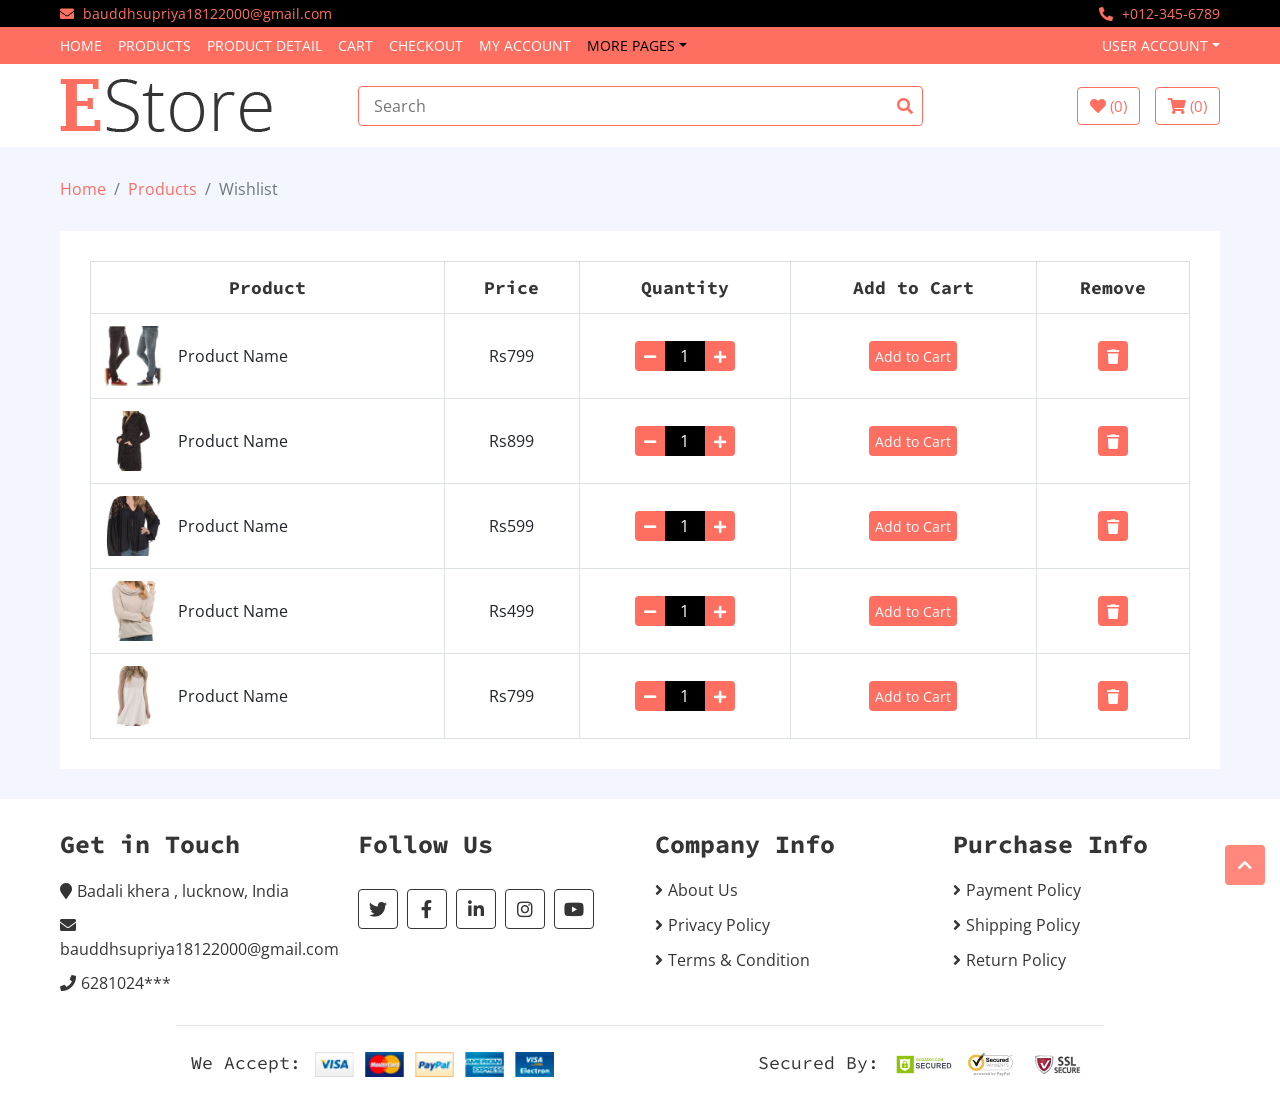
<file: EStore Web Design Project/wishlist.html>
<!DOCTYPE html>
<html lang="en">
    <head>
        <meta charset="utf-8">
        <title>WishList</title>
        <meta content="width=device-width, initial-scale=1.0" name="viewport">
        <meta content="eCommerce HTML Template Free Download" name="keywords">
        <meta content="eCommerce HTML Template Free Download" name="description">

        <!-- Favicon -->
        <link href="img/favicon.ico" rel="icon">

        <!-- Google Fonts -->
        <link href="https://fonts.googleapis.com/css?family=Open+Sans:300,400|Source+Code+Pro:700,900&display=swap" rel="stylesheet">

        <!-- CSS Libraries -->
        <link href="https://stackpath.bootstrapcdn.com/bootstrap/4.4.1/css/bootstrap.min.css" rel="stylesheet">
        <link href="https://cdnjs.cloudflare.com/ajax/libs/font-awesome/5.10.0/css/all.min.css" rel="stylesheet">
        <link href="lib/slick/slick.css" rel="stylesheet">
        <link href="lib/slick/slick-theme.css" rel="stylesheet">

        <!-- Template Stylesheet -->
        <link href="css/style.css" rel="stylesheet">
    </head>

    <body>
        <!-- Top bar Start -->
        <div class="top-bar">
            <div class="container-fluid">
                <div class="row">
                    <div class="col-sm-6">
                        <i class="fa fa-envelope"></i>
                      bauddhsupriya18122000@gmail.com
                    </div>
                    <div class="col-sm-6">
                        <i class="fa fa-phone-alt"></i>
                        +012-345-6789
                    </div>
                </div>
            </div>
        </div>
        <!-- Top bar End -->
        
        <!-- Nav Bar Start -->
        <div class="nav">
            <div class="container-fluid">
                <nav class="navbar navbar-expand-md bg-dark navbar-dark">
                    <a href="#" class="navbar-brand">MENU</a>
                    <button type="button" class="navbar-toggler" data-toggle="collapse" data-target="#navbarCollapse">
                        <span class="navbar-toggler-icon"></span>
                    </button>

                    <div class="collapse navbar-collapse justify-content-between" id="navbarCollapse">
                        <div class="navbar-nav mr-auto">
                            <a href="index.html" class="nav-item nav-link">Home</a>
                            <a href="product-list.html" class="nav-item nav-link">Products</a>
                            <a href="product-detail.html" class="nav-item nav-link">Product Detail</a>
                            <a href="cart.html" class="nav-item nav-link">Cart</a>
                            <a href="checkout.html" class="nav-item nav-link">Checkout</a>
                            <a href="my-account.html" class="nav-item nav-link">My Account</a>
                            <div class="nav-item dropdown">
                                <a href="#" class="nav-link dropdown-toggle active" data-toggle="dropdown">More Pages</a>
                                <div class="dropdown-menu">
                                    <a href="wishlist.html" class="dropdown-item active">Wishlist</a>
                                    <a href="login.html" class="dropdown-item">Login & Register</a>
                                    <a href="contact.html" class="dropdown-item">Contact Us</a>
                                </div>
                            </div>
                        </div>
                        <div class="navbar-nav ml-auto">
                            <div class="nav-item dropdown">
                                <a href="#" class="nav-link dropdown-toggle" data-toggle="dropdown">User Account</a>
                                <div class="dropdown-menu">
                                    <a href="#" class="dropdown-item">Login</a>
                                    <a href="#" class="dropdown-item">Register</a>
                                </div>
                            </div>
                        </div>
                    </div>
                </nav>
            </div>
        </div>
        <!-- Nav Bar End -->      
        
        <!-- Bottom Bar Start -->
        <div class="bottom-bar">
            <div class="container-fluid">
                <div class="row align-items-center">
                    <div class="col-md-3">
                        <div class="logo">
                            <a href="index.html">
                                <img src="img/logo.png" alt="Logo">
                            </a>
                        </div>
                    </div>
                    <div class="col-md-6">
                        <div class="search">
                            <input type="text" placeholder="Search">
                            <button><i class="fa fa-search"></i></button>
                        </div>
                    </div>
                    <div class="col-md-3">
                        <div class="user">
                            <a href="wishlist.html" class="btn wishlist">
                                <i class="fa fa-heart"></i>
                                <span>(0)</span>
                            </a>
                            <a href="cart.html" class="btn cart">
                                <i class="fa fa-shopping-cart"></i>
                                <span>(0)</span>
                            </a>
                        </div>
                    </div>
                </div>
            </div>
        </div>
        <!-- Bottom Bar End --> 
        
        <!-- Breadcrumb Start -->
        <div class="breadcrumb-wrap">
            <div class="container-fluid">
                <ul class="breadcrumb">
                    <li class="breadcrumb-item"><a href="#">Home</a></li>
                    <li class="breadcrumb-item"><a href="#">Products</a></li>
                    <li class="breadcrumb-item active">Wishlist</li>
                </ul>
            </div>
        </div>
        <!-- Breadcrumb End -->
        
        <!-- Wishlist Start -->
        <div class="wishlist-page">
            <div class="container-fluid">
                <div class="wishlist-page-inner">
                    <div class="row">
                        <div class="col-md-12">
                            <div class="table-responsive">
                                <table class="table table-bordered">
                                    <thead class="thead-dark">
                                        <tr>
                                            <th>Product</th>
                                            <th>Price</th>
                                            <th>Quantity</th>
                                            <th>Add to Cart</th>
                                            <th>Remove</th>
                                        </tr>
                                    </thead>
                                    <tbody class="align-middle">
                                        <tr>
                                            <td>
                                                <div class="img">
                                                    <a href="#"><img src="img/product-6.jpg" alt="Image"></a>
                                                    <p>Product Name</p>
                                                </div>
                                            </td>
                                            <td>Rs799</td>
                                            <td>
                                                <div class="qty">
                                                    <button class="btn-minus"><i class="fa fa-minus"></i></button>
                                                    <input type="text" value="1">
                                                    <button class="btn-plus"><i class="fa fa-plus"></i></button>
                                                </div>
                                            </td>
                                            <td><button class="btn-cart">Add to Cart</button></td>
                                            <td><button><i class="fa fa-trash"></i></button></td>
                                        </tr>
                                        <tr>
                                            <td>
                                                <div class="img">
                                                    <a href="#"><img src="img/product-7.jpg" alt="Image"></a>
                                                    <p>Product Name</p>
                                                </div>
                                            </td>
                                            <td>Rs899</td>
                                            <td>
                                                <div class="qty">
                                                    <button class="btn-minus"><i class="fa fa-minus"></i></button>
                                                    <input type="text" value="1">
                                                    <button class="btn-plus"><i class="fa fa-plus"></i></button>
                                                </div>
                                            </td>
                                            <td><button class="btn-cart">Add to Cart</button></td>
                                            <td><button><i class="fa fa-trash"></i></button></td>
                                        </tr>
                                        <tr>
                                            <td>
                                                <div class="img">
                                                    <a href="#"><img src="img/product-8.jpg" alt="Image"></a>
                                                    <p>Product Name</p>
                                                </div>
                                            </td>
                                            <td>Rs599</td>
                                            <td>
                                                <div class="qty">
                                                    <button class="btn-minus"><i class="fa fa-minus"></i></button>
                                                    <input type="text" value="1">
                                                    <button class="btn-plus"><i class="fa fa-plus"></i></button>
                                                </div>
                                            </td>
                                            <td><button class="btn-cart">Add to Cart</button></td>
                                            <td><button><i class="fa fa-trash"></i></button></td>
                                        </tr>
                                        <tr>
                                            <td>
                                                <div class="img">
                                                    <a href="#"><img src="img/product-9.jpg" alt="Image"></a>
                                                    <p>Product Name</p>
                                                </div>
                                            </td>
                                            <td>Rs499</td>
                                            <td>
                                                <div class="qty">
                                                    <button class="btn-minus"><i class="fa fa-minus"></i></button>
                                                    <input type="text" value="1">
                                                    <button class="btn-plus"><i class="fa fa-plus"></i></button>
                                                </div>
                                            </td>
                                            <td><button class="btn-cart">Add to Cart</button></td>
                                            <td><button><i class="fa fa-trash"></i></button></td>
                                        </tr>
                                        <tr>
                                            <td>
                                                <div class="img">
                                                    <a href="#"><img src="img/product-10.jpg" alt="Image"></a>
                                                    <p>Product Name</p>
                                                </div>
                                            </td>
                                            <td>Rs799</td>
                                            <td>
                                                <div class="qty">
                                                    <button class="btn-minus"><i class="fa fa-minus"></i></button>
                                                    <input type="text" value="1">
                                                    <button class="btn-plus"><i class="fa fa-plus"></i></button>
                                                </div>
                                            </td>
                                            <td><button class="btn-cart">Add to Cart</button></td>
                                            <td><button><i class="fa fa-trash"></i></button></td>
                                        </tr>
                                    </tbody>
                                </table>
                            </div>
                        </div>
                    </div>
                </div>
            </div>
        </div>
        <!-- Wishlist End -->
        
        <!-- Footer Start -->
        <div class="footer">
            <div class="container-fluid">
                <div class="row">
                    <div class="col-lg-3 col-md-6">
                        <div class="footer-widget">
                            <h2>Get in Touch</h2>
                            <div class="contact-info">
                                <p><i class="fa fa-map-marker"></i>Badali khera , lucknow, India</p>
                                <p><i class="fa fa-envelope"></i>bauddhsupriya18122000@gmail.com</p>
                                <p><i class="fa fa-phone"></i>6281024***</p>
                            </div>
                        </div>
                    </div>
                    
                    <div class="col-lg-3 col-md-6">
                        <div class="footer-widget">
                            <h2>Follow Us</h2>
                            <div class="contact-info">
                                <div class="social">
                                    <a href=""><i class="fab fa-twitter"></i></a>
                                    <a href=""><i class="fab fa-facebook-f"></i></a>
                                    <a href=""><i class="fab fa-linkedin-in"></i></a>
                                    <a href=""><i class="fab fa-instagram"></i></a>
                                    <a href=""><i class="fab fa-youtube"></i></a>
                                </div>
                            </div>
                        </div>
                    </div>

                    <div class="col-lg-3 col-md-6">
                        <div class="footer-widget">
                            <h2>Company Info</h2>
                            <ul>
                                <li><a href="#">About Us</a></li>
                                <li><a href="#">Privacy Policy</a></li>
                                <li><a href="#">Terms & Condition</a></li>
                            </ul>
                        </div>
                    </div>

                    <div class="col-lg-3 col-md-6">
                        <div class="footer-widget">
                            <h2>Purchase Info</h2>
                            <ul>
                                <li><a href="#">Payment Policy</a></li>
                                <li><a href="#">Shipping Policy</a></li>
                                <li><a href="#">Return Policy</a></li>
                            </ul>
                        </div>
                    </div>
                </div>
                
                <div class="row payment align-items-center">
                    <div class="col-md-6">
                        <div class="payment-method">
                            <h2>We Accept:</h2>
                            <img src="img/payment-method.png" alt="Payment Method" />
                        </div>
                    </div>
                    <div class="col-md-6">
                        <div class="payment-security">
                            <h2>Secured By:</h2>
                            <img src="img/godaddy.svg" alt="Payment Security" />
                            <img src="img/norton.svg" alt="Payment Security" />
                            <img src="img/ssl.svg" alt="Payment Security" />
                        </div>
                    </div>
                </div>
            </div>
        </div>
              
        
        <!-- Back to Top -->
        <a href="#" class="back-to-top"><i class="fa fa-chevron-up"></i></a>
        
        <!-- JavaScript Libraries -->
        <script src="https://code.jquery.com/jquery-3.4.1.min.js"></script>
        <script src="https://stackpath.bootstrapcdn.com/bootstrap/4.4.1/js/bootstrap.bundle.min.js"></script>
        <script src="lib/easing/easing.min.js"></script>
        <script src="lib/slick/slick.min.js"></script>
        
        <!-- Template Javascript -->
        <script src="js/main.js"></script>
    </body>
</html>
</file>
<file: EStore Web Design Project/css/style.css>
body {
    color: #353535;
    font-family: 'Open Sans', sans-serif;
    font-weight: 400;
    background: #f3f6ff;
}

a {
    color: #FF6F61;
}

a:hover,
a:active,
a:focus {
    color: #353535;
    outline: none;
    text-decoration: none;
}

h1 {
    font-family: 'Source Code Pro', monospace;
    font-weight: 900;
}

h2 {
    font-family: 'Source Code Pro', monospace;
    font-weight: 700;
}

@media(min-width: 992px) {
    .container-fluid {
        padding-right: 60px;
        padding-left: 60px;
    }
}


/**********************************/
/******** Back to Top CSS *********/
/**********************************/
.back-to-top {
    position: fixed;
    display: none;
    background: #FF6F61;
    color: #ffffff;
    width: 40px;
    height: 40px;
    text-align: center;
    line-height: 1;
    font-size: 16px;
    border-radius: 4px;
    right: 15px;
    bottom: 15px;
    transition: background 0.5s;
    z-index: 11;
}

.back-to-top i {
    padding-top: 12px;
    color: #ffffff;
}


/**********************************/
/********* Form Input CSS *********/
/**********************************/
.form-control,
.custom-select {
    width: 100%;
    height: 35px;
    padding: 0 15px;
    color: #999999;
    border: 1px solid #dddddd;
    margin-bottom: 15px
}

.form-control:focus,
.custom-select:focus {
    box-shadow: none;
    border-color: #FF6F61;
}

.custom-radio,
.custom-checkbox {
    margin-bottom: 15px;
}

.custom-radio .custom-control-label::before,
.custom-checkbox .custom-control-label::before {
    background: #dddddd;
    border-color: #dddddd;
}

.custom-radio .custom-control-input:checked~.custom-control-label::before,
.custom-checkbox .custom-control-input:checked~.custom-control-label::before {
    color: #ffffff;
    background: #FF6F61;
    border-color: #FF6F61;
    box-shadow: none;
}

.btn {
    color: #FF6F61;
    background: #ffffff;
    border: 1px solid #FF6F61;
}

.btn:hover,
.btn:active,
.btn:focus {
    color: #ffffff;
    background: #FF6F61;
    box-shadow: none;
}


/**********************************/
/******* Normal Slider CSS ********/
/**********************************/
.normal-slider .slick-prev,
.normal-slider .slick-next {
    width: 40px;
    height: 40px;
    z-index: 1;
    opacity: 0;
    transition: .5s;
    background: rgba(255, 111, 97, .7);
    border-radius: 4px;
}

.normal-slider .slick-prev {
    left: 55px;
}

.normal-slider .slick-next {
    right: 55px;
}

.normal-slider.slick-slider:hover .slick-prev {
    left: 15px;
    opacity: 1;
}

.normal-slider.slick-slider:hover .slick-next {
    right: 15px;
    opacity: 1;
}

.normal-slider .slick-prev:hover,
.normal-slider .slick-prev:focus,
.normal-slider .slick-next:hover,
.normal-slider .slick-next:focus {
    background: rgba(0, 0, 0, .7);
}

.normal-slider .slick-prev:hover::before,
.normal-slider .slick-prev:focus::before,
.normal-slider .slick-next:hover::before,
.normal-slider .slick-next:focus::before {
    color: #FF6F61;
}

.normal-slider .slick-prev::before,
.normal-slider .slick-next::before {
    font-family: "Font Awesome 5 Free";
    font-weight: 900;
    font-size: 30px;
    color: #ffffff;
}

.normal-slider .slick-prev::before {
    content: "\f104";
}

.normal-slider .slick-next::before {
    content: "\f105";
}

.normal-slider .slick-dots {
    bottom: 15px;
}

.normal-slider .slick-dots li button:before {
    color: #ffffff;
    font-size: 15px;
}

.normal-slider .slick-dots li.slick-active button:before {
    color: #FF6F61;
}

.slick-dotted.slick-slider {
    margin-bottom: 0;
}


/**********************************/
/********** Top Bar CSS ***********/
/**********************************/
.top-bar {
    padding: 3px 0;
    font-size: 14px;
    color: #FF6F61;
    background: #000000;
}

.top-bar i {
    margin-right: 5px;
}

.top-bar .col-sm-6:first-child {
    text-align: left;
}

.top-bar .col-sm-6:last-child {
    text-align: right;
}

@media (max-width: 575.98px) {
    .top-bar {
        border-bottom: 1px solid rgba(255,255,255,.1);
    }
    
    .top-bar .col-sm-6:first-child,
    .top-bar .col-sm-6:last-child {
        text-align: center;
    }
}


/**********************************/
/*********** Nav Bar CSS **********/
/**********************************/
.nav {
    position: relative;
}

@media (min-width: 992px) {
    .nav .container-fluid {
        padding-left: 52px;
        padding-right: 52px;
    }
}

.nav .navbar {
    height: 100%;
    padding: 0;
}

.nav .dropdown-menu {
    margin-top: 0;
    border: 0;
    border-radius: 0;
    background: #FF6F61;
}

.nav .dropdown-menu a.active {
    color: #353535;
    background: #f8f9fa;
}

@media (min-width: 768px) {
    .nav,
    .nav .navbar {
        background: #FF6F61 !important;
    }
    
    .nav .navbar-brand {
        display: none;
    }
    
    .nav .navbar-dark a.nav-link {
        color: #ffffff;
        font-size: 14px;
        text-transform: uppercase;
    }
    
    .nav .navbar-dark a.nav-link:hover,
    .nav .navbar-dark a.nav-link.active {
        color: #000000;
    }
}

@media (max-width: 768px) {
    .nav {
        padding: 5px 0;
    }
    
    .nav,
    .nav .navbar {
        background: #000000 !important;
    }
    
    .nav a.nav-link {
        padding: 5px 0;
    }
    
    .nav .dropdown-menu {
        box-shadow: none;
    }
}


/**********************************/
/********* Bottom Bar CSS *********/
/**********************************/
.bottom-bar {
    padding: 15px 0;
    background: #ffffff;
    margin-bottom: 30px;
}

.bottom-bar .logo {
    text-align: left;
    overflow: hidden;
}

.bottom-bar .logo a img {
    max-height: 60px;
}

.bottom-bar .search {
    width: 100%;
}

.bottom-bar .search input[type=text] {
    width: 100%;
    height: 40px;
    padding: 0 15px;
    color: #666666;
    border: 1px solid #FF6F61;
    border-radius: 4px;
}

.bottom-bar .search button {
    position: absolute;
    width: 40px;
    height: 38px;
    top: 1px;
    right: 16px;
    padding: 0 15px;
    border: none;
    background: none;
    color: #FF6F61;
    border-radius: 0 2px 2px 0;
}

.bottom-bar .search button:hover {
    background: #FF6F61;
    color: #ffffff;
}

.bottom-bar .user {
    font-size: 0;
    text-align: right;
}

.bottom-bar .user .wishlist {
    margin-right: 15px;
}

.bottom-bar .user .cart i,
.bottom-bar .user .wishlist i {
    color: #FF6F61;
}

.bottom-bar .user .cart span,
.bottom-bar .user .wishlist span {
    color: #FF6F61;
    font-size: 15px;
}

.bottom-bar .user .cart:hover i,
.bottom-bar .user .wishlist:hover i,
.bottom-bar .user .cart:hover span,
.bottom-bar .user .wishlist:hover span {
    color: #ffffff;
}

@media (min-width: 768px) {
    .bottom-bar {
        max-height: 90px;
    }
}

@media (max-width: 767.98px) {
    .bottom-bar .logo,
    .bottom-bar .search,
    .bottom-bar .user {
        text-align: center;
        margin-bottom: 15px;
    }
    
    .bottom-bar .user {
        margin-bottom: 0;
    }
}


/**********************************/
/*********** Header CSS ***********/
/**********************************/
.header {
    position: relative;
}

.header .col-md-3,
.header .col-md-6 {
    margin-bottom: 30px;
}

.header .navbar {
    padding: 0;
    height: 100%;
    max-height: 400px;
    overflow: hidden;
    background: #ffffff !important;
}

.header .navbar-nav {
    width: 100%;
    padding: 15px 0;
}

.header .navbar li {
    padding: 0 30px;
    border-bottom: 1px solid #f3f6ff;
}

.header .navbar li:last-child {
    border-bottom: none;
}

.header .navbar a {
    color: #353535;
}
.header .navbar a:hover {
    color: #FF6F61;
}


.header .navbar i {
    color: #FF6F61;
    width: 20px;
    text-align: center;
    margin-right: 8px;
}

.header .navbar a:hover i {
    color: #353535;
}

.header-slider {
    position: relative;
    width: 100%;
}

.header-slider .header-slider-item {
    position: relative;
}

.header-slider .header-slider-caption {
    position: absolute;
    top: 20%;
    left: 20%;
    width: 60%;
    height: 60%;
    padding: 15px;
    display: flex;
    flex-direction: column;
    align-items: center;
    justify-content: center;
    background: rgba(255, 111, 97, .7);
    transition: all 0.3s;
    z-index: 1;
}

.header-slider .header-slider-caption p {
    text-align: center;
    color: #ffffff;
    font-size: 22px;
    font-family: 'Source Code Pro', monospace;
    font-weight: 700;
}

.header-slider .header-slider-caption .btn {
    border-color: #ffffff;
}

.header-slider .header-slider-caption .btn i {
    margin-right: 5px;
}

.header .header-img {
    position: relative;
    display: flex;
    flex-wrap: wrap;
    align-items: center;
    height: 100%;
    max-height: 400px;
    overflow: hidden;
    background: #ffffff;
}

.header .img-item {
    position: relative;
    width: 100%;
    height: 50%;
    overflow: hidden;
}

.header .img-item img {
    width: 100%; 
    height: 100%; 
    object-fit: cover; 
}

.header .img-text {
    position: absolute;
    top: 0;
    left: 0;
    width: 100%;
    height: 100%;
    display: flex;
    align-items: center;
    background: rgba(255, 111, 97, .7);
    transition: all 0.3s;
    opacity: 0;
}

.header .img-text:hover {
    opacity: 1;     
}

.header .img-text p {
    margin: 0 0 50px 0;
    padding: 15px;
    width: 100%;
    text-align: center;
    color: #ffffff;
    font-size: 16px;
    transition: all 0.3s;
}

.header .img-text:hover p {
    margin: 0;       
}


/**********************************/
/********* Breadcrumb CSS *********/
/**********************************/
.breadcrumb-wrap {
    position: relative;
    width: 100%;
}

.breadcrumb-wrap .breadcrumb {
    margin: 0;
    padding: 0;
    background: transparent;
}



/**********************************/
/********** Category CSS **********/
/**********************************/
.category {
    position: relative;
    padding: 0 15px;
    margin-bottom: 30px;
}

.category .col-md-3 {
    padding: 0;
}

.category .category-item {
    position: relative;
    display: flex;
    flex-wrap: wrap;
    align-items: center;
    height: 100%;
    max-height: 400px;
    overflow: hidden;
    background: #ffffff;
}

.category .category-item.ch-400 {
    height: 400px;
}

.category .category-item.ch-250 {
    height: 250px;
}

.category .category-item.ch-150 {
    height: 150px;
}

.category .category-item img {
    width: 100%; 
    height: 100%; 
    object-fit: cover; 
}

.category .category-name {
    position: absolute;
    top: 0;
    left: 0;
    width: 100%;
    height: 100%;
    display: flex;
    align-items: center;
    background: rgba(255, 111, 97, .7);
    transition: all 0.3s;
    opacity: 0;
}

.category .category-name:hover {
    opacity: 1;     
}

.category .category-name p {
    margin: 0 0 50px 0;
    padding: 15px;
    width: 100%;
    text-align: center;
    color: #ffffff;
    font-size: 16px;
    transition: all 0.3s;
}

.category .category-name:hover p {
    margin: 0;       
}


/**********************************/
/*********** Feature CSS **********/
/**********************************/
.feature {
    position: relative;
}

.feature .feature-col {
    margin-bottom: 30px;
}

.feature .feature-content {
    position: relative;
    width: 100%;
    height: 100%;
    padding: 30px 15px;
    text-align: center;
    background: #ffffff;
}

.feature .feature-content i {
    color: #FF6F61;
    font-size: 60px;
    margin-bottom: 30px;
}

.feature .feature-content h2 {
    font-size: 18px;
}

.feature .feature-content p {
    font-size: 15px;
    margin: 0;
}


/**********************************/
/******** Product Item CSS ********/
/**********************************/
.product-item {
    position: relative;
}

.product-item .product-title {
    padding: 15px;
    text-align: center;
    background: #000000;
    transition: all .3s;
}

.product-item:hover .product-title {
    background: #FF6F61;
}

.product-item .product-title a,
.product-item .product-title .ratting {
    position: relative;
    width: 100%;
}

.product-item .product-title a {
    margin-bottom: 5px;
    color: #ffffff;
    font-size: 18px;
}

.product-item .product-title .ratting i {
    font-size: 14px;
    color: #FF6F61;
}

.product-item .product-content .price span {
    margin-left: 12px;
    text-decoration: line-through;
    font-weight: 700;
    color: #999999;
}

.product-item:hover .product-title a,
.product-item:hover .product-title .ratting i {
    color: #ffffff;
}

.product-item:hover .product-content .price span {
    color: #dddddd;
}

.product-item .product-image {
    position: relative;
    overflow: hidden;
}

.product-item .product-image a {
    display: block;
    background: #ffffff;
    transition: .3s;
}

.product-item .product-image img {
    width: 100%; 
    transition: all .3s;
}

.product-item:hover .product-image img {
    transform: scale(1.2);
}

.product-item .product-image .product-action {
    position: absolute;
    width: 100%;
    height: 100%;
    top: 0;
    left: 0;
    display: flex;
    align-items: center;
    justify-content: center;
    background: rgba(255, 111, 97, .5);
    transition: all .3s;
    font-size: 0;
    z-index: 1;
    opacity: 0;
}

.product-item:hover .product-image .product-action {
    opacity: 1; 
}

.product-item .product-image .product-action a {
    display: inline-block;
    width: 40px;
    height: 40px;
    margin-right: 5px;
    padding: 7px 0 10px 0;
    font-size: 16px;
    text-align: center;
    color: #ffffff;
    background: #FF6F61;
    border: 1px solid #ffffff;
    border-radius: 4px;
    transition: all .3s;
    margin-top: 50px;
}

.product-item:hover .product-image .product-action a {
    margin-top: 0;
}

.product-item .product-image .product-action a:last-child {
    margin-right: 0;
}

.product-item .product-image .product-action a:hover {
    color: #FF6F61;
    background: #ffffff;
    border: 1px solid #FF6F61;
}

.product-item .product-price {
    padding: 20px;
    background: #000000;
    transition: all .3s;
}

.product-item:hover .product-price {
    background: #FF6F61;
}

.product-item .product-price h3 {
    display: inline-block;
    color: #ffffff;
    margin: 0;
}

.product-item .product-price h3 span {
    font-size: 16px;
}

.product-item .product-price .btn {
    float: right;
    border: none;
    color: #000000;
    background: #FF6F61;
}

.product-item:hover .product-price .btn,
.product-item .product-price .btn:hover {
    color: #FF6F61;
    background: #ffffff;
}

.product-item .product-price .btn i {
    margin-right: 5px;
}


/**********************************/
/******** Featured Product ********/
/**********************************/
.featured-product {
    position: relative;
    padding: 30px 0;
}

.recent-product {
    position: relative;
    padding: 30px 0;
}

.product .section-header {
    margin-bottom: 30px;
    padding: 20px 30px 15px 30px;
    color: #FF6F61;
    background: #ffffff;
}

.product .slick-prev,
.product .slick-next {
    top: -75px;
    width: 30px;
    height: 30px;
    z-index: 1;
    transition: .5s;
    color: #FF6F61;
    background: #ffffff;
    border: 1px solid #FF6F61;
    border-radius: 4px;
}

.product .slick-prev {
    left: calc(100% - 120px);
}

.product .slick-next {
    right: 45px;
}

.product .slick-prev:hover,
.product .slick-prev:focus,
.product .slick-next:hover,
.product .slick-next:focus {
    background: #FF6F61;
}

.product .slick-prev::before,
.product .slick-next::before {
    font-family: "Font Awesome 5 Free";
    font-size: 18px;
    font-weight: 900;
    color: #FF6F61;
}

.product .slick-prev::before {
    content: "\f104";
}

.product .slick-next::before {
    content: "\f105";
}

.product .slick-prev:hover::before,
.product .slick-prev:focus::before,
.product .slick-next:hover::before,
.product .slick-next:focus::before {
    color: #ffffff;
}


/**********************************/
/******** Product View CSS ********/
/**********************************/
.product-view {
    position: relative;
    width: 100%;
    padding: 30px 0;
}

.product-view .product-view-top {
    padding: 30px;
    margin-bottom: 30px;
    background: #ffffff;
}

.product-view .product-search {
    position: relative;
    width: 100%;
}

.product-view .product-search input {
    width: 100%;
    height: 35px;
    padding: 0 15px;
    color: #999999;
    background: transparent;
    border: 1px solid #353535;
    border-radius: 4px;
    transition: all .3s;
}

.product-view .product-search input:focus {
    border-color: #FF6F61;
}

.product-view .product-search button {
    position: absolute;
    width: 35px;
    height: 33px;
    top: 1px;
    right: 1px;
    text-align: center;
    background: transparent;
    color: #353535;
    border: none;
    border-radius: 0 4px 4px 0;
    transition: all .3s;
}

.product-view .product-search button i {
    font-size: 16px;
}

.product-view .product-search button:hover {
    background: #FF6F61;
    color: #ffffff;
}

.product-view .product-short,
.product-view .product-price-range {
    position: relative;
    width: 100%;
    text-align: right;
}

.product-view .product-short .dropdown .dropdown-toggle,
.product-view .product-price-range .dropdown .dropdown-toggle {
    display: block;
    width: 100%;
    height: 35px;
    padding: 5px 10px;
    background: transparent;
    border: 1px solid #353535;
    text-align: left;
    border-radius: 4px;
    cursor: pointer;
    transition: all .3s;
}

.product-view .product-short .dropdown .dropdown-toggle:hover,
.product-view .product-price-range .dropdown .dropdown-toggle:hover {
    color: #FF6F61;
    border-color: #FF6F61;
}

.product-view .product-short .dropdown .dropdown-toggle::after,
.product-view .product-price-range .dropdown .dropdown-toggle::after {
    float: right;
    margin-top: 10px;
}

.product-view .product-short .dropdown-menu,
.product-view .product-price-range .dropdown-menu {
    margin: -1px 0 0 0;
    border-radius: 0;
}

.product-view .product-item {
    margin-bottom: 30px;
}

.product-view .pagination {
    margin: 0;
}

.product-view .pagination .page-item .page-link {
    color: #353535;
    background: transparent;
    border-color: #353535;
}

.product-view .pagination .page-item:hover .page-link,
.product-view .pagination .page-item.active .page-link {
    color: #FF6F61;
    background: #000000;
}

@media (max-width: 991.98px) {
    .product-view .pagination {
        margin-bottom: 30px;
    }
}


/**********************************/
/******* Product Detail CSS *******/
/**********************************/
.product-detail {
    position: relative;
    width: 100%;
    padding: 30px 0;
}

.product-detail .product-detail-top,
.product-detail .product-detail-bottom {
    margin-bottom: 30px;
}

.product-detail .product-detail-top {
    padding: 0;
    background: #ffffff;
}

.product-detail .product-slider-single img {
    width: 100%;
}

.product-detail .product-slider-single-nav {
    margin: 15px 30px 30px 30px;
    border: 3px double #FF6F61;
}

.product-detail .product-slider-single-nav .slider-nav-img {
    border-right: 1px solid #FF6F61;
    overflow: hidden;
}

.product-detail .product-slider-single-nav img {
    width: 100%;
    transition: all .3s;
}

.product-detail .product-slider-single-nav img:hover {
    transform: scale(1.2);
}

.product-detail .product-content,
.product-detail .product-content .title,
.product-detail .product-content .ratting,
.product-detail .product-content .price,
.product-detail .product-content .details,
.product-detail .product-content .quantity,
.product-detail .product-content .action {
    position: relative;
    width: 100%;
}

.product-detail .product-content {
    padding: 30px;
}

@media (min-width: 768px) {
    .product-detail .product-content {
        padding-left: 0;
    }
}

.product-detail .product-content .title h2 {
    font-size: 25px;
    margin-bottom: 5px;
}

.product-detail .product-content .ratting {
    margin-bottom: 10px;
}

.product-detail .product-content .ratting i {
    color: #FF6F61;
    font-size: 16px;
}

.product-detail .product-content .price,
.product-detail .product-content .quantity,
.product-detail .product-content .p-size,
.product-detail .product-content .p-color {
    margin-bottom: 15px;
}

.product-detail .product-content .price h4,
.product-detail .product-content .quantity h4,
.product-detail .product-content .p-size h4,
.product-detail .product-content .p-color h4 {
    display: inline-block;
    width: 80px;
    font-size: 18px;
    font-weight: 700;
    margin-right: 5px;
}

.product-detail .product-content .price p {
    display: inline-block;
    color: #FF6F61;
    font-size: 30px;
    font-weight: 700;
    margin: 0;
}

.product-detail .product-content .price span {
    color: #999999;
    text-decoration: line-through;
    margin-left: 12px;
}

.product-detail .product-content .quantity .qty {
    display: inline-block;
    font-size: 0;
}

.product-detail .product-content .quantity button {
    width: 30px;
    height: 30px;
    padding: 2px 0;
    font-size: 16px;
    text-align: center;
    color: #ffffff;
    background: #FF6F61;
    border: none;
}

.product-detail .product-content .quantity button.btn-minus {
    border-radius: 4px 0 0 4px;
}

.product-detail .product-content .quantity button.btn-plus {
    border-radius: 0 4px 4px 0;
}

.product-detail .product-content .quantity input {
    width: 40px;
    height: 30px;
    color: #ffffff;
    font-size: 16px;
    text-align: center;
    background: #000000;
    border: none;
}

.product-detail .product-content .action a:first-child {
    margin-right: 11px;
}

.product-detail .product-content .action a i {
    margin-right: 5px;
}

.product-detail .nav.nav-pills .nav-link {
    color: #FF6F61;
    background: #000000;
    border-radius: 0;
    transition: all .3s;
}

.product-detail .nav.nav-pills .nav-link:hover,
.product-detail .nav.nav-pills .nav-link.active {
    color: #000000;
    background: #FF6F61;
}

.product-detail .tab-content {
    background: #ffffff;
    padding: 25px 15px 15px 15px;
}

.product-detail .tab-content ul {
    margin: 0;
    padding: 0;
    list-style: none;
}

.product-detail .tab-content ul li {
    margin-bottom: 10px;
}

.product-detail .tab-content ul li::before {
    content: '\f061';
    font-family: 'Font Awesome 5 Free';
    font-weight: 900;
    padding-right: 5px;
}

.product-detail .tab-content .reviews-submitted {
    position: relative;
    margin-bottom: 45px;
}

.product-detail .tab-content .reviewer {
    color: #FF6F61;
    font-size: 18px;
    font-weight: 600;
}

.product-detail .tab-content .reviewer span {
    color: #666666;
    font-size: 14px;
    font-weight: 400;
}

.product-detail .tab-content .ratting {
    color: #FF6F61;
    margin-bottom: 15px;
}

.product-detail .tab-content .reviews-submit .ratting {
    font-size: 24px;
}

.product-detail .tab-content .form input {
    width: 100%;
    height: 35px;
    padding: 0 15px;
    color: #666666;
    border: 1px solid #dddddd;
    border-radius: 4px;
    margin-bottom: 15px;
}

.product-detail .tab-content .form textarea {
    width: 100%;
    height: 80px;
    padding: 6px 15px;
    color: #666666;
    border: 1px solid #dddddd;
    border-radius: 4px;
    margin-bottom: 15px;
}

.product-detail .tab-content .form button {
    display: inline-block;
    height: 35px;
    padding: 0 15px;
    color: #FF6F61;
    background: #ffffff;
    border: 1px solid #FF6F61;
    border-radius: 4px;
    margin-bottom: 15px;
    transition: all .3s;
}

.product-detail .tab-content .form button:hover {
    color: #ffffff;
    background: #FF6F61;
}


/**********************************/
/********** Sidebar CSS ***********/
/**********************************/
.sidebar-widget {
    padding: 30px;
    background: #ffffff;
}

.sidebar-widget:not(:first-child) {
    padding-top: 0;
}

.sidebar-widget .title {
    position: relative;
    font-size: 22px;
    text-transform: capitalize;
    margin-bottom: 15px;
}

.sidebar-widget.category {
    margin: 0;
}

.sidebar-widget.category .navbar {
    padding: 0;
    overflow: hidden;
    background: #ffffff !important;
}

.sidebar-widget.category .navbar-nav {
    width: 100%;
}

.sidebar-widget.category .navbar li {
    border-bottom: 1px solid #f3f6ff;
}

.sidebar-widget.category .navbar li:last-child {
    border-bottom: none;
}

.sidebar-widget.category .navbar a {
    color: #353535;
}

.sidebar-widget.category .navbar a:hover {
    color: #FF6F61;
}

.sidebar-widget.category .navbar i {
    color: #FF6F61;
    width: 20px;
    text-align: center;
    margin-right: 8px;
}

.sidebar-widget.category .navbar a:hover i {
    color: #353535;
}

.sidebar-widget.brands ul {
    margin: 0;
    padding: 0;
    list-style: none;
}

.sidebar-widget.brands ul li {
    margin-bottom: 12px; 
}

.sidebar-widget.brands ul li:last-child {
    margin-bottom: 0; 
}

.sidebar-widget.brands ul li a {
    color: #353535;
    white-space: nowrap;
    display: inline-block;
    line-height: 23px;
    transition: all .3s;
}

.sidebar-widget.brands ul li a::before {
    content: '\f105';
    font-family: 'Font Awesome 5 Free';
    font-weight: 900;
    padding-right: 5px;
}

.sidebar-widget.brands ul li a:hover {
    color: #FF6F61;
}

.sidebar-widget.brands ul li a:hover::before {
    content: '\f101';
    font-family: 'Font Awesome 5 Free';
    font-weight: 900;
}

.sidebar-widget.brands ul li a:hover {
    padding-left: 10px; 
}

.sidebar-widget.brands ul li span {
    display: inline-block;
    float: right;
    color: #666666;
    font-size: 14px;
    font-weight: 400;
}

.sidebar-widget.widget-slider {
    position: relative;
}

.sidebar-widget.image a {
    display: block;
    width: 100%;
    overflow: hidden;
}

.sidebar-widget.image img {
    max-width: 100%;
    transition: .3s;
}

.sidebar-widget.image img:hover {
    transform: scale(1.1);
    filter: blur(3px);
    -webkit-filter: blur(3px);
}

.sidebar-widget.tag a {
    display: inline-block;
    margin: 0 0 4px 0;
    padding: 3px 8px;
    font-size: 14px;
    color: #353535;
    background: #ffffff;
    border: 1px solid #353535;
    border-radius: 4px;
    transition: .3s;
}

.sidebar-widget.tag a:hover {
    color: #ffffff;
    background: #FF6F61;
    border-color: #FF6F61;
}


/**********************************/
/************ Cart CSS ************/
/**********************************/
.cart-page {
    position: relative;
    margin-top: 30px;
}

.cart-page .cart-page-inner {
    padding: 30px;
    margin-bottom: 30px;
    background: #ffffff;
}

.cart-page .table {
    width: 100%;
    text-align: center;
    margin-bottom: 0;
}

.cart-page .table .thead-dark th {
    font-family: 'Source Code Pro', monospace;
    font-size: 18px;
    font-weight: 700;
    color: #353535;
    text-align: center;
    background: transparent;
    border-color: #dddddd;
    border-bottom: none;
    vertical-align: middle;
}

.cart-page .table td {
    font-size: 16px;
    vertical-align: middle;
}

.cart-page .table .img {
    display: flex;
    align-items: center;
}

.cart-page .table .img img {
    max-width: 60px;
    max-height: 60px;
    margin-right: 15px;
}

.cart-page .table .img p {
    display: inline-block;
    text-align: left;
    margin: 0;
}

.cart-page .table .qty {
    display: inline-block;
    width: 100px;
    font-size: 0;
}

.cart-page .table button {
    width: 30px;
    height: 30px;
    font-size: 14px;
    text-align: center;
    color: #ffffff;
    background: #FF6F61;
    border: none;
    border-radius: 4px;
}

.cart-page .table button.btn-minus {
    border-radius: 4px 0 0 4px;
}

.cart-page .table button.btn-plus {
    border-radius: 0 4px 4px 0;
}

.cart-page .table button.btn-cart {
    width: auto;
}

.cart-page .table input {
    width: 40px;
    height: 30px;
    font-size: 16px;
    color: #ffffff;
    text-align: center;
    background: #000000;
    border: none;
}

.cart-page .coupon {
    position: relative;
    width: 100%;
    margin-bottom: 15px;
    font-size: 0;
}

.cart-page .coupon input {
    width: calc(100% - 135px);
    height: 40px;
    padding: 0 15px;
    font-size: 16px;
    color: #999999;
    background: #ffffff;
    border: 1px solid #dddddd;
    border-radius: 4px;
    margin-right: 15px;
    transition: all .3s;
}

.cart-page .coupon input:focus {
    border-color: #FF6F61;
}

.cart-page .coupon button {
    width: 120px;
    height: 40px;
    padding: 2px 0;
    font-size: 16px;
    text-align: center;
    color: #FF6F61;
    background: #ffffff;
    border: 1px solid #FF6F61;
    border-radius: 4px;
}

.cart-page .coupon button:hover {
    color: #ffffff;
    background: #FF6F61;
}

.cart-page .cart-summary {
    position: relative;
    width: 100%;
}

.cart-page .cart-summary .cart-content {
    padding: 30px;
    background: #f3f6ff;
}

.cart-page .cart-summary .cart-content h1 {
    font-size: 22px;
    margin-bottom: 20px;
}

.cart-page .cart-summary .cart-content p span,
.cart-page .cart-summary .cart-content h2 span {
    float: right;
}

.cart-page .cart-summary .cart-content h2 {
    font-size: 20px;
    font-weight: 600;
    padding-top: 12px;
    border-top: 1px solid #dddddd;
    margin: 0;
}

.cart-page .cart-summary .cart-btn button {
    margin-top: 15px;
    width: calc(50% - 15px);
    height: 50px;
    padding: 2px 10px;
    text-align: center;
    color: #ffffff;
    background: #FF6F61;
    border: none;
    border-radius: 4px;
}

.cart-page .cart-summary .cart-btn button:hover {
    color: #FF6F61;
    background: #000000;
}

.cart-page .cart-summary .cart-btn button:first-child {
    margin-right: 25px;
    color: #FF6F61;
    background: #ffffff;
    border: 1px solid #FF6F61;
}

.cart-page .cart-summary .cart-btn button:first-child:hover {
    color: #ffffff;
    background: #FF6F61;
}


/**********************************/
/********** Wishlist CSS **********/
/**********************************/
.wishlist-page {
    position: relative;
    padding: 30px 0;
}

.wishlist-page .wishlist-page-inner {
    padding: 30px;
    background: #ffffff;
}

.wishlist-page .table {
    width: 100%;
    text-align: center;
    margin-bottom: 0;
}

.wishlist-page .table .thead-dark th {
    font-family: 'Source Code Pro', monospace;
    font-size: 18px;
    font-weight: 700;
    color: #353535;
    text-align: center;
    background: transparent;
    border-color: #dddddd;
    border-bottom: none;
    vertical-align: middle;
}

.wishlist-page .table td {
    font-size: 16px;
    vertical-align: middle;
}

.wishlist-page .table .img {
    display: flex;
    align-items: center;
}

.wishlist-page .table .img img {
    max-width: 60px;
    max-height: 60px;
    margin-right: 15px;
}

.wishlist-page .table .img p {
    display: inline-block;
    text-align: left;
    margin: 0;
}

.wishlist-page .table .qty {
    display: inline-block;
    width: 100px;
    font-size: 0;
}

.wishlist-page .table button {
    width: 30px;
    height: 30px;
    font-size: 14px;
    text-align: center;
    color: #ffffff;
    background: #FF6F61;
    border: none;
    border-radius: 4px;
}

.wishlist-page .table button.btn-minus {
    border-radius: 4px 0 0 4px;
}

.wishlist-page .table button.btn-plus {
    border-radius: 0 4px 4px 0;
}

.wishlist-page .table button.btn-cart {
    width: auto;
}

.wishlist-page .table input {
    width: 40px;
    height: 30px;
    font-size: 16px;
    color: #ffffff;
    text-align: center;
    background: #000000;
    border: none;
}


/**********************************/
/********** Checkout CSS **********/
/**********************************/
.checkout {
    position: relative;
    padding-top: 30px;
}

.checkout .checkout-inner {
    margin-bottom: 30px;
    padding: 30px;
    background: #ffffff;
}

.checkout .billing-address,
.checkout .shipping-address {
    position: relative;
    width: 100%;
}

.checkout .shipping-address {
    display: none;
    margin-top: 30px;
}

.checkout .billing-address h2,
.checkout .shipping-address h2 {
    font-size: 25px;
    margin-bottom: 20px;
}

.checkout .checkout-summary,
.checkout .checkout-payment {
    position: relative;
    width: 100%;
}

.checkout .checkout-summary h1,
.checkout .checkout-payment h1 {
    font-size: 25px;
    margin-bottom: 20px;
}

.checkout .checkout-summary,
.checkout .checkout-payment .payment-methods {
    padding: 30px;
    background: #f3f6ff;
    margin-bottom: 30px;
}

.checkout .checkout-summary p.sub-total,
.checkout .checkout-summary p.ship-cost {
    padding-top: 15px;
    border-top: 1px solid #dddddd;
}

.checkout .checkout-summary p span,
.checkout .checkout-summary h2 span {
    float: right;
}

.checkout .checkout-summary h2 {
    font-size: 20px;
    padding-top: 12px;
    border-top: 1px solid #dddddd;
    margin: 0;
}

.checkout .checkout-payment .payment-methods .payment-content {
    display: none;
}

.checkout .checkout-payment .checkout-btn button {
    width: 100%;
    height: 50px;
    padding: 2px 10px;
    font-family: 'Source Code Pro', monospace;
    font-weight: 700;
    font-size: 25px;
    text-align: center;
    color: #000000;
    background: #FF6F61;
    border: none;
    border-radius: 4px;
    transition: all .3s;
}

.checkout .checkout-payment .checkout-btn button:hover {
    color: #FF6F61;
    background: #000000;
}


/**********************************/
/********* My Account CSS *********/
/**********************************/
.my-account {
    position: relative;
    padding: 30px 0;
}

.my-account .nav.nav-pills .nav-link {
    padding: 10px 15px;
    color: #353535;
    background: #ffffff;
    border-radius: 0;
    border-bottom: 1px solid #dddddd;
    transition: all .3s;
}

.my-account .nav.nav-pills .nav-link:last-child {
    border-bottom: none;
}

.my-account .nav.nav-pills .nav-link:hover,
.my-account .nav.nav-pills .nav-link.active {
    color: #ffffff;
    background: #FF6F61;
}

.my-account .nav.nav-pills .nav-link i {
    margin-right: 5px;
}

.my-account .tab-content {
    padding: 30px;
    background: #ffffff;
}

.my-account .tab-content .table {
    width: 100%;
    text-align: center;
    margin-bottom: 0;
}

.my-account .tab-content .table .thead-dark th {
    text-align: center;
    color: #353535;
    background: #ffffff;
    border-color: #dddddd;
    border-bottom: none;
    vertical-align: middle;
}

.my-account .tab-content .table td {
    vertical-align: middle;
}


/**********************************/
/******* Call to Action CSS *******/
/**********************************/
.call-to-action {
    position: relative;
    padding: 30px 0;
    background: #FF6F61;
}

.call-to-action .col-md-6:last-child {
    text-align: right;
}

.call-to-action h1 {
    color: #ffffff;
    font-size: 30px;
    margin: 0;
}

.call-to-action a {
    display: inline-block;
    padding: 0 20px;
    border: 1px solid #ffffff;
    border-radius: 4px;
    color: #ffffff;
    font-size: 30px;
    letter-spacing: 2px;
    transition: all .3s;
}

.call-to-action a:hover {
    color: #000000;
    border-color: #000000;
}

@media (max-width: 767.98px) {
    .call-to-action,
    .call-to-action .col-md-6:last-child {
        text-align: center;
    }
    
    .call-to-action h1 {
        margin-bottom: 20px;
    }
}


/**********************************/
/********* Newsletter CSS *********/
/**********************************/
.newsletter {
    position: relative;
    padding: 30px 0;
    background: #FF6F61;
}

.newsletter h1 {
    color: #ffffff;
    font-size: 30px;
    margin: 0;
}

.newsletter .form {
    position: relative;
    max-width: 400px;
    margin: 0 0 0 auto;
}

.newsletter .form input {
    width: 100%;
    height: 40px;
    padding: 0 15px;
    color: #666666;
    border: 1px solid #ffffff;
    border-radius: 4px;
}

.newsletter .form button {
    position: absolute;
    width: 80px;
    height: 40px;
    top: 0;
    right: 0;
    padding: 0 15px;
    border: none;
    background: #FF6F61;
    color: #ffffff;
    border: 1px solid #ffffff;
    border-radius: 0 4px 4px 0;
}

.newsletter .form button:hover {
    color: #FF6F61;
    background: #000000;
}

@media (max-width: 767.98px) {
    .newsletter {
        text-align: center;
    }
    
    .newsletter h1 {
        margin-bottom: 20px;
    }
    
    .newsletter .form {
        margin: 0 auto;
    }
}


/**********************************/
/*********** Brand CSS ************/
/**********************************/
.brand {
    position: relative;
    margin-bottom: 30px;
    padding: 30px 0;
    background: #ffffff;
}

.brand .brand-item {
    text-align: center; 
}

.brand .brand-item img {
    max-width: 100%;
    margin: auto; 
}

.brand .slick-prev,
.brand .slick-next {
    width: 40px;
    height: 40px;
    z-index: 1;
    opacity: 0;
    transition: .5s;
    background: #FF6F61;
    border-radius: 4px;
}

.brand .slick-prev {
    left: 55px;
}

.brand .slick-next {
    right: 55px;
}

.brand .slick-slider:hover .slick-prev {
    left: 15px;
    opacity: 1;
}

.brand .slick-slider:hover .slick-next {
    right: 15px;
    opacity: 1;
}

.brand .slick-prev:hover,
.brand .slick-prev:focus,
.brand .slick-next:hover,
.brand .slick-next:focus {
    background: #000000;
}

.brand .slick-prev:hover::before,
.brand .slick-prev:focus::before,
.brand .slick-next:hover::before,
.brand .slick-next:focus::before {
    color: #FF6F61;
}

.brand .slick-prev::before,
.brand .slick-next::before {
    font-family: "Font Awesome 5 Free";
    font-weight: 900;
    font-size: 30px;
    color: #000000;
}

.brand .slick-prev::before {
    content: "\f104";
}

.brand .slick-next::before {
    content: "\f105";
}


/**********************************/
/*********** Review CSS ***********/
/**********************************/
.review {
    margin-bottom: 30px;
}

.review .review-slider {
    position: relative;
}

.review .review-slider-item {
    display: flex;
    align-items: center;
    flex-direction: row;
    background: #ffffff;
}

.review .review-img {
    width: 100%;
    max-width: 200px;
    overflow: hidden;
}

.review .review-img img {
    width: 100%; 
    height: 100%; 
    object-fit: cover; 
}

.review .review-text {
    padding: 15px;
    width: 100%;
    max-width: calc(100% - 200px);
}

.review .review-text h2 {
    font-size: 22px;
    letter-spacing: 2px;
    margin-bottom: 5px;
}

.review .review-text h3 {
    font-size: 14px;
    letter-spacing: 2px;
    margin-bottom: 5px;
}

.review .review-text p {
    margin: 0;
}

.review .review-text .ratting {
    margin-bottom: 5px;
}

.review .review-text .ratting i {
    color: #FF6F61;
    font-size: 14px;
}

.review .slick-slider:hover .slick-prev {
    left: 30px;
}

.review .slick-slider:hover .slick-next {
    right: 30px;
}


/**********************************/
/********** Contact CSS ***********/
/**********************************/
.contact {
    position: relative;
    padding-top: 30px;
}

.contact .contact-info,
.contact .contact-form,
.contact .contact-map {
    height: 100%;
    padding: 30px;
    background: #ffffff;
    border-bottom: 30px solid #f3f6ff;
}

.contact .contact-info h2 {
    margin-bottom: 15px;
}

.contact .contact-info h3 {
    margin-bottom: 15px;
    font-size: 18px;
}

.contact .contact-info h3 i {
    width: 20px;
    color: #FF6F61;
    margin-right: 5px;
}

.contact .social {
    position: relative;
    width: 100%;
}

.contact .social a {
    display: inline-block;
    margin: 10px 10px 0 0;
    width: 40px;
    height: 40px;
    padding: 5px 0;
    text-align: center;
    font-size: 18px;
    border: 1px solid #FF6F61;
    border-radius: 4px;
}

.contact .social a i {
    color: #FF6F61;
}

.contact .social a:hover {
    background: #FF6F61;
}

.contact .social a:hover i {
    color: #ffffff;
}

.contact .contact-map iframe {
    width: 100%;
    height: 450px;
}


/**********************************/
/****** Register & Login CSS ******/
/**********************************/
.login {
    position: relative;
    padding-top: 30px;
}

.login .login-form,
.login .register-form {
    padding: 30px;
    background: #ffffff;
    margin-bottom: 30px;
}


/**********************************/
/********** Footer CSS ************/
/**********************************/
.footer {
    position: relative;
    padding: 30px 0 0 0;
    background: #ffffff;
}

.footer .footer-widget {
    position: relative;
    width: 100%;
    margin-bottom: 30px;
}

.footer .footer-widget h2 {
    font-size: 25px;
    white-space: nowrap;
    margin-bottom: 20px; 
}

.footer .footer-widget ul {
    margin: 0;
    padding: 0;
    list-style: none;
}

.footer .footer-widget ul li {
    margin-bottom: 12px; 
}

.footer .footer-widget ul li:last-child {
    margin-bottom: 0; 
}

.footer .footer-widget ul li a {
    color: #353535;
    white-space: nowrap;
    display: block;
    line-height: 23px;
    transition: all .3s;
}

.footer .footer-widget ul li a::before {
    content: '\f105';
    font-family: 'Font Awesome 5 Free';
    font-weight: 900;
    padding-right: 5px;
}

.footer .footer-widget ul li a:hover {
    color: #FF6F61;
}

.footer .footer-widget ul li a:hover::before {
    content: '\f101';
    font-family: 'Font Awesome 5 Free';
    font-weight: 900;
}

.footer .contact-info p {
    margin-bottom: 10px;
    font-size: 16px;
}

.footer .contact-info p i {
    margin-right: 5px;
}

.footer .social {
    position: relative;
    width: 100%;
}

.footer .social a {
    display: inline-block;
    margin: 10px 5px 0 0;
    width: 40px;
    height: 40px;
    padding: 6px 0;
    text-align: center;
    font-size: 18px;
    color: #353535;
    border: 1px solid #353535;
    border-radius: 4px;
    transition: all .3s;
}

.footer .social a:hover {
    color: #FF6F61;
    border-color: #FF6F61;
}

.footer .payment {
    padding-top: 25px;
    padding-bottom: 25px;
    border-top: 1px solid rgba(0,0,0,.1);
}

@media (min-width: 992px) {
    .footer .payment {
        max-width: 80%;
        margin: 0 auto;
    }
}

.footer .payment-method,
.footer .payment-security {
    overflow: hidden;
}

.footer .payment-method {
    text-align: left;
}

.footer .payment-security {
    text-align: right;
}

@media (max-width: 768.98px) {
    .footer .payment-method {
        margin-bottom: 15px;
    }
    
    .footer .payment-method,
    .footer .payment-security {
        text-align: center; 
    } 
}

.footer .payment-method h2,
.footer .payment-security h2 {
    display: inline-block;
    margin: 0 10px 0 0;
    font-size: 18px;
    font-weight: 400;
    line-height: 22px;
}

.footer .payment-method img,
.footer .payment-security img {
    height: 25px;
}


/**********************************/
/******** Footer Bottom CSS *******/
/**********************************/
.footer-bottom {
    position: relative;
    padding: 25px 0;
    background: #000000;
}

.footer-bottom .copyright {
    text-align: left;
}

.footer-bottom .template-by {
    text-align: right;
}

.footer-bottom .copyright p,
.footer-bottom .template-by p {
    color: #ffffff;
    font-weight: 400;
    margin: 0;
}

.footer-bottom .copyright p a,
.footer-bottom .template-by p a {
    font-weight: 600;
}

.footer-bottom .copyright p a:hover,
.footer-bottom .template-by p a:hover {
    color: #ffffff;
}

@media (max-width: 768.98px) {
    .footer-bottom .copyright,
    .footer-bottom .template-by {
        text-align: center; 
    } 
}
</file>
